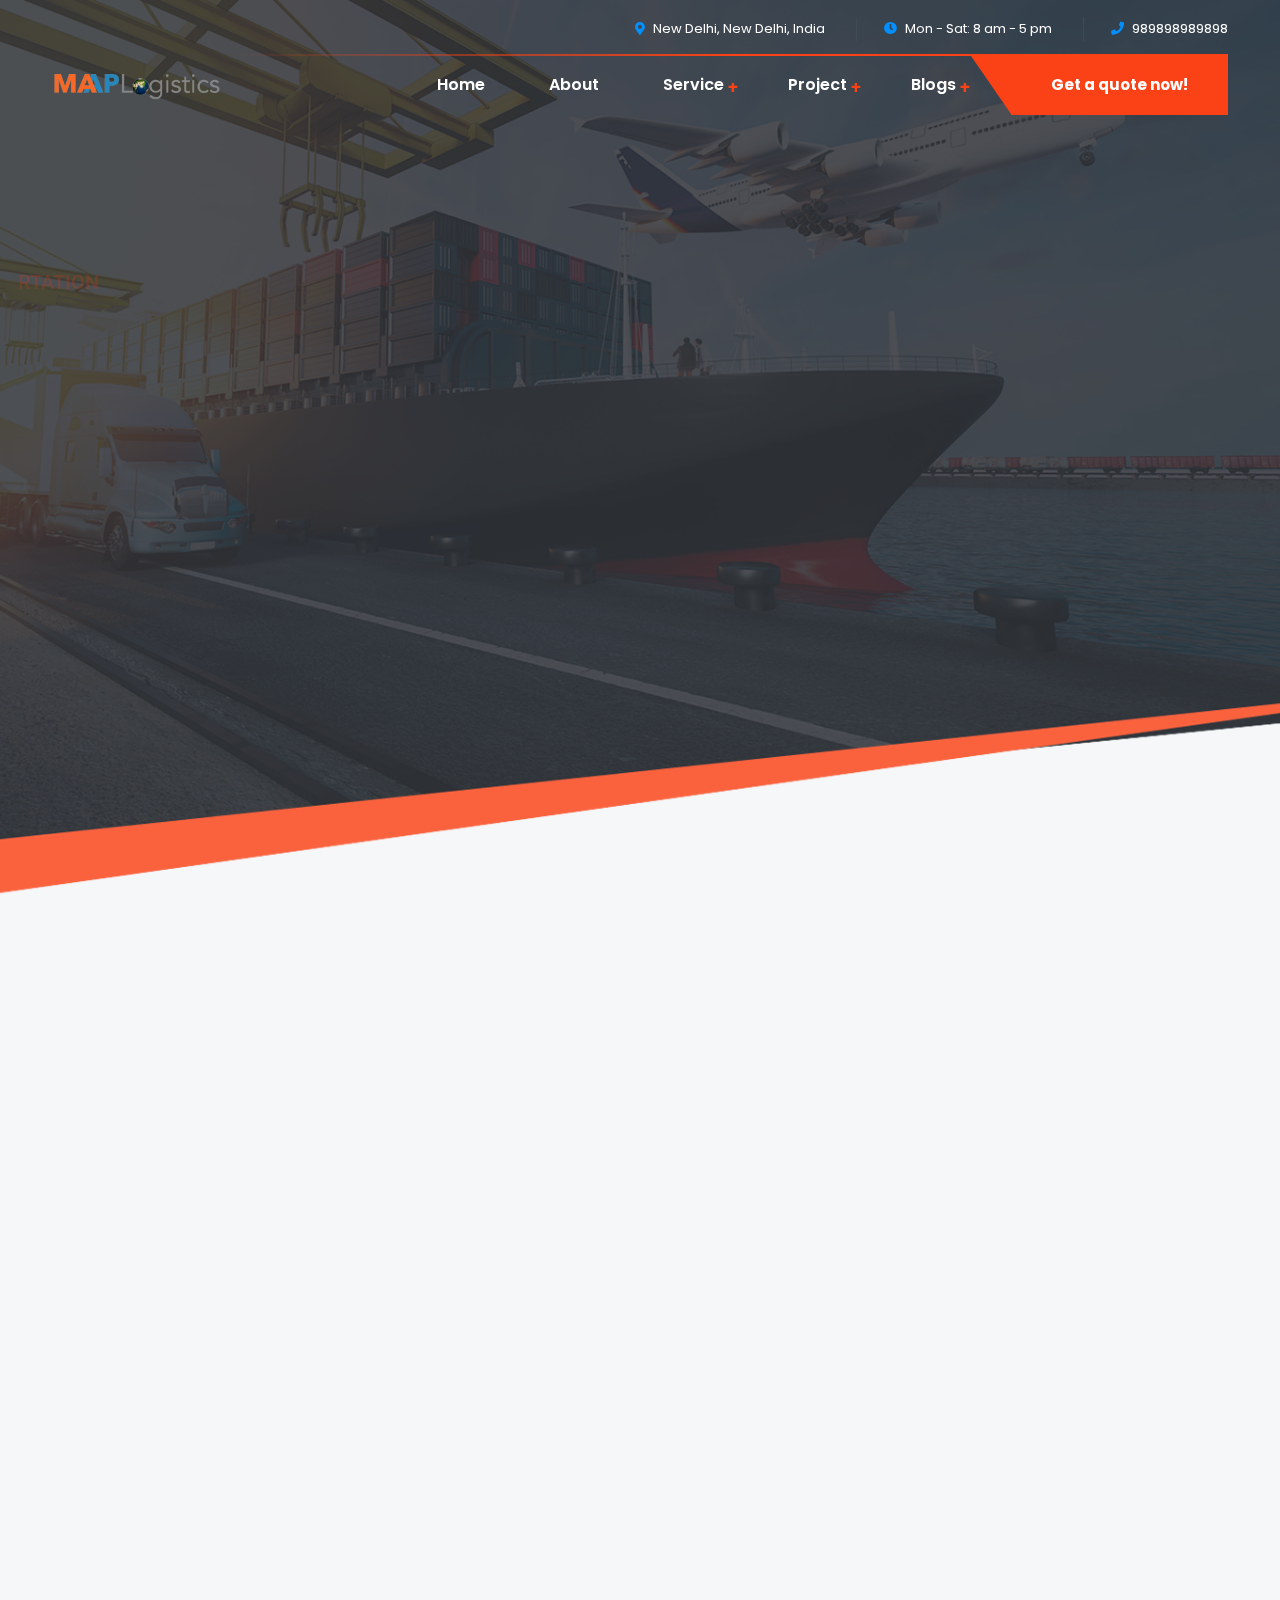
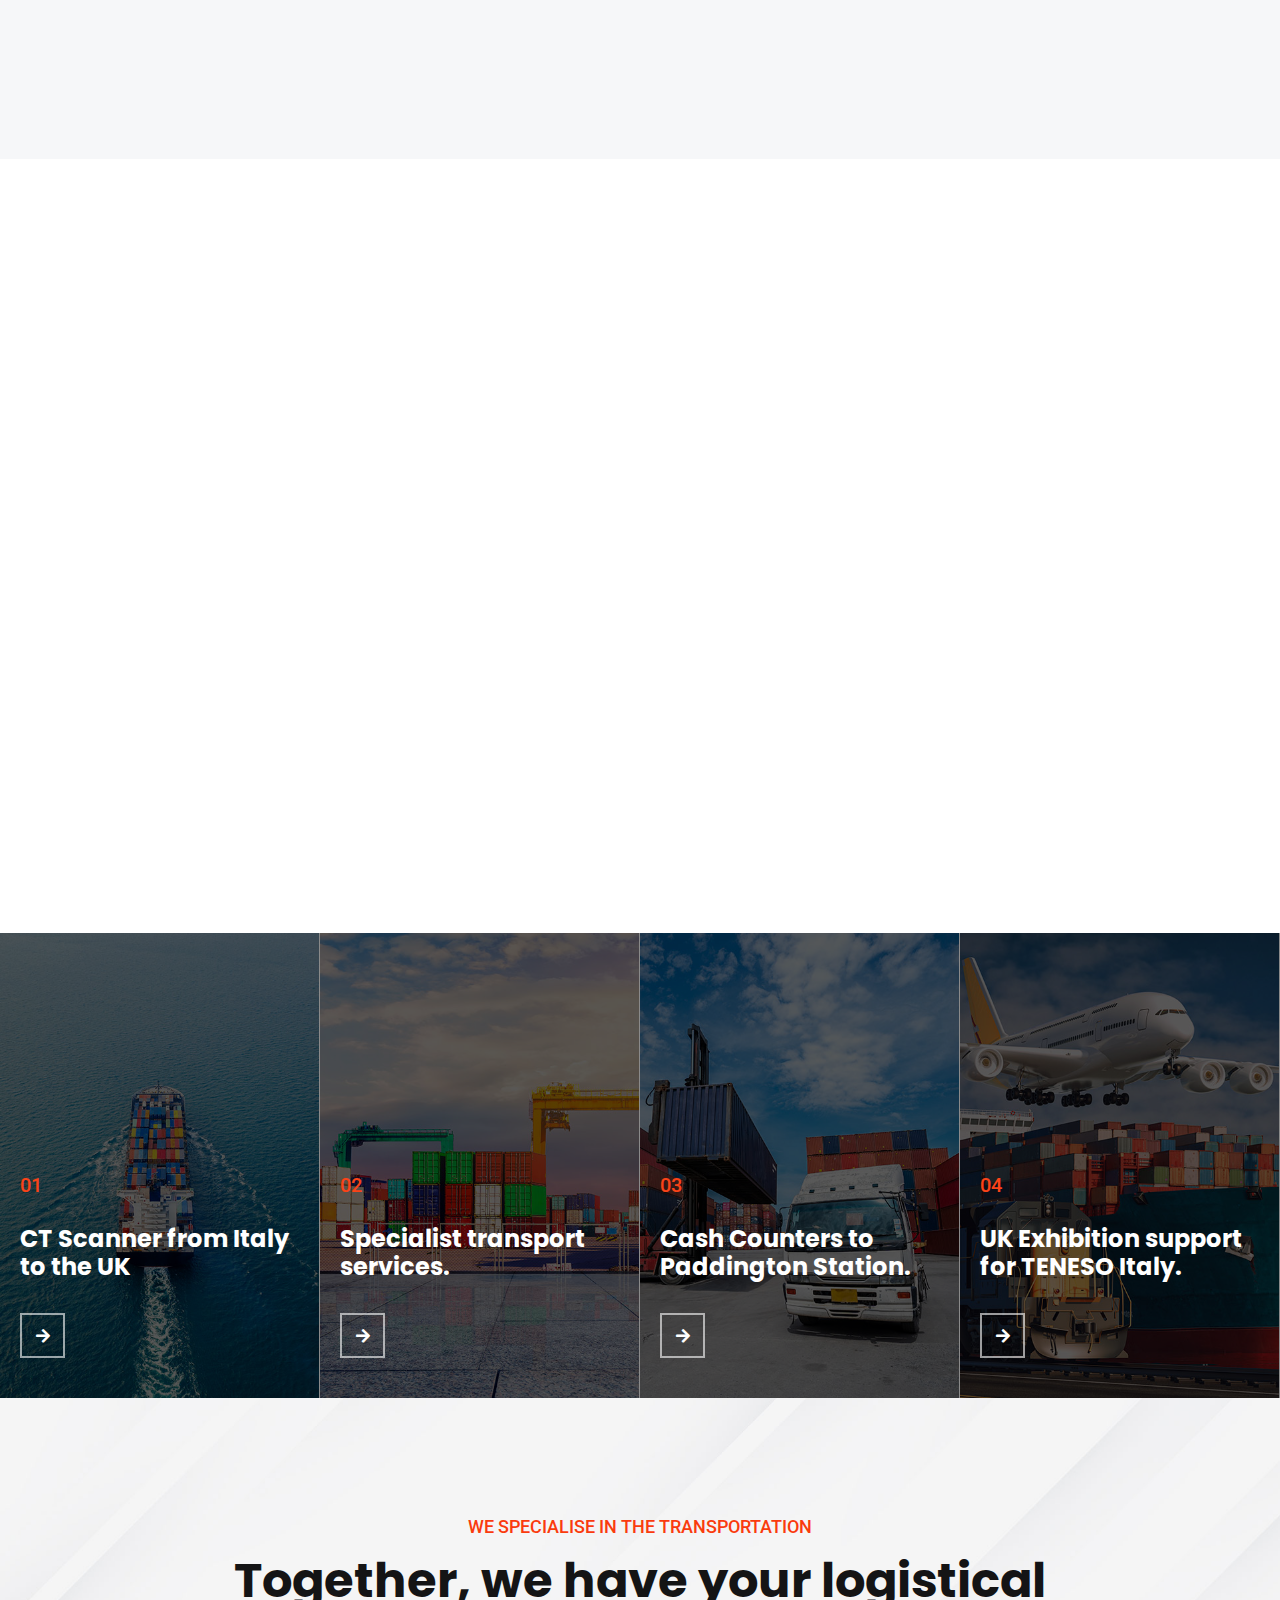
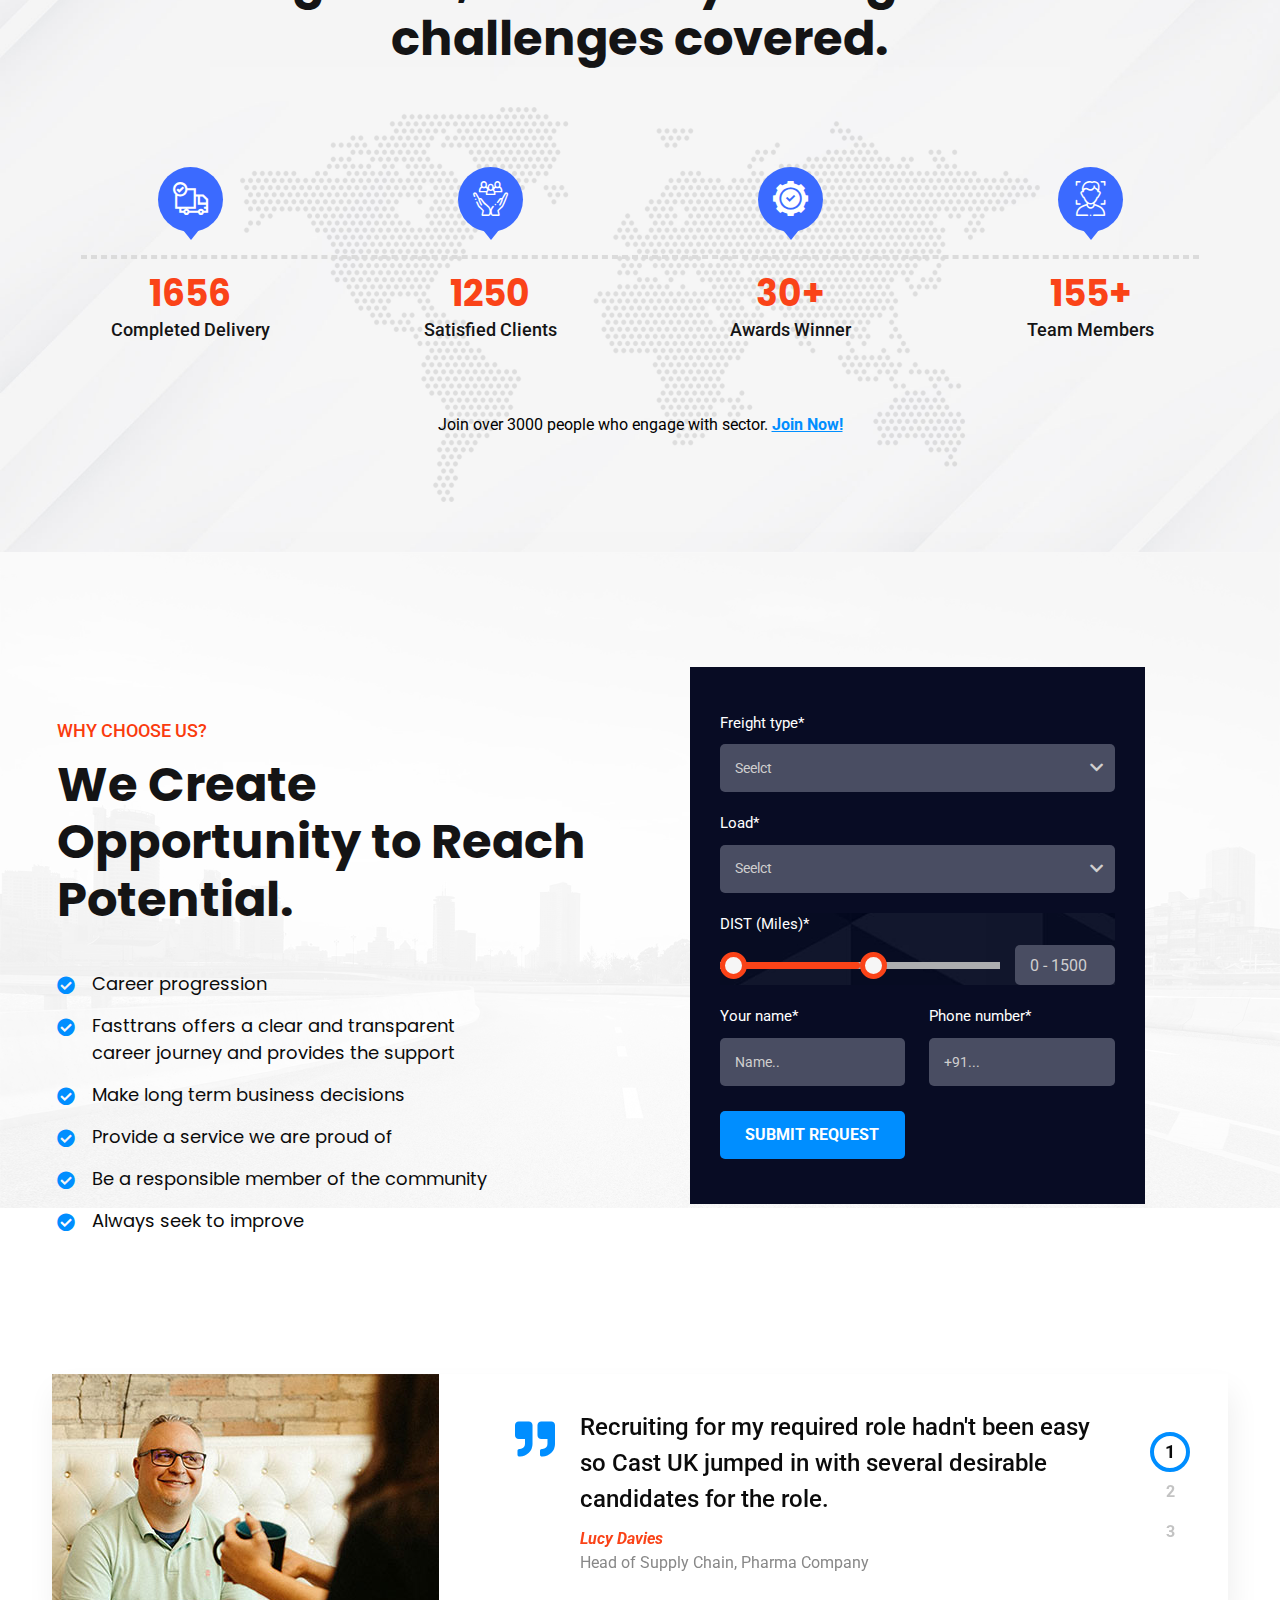
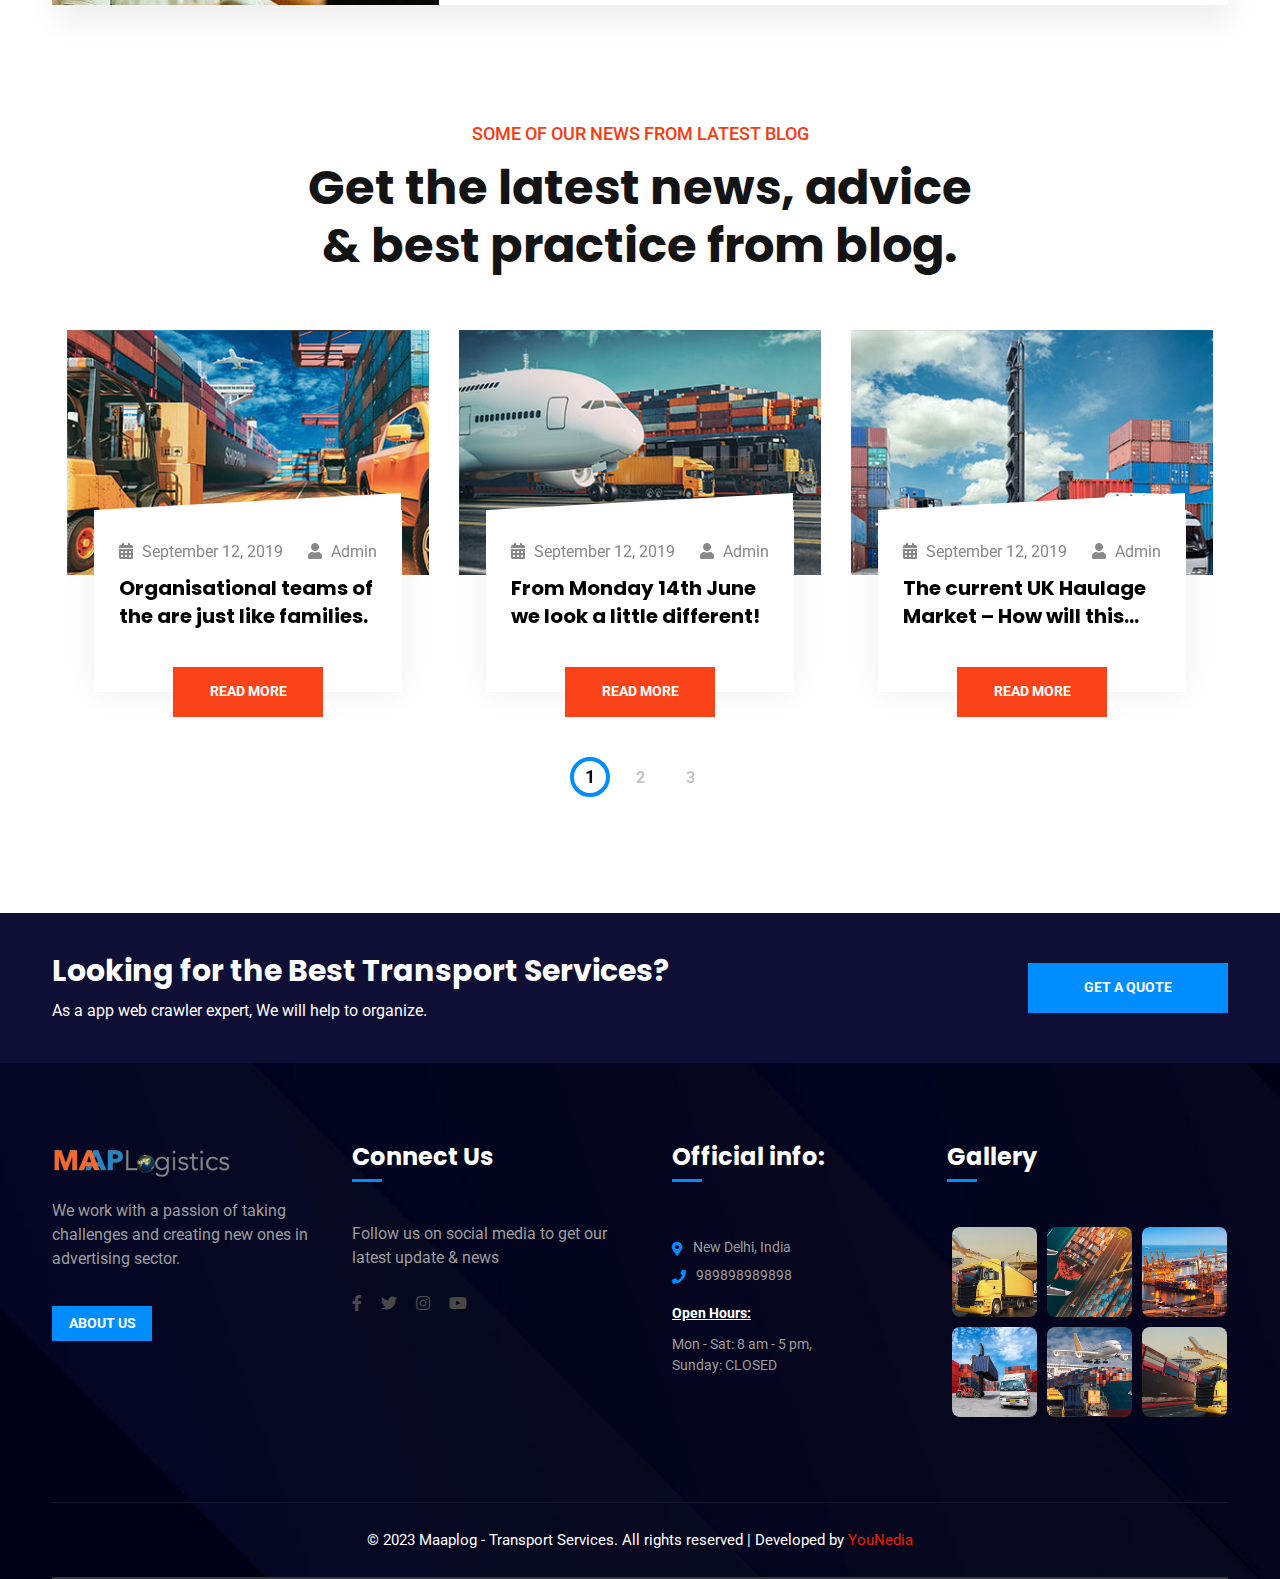
<file: index.html>
<!DOCTYPE html>
<html lang="en">
	<head>
		<meta charset="UTF-8">
		<title>MaapLog - Logistics</title>
		<meta name="description" content="MaapLog - Logistics & Delivery Company HTML
			template">
		<meta name="keywords" content="cargo, clean, contractor, corporate, freight,
			industry, localization, logistics, page builder, shipment, transport,
			transportation, truck, trucking">
		<meta name="author" content="Themexriver">
		<link rel="shortcut icon" href="assets/images/logo/maaplog-logo.jpeg"
			type="image/x-icon">
		<!-- Mobile Specific Meta -->
		<meta name="viewport" content="width=device-width, initial-scale=1">

		<link rel="stylesheet" href="assets/css/bootstrap.min.css">
		<link rel="stylesheet" href="assets/css/fontawesome-all.css">
		<link rel="stylesheet" href="assets/css/flaticon.css">
		<link rel="stylesheet" href="assets/css/jquery-ui.css">
		<link rel="stylesheet" href="assets/css/animate.css">
		<link rel="stylesheet" href="assets/css/nice-select.css">
		<link rel="stylesheet" href="assets/css/video.min.css">
		<link rel="stylesheet" href="assets/css/jquery.mCustomScrollbar.min.css">
		<link rel="stylesheet" href="assets/css/slick.css">
		<link rel="stylesheet" href="assets/css/rs6.css">
		<link rel="stylesheet" href="assets/css/slick-theme.css">
		<link rel="stylesheet" href="assets/css/style.css">
	</head>
	<body>
		 <div id="preloader"></div>
		<div class="up">
			<a href="#" class="scrollup text-center"><i class="fas fa-chevron-up"></i></a>
		</div>
		<!-- Start of header section
	============================================= -->
		<header id="ft-header" class="ft-header-section header-style-three">
			<div class="container">
				<div class="ft-header-content position-relative">
					<div class="ft-header-top d-flex justify-content-end ul-li">
						<ul>
							<li><i class="fas fa-map-marker-alt"></i> New Delhi, New Delhi, India</li>
							<li><i class="fas fa-clock"></i> Mon - Sat: 8 am - 5 pm</li>
							<li><i class="fas fa-phone"></i> 989898989898</li>
						</ul>
					</div>
					<div class="ft-header-main-menu d-flex align-items-center
						justify-content-between">
						<div class="ft-brand-logo">
							<a href="index.html"><img
									src="assets/images/logo/maaplog-logo-transparent-1.png"
									width="170" alt="Logo"></a>
						</div>
						<div class="ft-header-main-menu-cta d-flex align-items-center">
							<nav class="ft-main-navigation clearfix ul-li">
								<ul id="ft-main-nav" class="nav navbar-nav clearfix">
									<li>
										<a href="index.html">Home</a>
									</li>
									<li><a href="about.html">About</a></li>
									<li class="dropdown">
										<a>Service</a>
										<ul class="dropdown-menu clearfix">
											<li><a href="service.html">Service Page </a></li>
											<li><a href="service-single.html">Service Details</a></li>
										</ul>
									</li>
									<li class="dropdown">
										<a>Project</a>
										<ul class="dropdown-menu clearfix">
											<li><a href="project.html">Project Page</a></li>
											<li><a href="project-single.html">Project Details</a></li>
										</ul>
									</li>
									<li class="dropdown">
										<a>Blogs</a>
										<ul class="dropdown-menu clearfix">
											<li><a href="blog.html">Blog </a></li>
											<li><a href="blog-single.html">Blog Details</a></li>
										</ul>
									</li>
								</ul>
							</nav>
							<div class="ft-header-cta-btn">
								<a class="d-flex justify-content-center align-items-center"
									href="contact.html">Get a quote now!</a>
							</div>
						</div>
					</div>
					<div class="mobile_menu position-relative">
						<div class="mobile_menu_button open_mobile_menu">
							<i class="fal fa-bars"></i>
						</div>
						<div class="mobile_menu_wrap">
							<div class="mobile_menu_overlay open_mobile_menu"></div>
							<div class="mobile_menu_content">
								<div class="mobile_menu_close open_mobile_menu">
									<i class="fal fa-times"></i>
								</div>
								<div class="m-brand-logo">
									<a><img src="assets/img/logo/logo4.png" alt=""></a>
								</div>
								<nav class="mobile-main-navigation clearfix ul-li">
									<ul id="m-main-nav" class="navbar-nav text-capitalize clearfix">
										<li>
											<a href="index.html">Home</a>
										</li>
										<li><a href="about.html">About</a></li>
										<li class="dropdown">
											<a>Service</a>
											<ul class="dropdown-menu clearfix">
												<li><a href="service.html">Service Page </a></li>
												<li><a href="service-single.html">Service Details</a></li>
											</ul>
										</li>
										<li class="dropdown">
											<a>Project</a>
											<ul class="dropdown-menu clearfix">
												<li><a href="project.html">Services</a></li>
												<li><a href="project-single.html">Team Page</a></li>
											</ul>
										</li>
										<li class="dropdown">
											<a>Blogs</a>
											<ul class="dropdown-menu clearfix">
												<li><a href="blog.html">Blog </a></li>
												<li><a href="blog-single.html">Blog Details</a></li>
											</ul>
										</li>
									</ul>
								</nav>
							</div>
						</div>
						<!-- /Mobile-Menu -->
					</div>
				</div>
			</div>
		</header>
		<!-- End of header section
	============================================= -->
		<!-- Start of Slider section
	============================================= -->
		<section id="ft-slider-3" class="ft-slider-section-3">
			<rs-module-wrap id="rev_slider_29_1_wrapper" data-alias="slider-8"
				data-source="gallery"
				style="visibility:hidden;background:transparent;padding:0;margin:0px
				auto;margin-top:0;margin-bottom:0;">
				<rs-module id="rev_slider_29_1" data-version="6.5.8">
					<rs-slides>
						<rs-slide style="position: absolute;" data-key="rs-78" data-title="Slide"
							data-thumb="assets/slider1-50x100.png" data-in="o:0;"
							data-out="a:false;">
							<img src="assets/slider1.png" alt="img" title="slider1" width="1920"
								height="989" class="rev-slidebg tp-rs-img" data-no-retina>
							<!--
-->						<rs-layer
								id="slider-29-slide-78-layer-0"
								data-type="text"
								data-color="#fa3b0e"
								data-rsp_ch="on"
								data-xy="xo:0,10px,7px,15px;yo:270px,222px,168px,104px;"
								data-text="w:normal;s:20,16,12,16;l:25,20,15,16;fw:500;"
								data-frame_0="x:-100%;"
								data-frame_0_mask="u:t;"
								data-frame_1="sp:1500;"
								data-frame_1_mask="u:t;"
								data-frame_999="o:0;st:w;"
								style="z-index:5;font-family:'Roboto';text-transform:uppercase;">We
								specialise in the transportation
							</rs-layer><!--

							--><rs-layer
								id="slider-29-slide-78-layer-1"
								data-type="text"
								data-rsp_ch="on"
								data-xy="xo:0,9px,6px,15px;yo:325px,268px,203px,128px;"
								data-text="w:normal;s:60,49,37,30;l:65,53,40,30;fw:700;"
								data-frame_0="o:1;"
								data-frame_0_chars="d:5;x:105%;o:1;rY:45deg;rZ:90deg;"
								data-frame_0_mask="u:t;"
								data-frame_1="st:1000;sp:1200;"
								data-frame_1_chars="e:power4.inOut;d:10;rZ:0deg;"
								data-frame_1_mask="u:t;"
								data-frame_999="o:0;st:w;"
								style="z-index:6;font-family:'Poppins'; padding-bottom: 10px;">Focused
								on aviation<br />
								and energy.
							</rs-layer><!--

							--><rs-layer
								id="slider-29-slide-78-layer-2"
								data-type="text"
								data-rsp_ch="on"
								data-xy="xo:0,11px,8px,15px;yo:485px,400px,303px,198px;"
								data-text="w:normal;s:20,16,12,16;l:25,20,15,20;"
								data-frame_0="x:-175%;o:1;"
								data-frame_0_mask="u:t;x:100%;"
								data-frame_1="e:power3.out;st:1200;sp:1500;"
								data-frame_1_mask="u:t;"
								data-frame_999="o:0;st:w;"
								style="z-index:7;font-family:'Roboto';">We own two core assets, New Delhi Airport and Stobart<br />
								Energy. Transformational and maturing business.
							</rs-layer><!--

							--><a
								id="slider-29-slide-78-layer-3"
								class="rs-layer rev-btn"
								href="service.html" target="_blank" rel="noopener"
								data-type="button"
								data-rsp_ch="on"
								data-xy="xo:0,11px,8px,15px;yo:580px,478px,363px,250px;"
								data-text="w:normal;s:15,12,9,14;l:50,41,31,40;fw:700;a:center;"
								data-dim="w:200px,165px,125px,150px;h:50px,41px,31px,40px;minh:0px,none,none,none;"
								data-padding="r:25,21,16,10;l:25,21,16,10;"
								data-frame_0="x:100%;"
								data-frame_0_mask="u:t;"
								data-frame_1="st:1500;sp:1500;"
								data-frame_1_mask="u:t;"
								data-frame_999="o:0;st:w;"
								data-frame_hover="bgc:#ff3a2d;gs:sliding;bor:0px,0px,0px,0px;bri:120%;"
								style="z-index:8;background-color:#007aff;font-family:'Poppins';text-transform:uppercase;cursor:pointer;"><i
									class="fas fa-cog"></i> View services
							</a><!--

							--><rs-layer
								id="slider-29-slide-78-layer-5"
								data-type="image"
								data-rsp_ch="on"
								data-xy="x:r;xo:-181px,-149px,-113px,-191px;y:b;yo:90px,74px,56px,-15px;"
								data-text="w:normal;s:20,16,12,7;l:0,20,15,9;"
								data-dim="w:1034px,853px,648px,400px;h:599px,494px,375px,232px;"
								data-basealign="slide"
								data-frame_0="x:50,41,31,19;"
								data-frame_1="st:1700;sp:1500;"
								data-frame_999="o:0;st:w;"
								style="z-index:9;">
								<img src="assets/s-truck-1.png" alt="Img"
									class="tp-rs-img" width="1034" height="599" data-no-retina>
							</rs-layer><!--
							--> </rs-slide>
					</rs-slides>
				</rs-module>
			</rs-module-wrap>
			<!-- END REVOLUTION SLIDER -->
		</section>
		<!-- End of Slider section
	============================================= -->
		<!-- Start of Service section
	============================================= -->
		<section id="ft-service-3" class="ft-service-section-3">
			<div class="container">
				<div class="ft-section-title-3 headline text-center wow fadeInUp"
					data-wow-delay="0ms" data-wow-duration="1500ms">
					<span class="text-uppercase">We specialise in the transportation</span>
					<h2>Specialist Logistics Services</h2>
				</div>
				<div class="ft-service-content-3">
					<div class="ft-service-content-items-3">
						<div class="row justify-content-center">
							<div class="col-lg-4 col-md-6 wow fadeInUp" data-wow-delay="0ms"
								data-wow-duration="1500ms">
								<div class="ft-service-innerbox-3 position-relative">
									<div class="ft-service-img position-relative">
										<img src="assets/img/service/ser4.jpg" alt="">
									</div>
									<div class="ft-service-text-icon position-relative">
										<div class="ft-service-icon d-flex align-items-center
											justify-content-center position-absolute">
											<i class="flaticon-plane"></i>
										</div>
										<div class="ft-service-text position-relative headline pera-content">
											<h3><a href="service-single.html">Air Freight Service</a></h3>
											<p>Once your business gets last-mile
												delivery right, it becomes a hallmark of your service which creates
												a serious business opportunity.</p>
										</div>
									</div>
									<div class="more-btn position-absolute">
										<a class="d-flex align-items-center justify-content-center
											text-uppercase" href="service-single.html">Read more <i class="far
												fa-arrow-right"></i></a>
									</div>
								</div>
							</div>
							<div class="col-lg-4 col-md-6 wow fadeInUp" data-wow-delay="200ms"
								data-wow-duration="1500ms">
								<div class="ft-service-innerbox-3 position-relative">
									<div class="ft-service-img position-relative">
										<img src="assets/img/service/ser6.jpg" alt="">
									</div>
									<div class="ft-service-text-icon position-relative">
										<div class="ft-service-icon d-flex align-items-center
											justify-content-center position-absolute">
											<i class="flaticon-boat"></i>
										</div>
										<div class="ft-service-text position-relative headline pera-content">
											<h3><a href="service-single.html">Sea Transportation</a></h3>
											<p>Once your business gets last-mile
												delivery right, it becomes a hallmark of your service which creates
												a serious business opportunity.</p>
										</div>
									</div>
									<div class="more-btn position-absolute">
										<a class="d-flex align-items-center justify-content-center
											text-uppercase" href="service-single.html">Read more <i class="far
												fa-arrow-right"></i></a>
									</div>
								</div>
							</div>
							<div class="col-lg-4 col-md-6 wow fadeInUp" data-wow-delay="400ms"
								data-wow-duration="1500ms">
								<div class="ft-service-innerbox-3 position-relative">
									<div class="ft-service-img position-relative">
										<img src="assets/img/service/ser8.jpg" alt="">
									</div>
									<div class="ft-service-text-icon position-relative">
										<div class="ft-service-icon d-flex align-items-center
											justify-content-center position-absolute">
											<i class="flaticon-free-shipping"></i>
										</div>
										<div class="ft-service-text position-relative headline pera-content">
											<h3><a href="service-single.html">Road Transportation</a></h3>
											<p>Once your business gets last-mile
												delivery right, it becomes a hallmark of your service which creates
												a serious business opportunity.</p>
										</div>
									</div>
									<div class="more-btn position-absolute">
										<a class="d-flex align-items-center justify-content-center
											text-uppercase" href="service-single.html">Read more <i class="far
												fa-arrow-right"></i></a>
									</div>
								</div>
							</div>
						</div>
					</div>
					<div class="ft-service-more-btn d-flex flex-wrap justify-content-center
						align-items-center wow fadeInUp" data-wow-delay="600ms"
						data-wow-duration="1500ms">
						<span>Our list of services does not end here. Find out how we can help you
							and your business.
						</span> <a class="text-uppercase align-items-center justify-content-center
							d-flex" href="service.html" target="_blank">More Services</a>
					</div>
				</div>
			</div>
		</section>
		<!-- End of Service section
	============================================= -->
		<!-- Start of About section
	============================================= -->
		<section id="ft-about-3" class="ft-about-section-3">
			<div class="container">
				<div class="ft-about-content-3">
					<div class="row">
						<div class="col-lg-6 wow fadeInLeft" data-wow-delay="0ms"
							data-wow-duration="1500ms">
							<div class="ft-about-img-wrapper-3 position-relative">
								<div class="ft-about-img-3">
									<img src="assets/img/about/ab2.png" alt="">
								</div>
								<!-- <div class="ft-about-sign-img-text">
									<span class="sign-shape"><img src="assets/img/shape/sign-sh.png"
											alt=""></span>
									<div class="ft-about-sign-img">
										<img src="assets/img/about/sign.png" alt="">
									</div>
									<div class="ft-about-sign-text">
										<span>Chris Hamlet</span>
									</div>
								</div> -->
							</div>
						</div>
						<div class="col-lg-6">
							<div class="ft-about-text-3">
								<div class="ft-section-title-3 headline wow fadeInUp"
									data-wow-delay="0ms" data-wow-duration="1500ms">
									<span class="text-uppercase">We specialise in the transportation</span>
									<h2>We are proud of our
										workforce and have
										worked hard.</h2>
								</div>
								<div class="ft-about-sub-text wow fadeInUp" data-wow-delay="200ms"
									data-wow-duration="1500ms">
									This in turn has created a culture we have become respected for, and
									one that our clients regularly commend us for, feeding back what a
									pleasure it is to work with both our service staff and the crew
									members.
								</div>
								<div class="ft-about-feature-3 wow fadeInUp" data-wow-delay="400ms"
									data-wow-duration="1500ms">
									<div class="row">
										<div class="col-md-6">
											<div class="ft-about-feature-text">
												We are very proud of our workforce and have worked hard to create a
												business that attracts those people who want to appreciate the
												importance.
											</div>
										</div>
										<div class="col-md-6">
											<div class="ft-about-feature-text">
												This in turn has created a culture we have become respected for, and
												one that our clients regularly commend us for feeding back crew
												members.
											</div>
										</div>
									</div>
								</div>
								<div class="ft-about-btn-group text-uppercase d-flex wow fadeInUp"
									data-wow-delay="600ms" data-wow-duration="1500ms">
									<a class="d-flex justify-content-center align-items-center"
										href="contact.html">Get a quote now! <i class="fas fa-arrow-right"></i></a>
									<a class="d-flex justify-content-center align-items-center"
										href="about.html">About Us <i class="fas fa-arrow-right"></i></a>
								</div>
							</div>
						</div>
					</div>
				</div>
			</div>
		</section>
		<!-- End of About section
	============================================= -->
		<!-- Start of Case Study section
	============================================= -->
		<section id="ft-case-study" class="ft-case-study-section">
			<div class="ft-case-study-content d-flex">
				<div class="ft-case-study-items position-relative">
					<div class="ft-case-study-img position-relative">
						<img src="assets/img/project/cs1.jpg" alt="">
					</div>
					<div class="ft-case-study-text headline pera-content">
						<span class="serial-no">01</span>
						<h3><a href="project-single.html">CT Scanner from Italy to the UK</a></h3>
						<p>Before anything’s loaded up, there’s de-racking, packing and tracking.
							There’s surveying and risk assessment. </p>
					</div>
					<a class="more-btn d-flex align-items-center justify-content-center"
						href="project-single.html"><i class="fas fa-arrow-right"></i></a>
				</div>
				<div class="ft-case-study-items position-relative">
					<div class="ft-case-study-img position-relative">
						<img src="assets/img/project/cs2.jpg" alt="">
					</div>
					<div class="ft-case-study-text headline pera-content">
						<span class="serial-no">02</span>
						<h3><a href="project-single.html">Specialist transport services.</a></h3>
						<p>Before anything’s loaded up, there’s de-racking, packing and tracking.
							There’s surveying and risk assessment. </p>
					</div>
					<a class="more-btn d-flex align-items-center justify-content-center"
						href="project-single.html"><i class="fas fa-arrow-right"></i></a>
				</div>
				<div class="ft-case-study-items position-relative">
					<div class="ft-case-study-img position-relative">
						<img src="assets/img/project/cs3.jpg" alt="">
					</div>
					<div class="ft-case-study-text headline pera-content">
						<span class="serial-no">03</span>
						<h3><a href="project-single.html">Cash Counters to Paddington Station.</a></h3>
						<p>Before anything’s loaded up, there’s de-racking, packing and tracking.
							There’s surveying and risk assessment. </p>
					</div>
					<a class="more-btn d-flex align-items-center justify-content-center"
						href="project-single.html"><i class="fas fa-arrow-right"></i></a>
				</div>
				<div class="ft-case-study-items position-relative">
					<div class="ft-case-study-img position-relative">
						<img src="assets/img/project/cs4.jpg" alt="">
					</div>
					<div class="ft-case-study-text headline pera-content">
						<span class="serial-no">04</span>
						<h3><a href="project-single.html">UK Exhibition support for TENESO Italy.</a></h3>
						<p>Before anything’s loaded up, there’s de-racking, packing and tracking.
							There’s surveying and risk assessment. </p>
					</div>
					<a class="more-btn d-flex align-items-center justify-content-center"
						href="project-single.html"><i class="fas fa-arrow-right"></i></a>
				</div>
			</div>
		</section>
		<!-- End of Case Study section
	============================================= -->
		<!-- Start of Fun fact section
	============================================= -->
		<section id="ft-funfact-2" class="ft-funfact-section-2"
			data-background="assets/img/bg/shape-bg.jpg">
			<div class="container">
				<div class="ft-section-title-3 headline text-center">
					<span class="text-uppercase">We specialise in the transportation</span>
					<h2>Together, we have your logistical
						challenges covered.</h2>
				</div>
				<div class="ft-funfact-content-2 position-relative">
					<span class="map-bg position-absolute text-center"><img
							src="assets/img/bg/map.png" alt=""></span>
					<div class="ft-funfact-inner-items-wrapper position-relative">
						<div class="row">
							<div class="col-lg-3 col-md-6">
								<div class="ft-funfact-inner-items text-center">
									<div class="ft-funfact-inner-icon d-flex align-items-center
										justify-content-center position-relative">
										<i class="flaticon-delivery-truck"></i>
									</div>
									<div class="ft-funfact-inner-text headline pera-content">
										<h3><span class="counter">1656</span></h3>
										<p>Completed Delivery</p>
									</div>
								</div>
							</div>
							<div class="col-lg-3 col-md-6">
								<div class="ft-funfact-inner-items text-center">
									<div class="ft-funfact-inner-icon d-flex align-items-center
										justify-content-center position-relative">
										<i class="flaticon-community"></i>
									</div>
									<div class="ft-funfact-inner-text headline pera-content">
										<h3><span class="counter">1250</span></h3>
										<p>Satisfied Clients</p>
									</div>
								</div>
							</div>
							<div class="col-lg-3 col-md-6">
								<div class="ft-funfact-inner-items text-center">
									<div class="ft-funfact-inner-icon d-flex align-items-center
										justify-content-center position-relative">
										<i class="flaticon-compliance"></i>
									</div>
									<div class="ft-funfact-inner-text headline pera-content">
										<h3><span class="counter">30</span>+</h3>
										<p>Awards Winner</p>
									</div>
								</div>
							</div>
							<div class="col-lg-3 col-md-6">
								<div class="ft-funfact-inner-items text-center">
									<div class="ft-funfact-inner-icon d-flex align-items-center
										justify-content-center position-relative">
										<i class="flaticon-face-detection"></i>
									</div>
									<div class="ft-funfact-inner-text headline pera-content">
										<h3><span class="counter">155</span>+</h3>
										<p>Team Members</p>
									</div>
								</div>
							</div>
						</div>
					</div>
					<div class="ft-funfact-slug-text text-center">
						<span>Join over 3000 people who engage with sector. <a href="#">Join Now!</a></span>
					</div>
				</div>
			</div>
		</section>
		<!-- End of Fun fact section
	============================================= -->
		<!-- Start of why choose us section
	============================================= -->
		<section id="ft-why-choose-2" class="ft-why-choose-section-2
			position-relative">
			<span class="why-choose-bg-2"><img src="assets/img/bg/wc-bg2.jpg" alt=""></span>
			<span class="why-choose-img-2 position-absolute wow fadeInRight"
				data-wow-delay="0ms" data-wow-duration="1500ms"><img
					src="assets/img/about/ab3.png" alt=""></span>
			<div class="container">
				<div class="ft-why-choose-content-2">
					<div class="row">
						<div class="col-lg-6">
							<div class="ft-why-choose-text-2">
								<div class="ft-section-title-3 headline">
									<span class="text-uppercase">Why choose us?</span>
									<h2>We Create Opportunity
										to Reach Potential.</h2>
								</div>
								<div class="ft-why-choose-list-wrapper ul-li-block">
									<ul>
										<li>Career progression</li>
										<li>Fasttrans offers a clear and transparent career
											journey and provides the support</li>
										<li>Make long term business decisions</li>
										<li>Provide a service we are proud of</li>
										<li>Be a responsible member of the community</li>
										<li>Always seek to improve</li>
									</ul>
								</div>
							</div>
						</div>
						<div class="col-lg-6">
							<div class="ft-why-choose-form-wrapper">
								<div class="ft-why-choose-form pera-content">
									<form action="#">
										<div class="row">
											<div class="col-md-12">
												<div class="wc-input">
													<span>Freight type*</span>
													<div class="wc-select position-relative">
														<select name="#" id="freight-type">
															<option value="">Seelct</option>
															<option value="Air Freight">Air Freight</option>
															<option value="Sea Freight">Sea Freight</option>
															<option value="Road Freight">Road Freight</option>
														</select>
													</div>
												</div>
											</div>
											<div class="col-md-12">
												<div class="wc-input">
													<span>Load*</span>
													<div class="wc-select position-relative">
														<select name="" id="load">
															<option value="">Seelct</option>
															<option value="500kg">500kg</option>
															<option value="1000kg">1000kg</option>
															<option value="1500kg">1500kg</option>
														</select>
													</div>
												</div>
											</div>
											<div class="col-md-12">
												<div class="wc-input-range"
													data-background="assets/img/bg/wc-f-bg.jpg">
													<span>DIST (Miles)*</span>
													<div class="wc-input-range-area d-flex align-items-center">
														<div id="slider-range" class="range-bar"></div>
														<div class="range-value clearfix">
															<input type="text" id="amount">
														</div>
													</div>
												</div>
											</div>
											<div class="col-md-6">
												<div class="wc-input">
													<span>Your name*</span>
													<div class="wc-text-input position-relative">
														<input type="text" placeholder="Name.." id="name">
													</div>
												</div>
											</div>
											<div class="col-md-6">
												<div class="wc-input">
													<span>Phone number*</span>
													<div class="wc-text-input position-relative">
														<input type="text" placeholder="+91..." id="phone">
													</div>
												</div>
											</div>
										</div>
										<button class="text-uppercase" type="submit" id="form-submit">Submit
											request</button>
									</form>
									<!-- <p>By clicking on <a href="#">this button</a>, I agree to the processing.</p> -->
								</div>
							</div>
						</div>
					</div>
				</div>
			</div>
		</section>
		<!-- End of why choose us section
	============================================= -->
		<!-- Start of testimonial section
	============================================= -->
		<section id="ft-testimonial-3" class="ft-testimonial-section-3
			position-relative">
			<div class="container">
				<div class="ft-testimonial-content-3">
					<div class="ft-testimonial-slider-wrapper-3 d-flex">
						<div class="ft-testimonial-slider-img">
							<img src="assets/img/testimonial/tst-bg.jpg" alt="">
						</div>
						<div class="ft-testimonial-slider-area-3">
							<div class="ft-testimonial-slider-3">
								<div class="ft-testimonial-slider-items-3 pera-content
									position-relative">
									<p>Recruiting for my required role hadn't been easy so Cast UK jumped
										in with several desirable candidates for the role.</p>
									<div class="ft-testimonial-slider-author">
										<span class="name">Lucy Davies</span>
										<span class="designation">Head of Supply Chain, Pharma Company</span>
									</div>
								</div>
								<div class="ft-testimonial-slider-items-3 pera-content
									position-relative">
									<p>Recruiting for my required role hadn't been easy so Cast UK jumped
										in with several desirable candidates for the role.</p>
									<div class="ft-testimonial-slider-author">
										<span class="name">Lucy Davies</span>
										<span class="designation">Head of Supply Chain, Pharma Company</span>
									</div>
								</div>
								<div class="ft-testimonial-slider-items-3 pera-content
									position-relative">
									<p>Recruiting for my required role hadn't been easy so Cast UK jumped
										in with several desirable candidates for the role.</p>
									<div class="ft-testimonial-slider-author">
										<span class="name">Lucy Davies</span>
										<span class="designation">Head of Supply Chain, Pharma Company</span>
									</div>
								</div>

							</div>
						</div>
					</div>
				</div>
			</div>
		</section>
		<!-- End of testimonial section
	============================================= -->
		<!-- Start of Blog section
	============================================= -->
		<section id="ft-blog-3" class="ft-blog-section-3">
			<div class="container">
				<div class="ft-section-title-3 headline text-center">
					<span class="text-uppercase">Some of our news from latest blog</span>
					<h2>Get the latest news, advice &
						best practice from blog.</h2>
				</div>
				<div class="ft-blog-content-3">
					<div class="blog-slider-3">
						<div class="ft-item-innerbox">
							<div class="ft-blog-innerbox-3 position-relative">
								<div class="ft-blog-img">
									<img src="assets/img/blog/blg3.3.jpg" alt="">
								</div>
								<div class="ft-blog-text headline pera-content position-relative">
									<div class="ft-blog-meta d-flex justify-content-between">
										<a href="#"><i class="fas fa-calendar-alt"></i> September 12, 2019</a>
										<a href="#"><i class="fas fa-user"></i> Admin</a>
									</div>
									<h3><a href="blog-single.html">Organisational teams of
											the are just like families.</a></h3>
									<a class="more-btn text-uppercase d-flex justify-content-center
										align-items-center position-absolute" href="blog-single.html">Read
										More</a>
								</div>
							</div>
						</div>
						<div class="ft-item-innerbox">
							<div class="ft-blog-innerbox-3 position-relative">
								<div class="ft-blog-img">
									<img src="assets/img/blog/blg3.4.jpg" alt="">
								</div>
								<div class="ft-blog-text headline pera-content position-relative">
									<div class="ft-blog-meta d-flex justify-content-between">
										<a href="#"><i class="fas fa-calendar-alt"></i> September 12, 2019</a>
										<a href="#"><i class="fas fa-user"></i> Admin</a>
									</div>
									<h3><a href="blog-single.html">From Monday 14th June
											we look a little different!</a></h3>
									<a class="more-btn text-uppercase d-flex justify-content-center
										align-items-center position-absolute" href="blog-single.html">Read
										More</a>
								</div>
							</div>
						</div>
						<div class="ft-item-innerbox">
							<div class="ft-blog-innerbox-3 position-relative">
								<div class="ft-blog-img">
									<img src="assets/img/blog/blg3.5.jpg" alt="">
								</div>
								<div class="ft-blog-text headline pera-content position-relative">
									<div class="ft-blog-meta d-flex justify-content-between">
										<a href="#"><i class="fas fa-calendar-alt"></i> September 12, 2019</a>
										<a href="#"><i class="fas fa-user"></i> Admin</a>
									</div>
									<h3><a href="blog-single.html">The current UK Haulage
											Market – How will this...</a></h3>
									<a class="more-btn text-uppercase d-flex justify-content-center
										align-items-center position-absolute" href="blog-single.html">Read
										More</a>
								</div>
							</div>
						</div>
						<div class="ft-item-innerbox">
							<div class="ft-blog-innerbox-3 position-relative">
								<div class="ft-blog-img">
									<img src="assets/img/blog/blg3.3.jpg" alt="">
								</div>
								<div class="ft-blog-text headline pera-content position-relative">
									<div class="ft-blog-meta d-flex justify-content-between">
										<a href="#"><i class="fas fa-calendar-alt"></i> September 12, 2019</a>
										<a href="#"><i class="fas fa-user"></i> Admin</a>
									</div>
									<h3><a href="blog-single.html">Organisational teams of
											the are just like families.</a></h3>
									<a class="more-btn text-uppercase d-flex justify-content-center
										align-items-center position-absolute" href="blog-single.html">Read
										More</a>
								</div>
							</div>
						</div>
						<div class="ft-item-innerbox">
							<div class="ft-blog-innerbox-3 position-relative">
								<div class="ft-blog-img">
									<img src="assets/img/blog/blg3.4.jpg" alt="">
								</div>
								<div class="ft-blog-text headline pera-content position-relative">
									<div class="ft-blog-meta d-flex justify-content-between">
										<a href="#"><i class="fas fa-calendar-alt"></i> September 12, 2019</a>
										<a href="#"><i class="fas fa-user"></i> Admin</a>
									</div>
									<h3><a href="blog-single.html">From Monday 14th June
											we look a little different!</a></h3>
									<a class="more-btn text-uppercase d-flex justify-content-center
										align-items-center position-absolute" href="blog-single.html">Read
										More</a>
								</div>
							</div>
						</div>
					</div>
				</div>
			</div>
		</section>
		<!-- End of Blog section
	============================================= -->
		<!-- Start Of Footer section
	============================================= -->
		<footer id="ft-footer-3" class="ft-footer-section-3"
			data-background="assets/img/bg/f-bg3.jpg">
			<div class="ft-newslatter-section-3">
				<div class="container">
					<div class="ft-newslatter-content-3 d-flex justify-content-between
						align-items-center">
						<div class="ft-newslatter-text headline">
							<h3>Looking for the Best Transport Services?</h3>
							<span>As a app web crawler expert, We will help to organize.</span>
						</div>
						<div class="ft-newslatter-btn position-relative">
							<a class="d-flex align-items-center justify-content-center
								text-uppercase" href="contact.html">Get a quote</a>
						</div>
					</div>
				</div>
			</div>
			<div class="ft-footer-widget-wrapper-3">
				<div class="container">
					<div class="ft-footer-content-wrap-3">
						<div class="row">
							<div class="col-lg-3 col-md-6">
								<div class="ft-footer-widget">
									<div class="ft-footer-logo-widget headline pera-content">
										<div class="ft-footer-logo">
											<a href="#"><img
													src="assets/images/logo/maaplog-logo-transparent-1.png"
													width="180" alt="Logo"></a>
										</div>
										<p>We work with a passion of taking challenges and creating new ones
											in advertising sector.</p>
										<a class="footer-logo-btn text-center text-uppercase"
											href="about.html">About us</a>
									</div>
								</div>
							</div>
							<div class="col-lg-3 col-md-6">
								<div class="ft-footer-widget">
									<div class="ft-footer-newslatter-widget pera-content headline">
										<h3 class="widget-title">Connect Us</h3>
										<p>Follow us on social media to get our
											latest update & news
										</p>
										<div class="ft-footer-social ul-li">
											<ul>
												<li><a href="#"><i class="fab fa-facebook-f"></i></a></li>
												<li><a href="#"><i class="fab fa-twitter"></i></a></li>
												<li><a href="#"><i class="fab fa-instagram"></i></a></li>
												<li><a href="#"><i class="fab fa-youtube"></i></a></li>
											</ul>
										</div>
									</div>
								</div>
							</div>
							<div class="col-lg-3 col-md-6">
								<div class="ft-footer-widget">
									<div class="ft-footer-newslatter-widget pera-content headline">
										<div class="ft-footer-info-widget ul-li ">
											<h3 class="widget-title">Official info:</h3>
											<ul>
												<li>
													<i class="fas fa-map-marker-alt"></i>
													<a>New Delhi, India</a>
												</li>
												<br>
												<li>
													<i class="fas fa-phone"></i><a href="tel:989898989898">989898989898</a>
												</li>
											</ul>
											<div class="office-open-hour">
												<span>Open Hours: </span>
												<p>Mon - Sat: 8 am - 5 pm,
													Sunday: CLOSED
												</p>
											</div>
										</div>
									</div>
								</div>
							</div>
							<div class="col-lg-3 col-md-6">
								<div class="ft-footer-widget ul-li-block headline pera-content">
									<div class="gallery-widget clearfix">
										<h3 class="widget-title">Gallery </h3>
										<ul class="zoom-gallery">
											<li><a href="assets/img/gallery/gl1.jpg"
													data-source="assets/img/gallery/gl1.jpg"><img
														src="assets/img/gallery/gl1.jpg" alt=""></a></li>
											<li><a href="assets/img/gallery/gl2.jpg"
													data-source="assets/img/gallery/gl2.jpg"><img
														src="assets/img/gallery/gl2.jpg" alt=""></a></li>
											<li><a href="assets/img/gallery/gl3.jpg"
													data-source="assets/img/gallery/gl3.jpg"><img
														src="assets/img/gallery/gl3.jpg" alt=""></a></li>
											<li><a href="assets/img/gallery/gl4.jpg"
													data-source="assets/img/gallery/gl4.jpg"><img
														src="assets/img/gallery/gl4.jpg" alt=""></a></li>
											<li><a href="assets/img/gallery/gl5.jpg"
													data-source="assets/img/gallery/gl4.jpg"><img
														src="assets/img/gallery/gl5.jpg" alt=""></a></li>
											<li><a href="assets/img/gallery/gl6.jpg"
													data-source="assets/img/gallery/gl4.jpg"><img
														src="assets/img/gallery/gl6.jpg" alt=""></a></li>
										</ul>
									</div>
								</div>
							</div>
						</div>
						<div class="ft-footer-copyright text-center">
							<span>© 2023 Maaplog - Transport Services. All rights reserved |
								Developed by <a href="https://www.younedia.com/" target="_blank"
									style="color: #ea1e00">YouNedia</a></span>
						</div>
					</div>
				</div>
			</div>
		</footer>
		<!-- End of Footer section
	============================================= -->
		<div id="myDIV"></div>
		<div id="serverErrors"> </div>
		<div id="serverSuccess"> </div>

		<script>
			const submitBTN = document.getElementById('form-submit');
			const serverErrorsDIV = document.getElementById('serverErrors');
			const serverSuccessDIV = document.getElementById('serverSuccess');
		
			const name = document.getElementById('name');
			const phone = document.getElementById('phone');
			const load = document.getElementById('load');
			const miles = document.getElementById('amount');
			const freightType = document.getElementById('freight-type');
		
			const deleteBTN = document.getElementById('cross');
		
			closeErr = (e) => {
			  if(e === 'error') {
				serverErrorsDIV.style.visibility = 'hidden';
			  serverErrorsDIV.style.opacity = '0';
			  serverErrorsDIV.style.transform = "translate(-50%, -50px)";
			  }
			  serverSuccessDIV.style.visibility = 'hidden';
			  serverSuccessDIV.style.opacity = '0';
			  serverSuccessDIV.style.transform = "translate(-50%, -50px)";
			}
		
			submitBTN.addEventListener('click', (e) => {
			  e.preventDefault();
			  if ((!name || name.value.trim() === '' || !load || load.value === '' || miles.value ==='' || freightType.value === '' || phone.value === '')) {
				window.alert('Please fill all required values');
				return;
			  }
		
			  // const data = new FormData();
			  // data.append("json", JSON.stringify(payload));
		
			  const div = document.createElement('div');
			  div.style.alignItems = 'center';
			  // const iCross = document.createElement('i');
			  // iCross.setAttribute('class', 'bi bi-backspace');
			  // iCross.style.padding = '0 0 6px 8px'
			  div.setAttribute("class", "loading");
			  div.setAttribute("id", "loading");
			  document.getElementById("myDIV").style.display = 'block';
			  document.getElementById("myDIV").appendChild(div);
			  console.log(amount.value, freightType.value, load.value, phone.value)
		
			  document.body.style.overflow = 'hidden'
			  fetch('https://www.api-email.dopedigital.in/api/send-query-maaplog', {
				method: "post",
				body: JSON.stringify({
				  name: name.value,
				  phone: phone.value,
				  load: load.value,
				  freightType: freightType.value,
				  miles: miles.value,
				  domain: 'maaplog.com',
				  sendToEmail: 'manjeetdhimaan60@gmail.com',
				  form: "query"
				}),
				headers: {
				  'Accept': 'application/json, text/plain, */*',
				  'Content-Type': 'application/json; charset=UTF-8'
				}
				//make sure to serialize your JSON body
		
			  }).then(res => res.json()).then(res => {
				document.getElementById("loading").remove();
				document.getElementById("myDIV").style.display = 'none';
				document.body.style.overflow = 'auto'
				serverSuccessDIV.style.transform = "translate(-50%, 0)";
				serverSuccessDIV.style.opacity = "1";
				serverSuccessDIV.style.visibility = "visible";
				serverSuccessDIV.innerHTML = res.message + `<i class="bi bi-backspace" id="cross" onClick="closeErr('success')">`;
		
				setTimeout(() => {
				  serverSuccessDIV.style.transform = "translate(-50%, -50px)";
				  serverSuccessDIV.style.opacity = "0";
				  serverSuccessDIV.style.visibility = "hidden";
				}, 3000);
			  })
				.catch(err => {
				  serverErrorsDIV.style.transform = "translate(-50%, 0)";
				  serverErrorsDIV.style.opacity = "1";
				  serverErrorsDIV.style.visibility = "visible";
				  serverErrorsDIV.innerHTML = err + `<i class="bi bi-backspace" id="cross" onClick="closeErr('error')">`;
				  // serverErrorsDIV.appendChild(iCross);
				  setTimeout(function(){
					serverErrorsDIV.style.transform = "translate(-50%, -50px)";
					serverErrorsDIV.style.opacity = "0";
					serverErrorsDIV.style.visibility = "hidden";
				  }, 4000)
				  console.log(serverErrorsDIV)
				  document.getElementById("loading").remove();
				  document.getElementById("myDIV").style.display = 'none';
				  document.body.style.overflow = 'auto';
				})
			})
		  </script>
		<!-- For Js Library -->
		<script src="assets/js/jquery.min.js"></script>
		<script src="assets/js/bootstrap.min.js"></script>
		<script src="assets/js/popper.min.js"></script>
		<script src="assets/js/jquery-ui.min.js"></script>
		<script src="assets/js/jquery.ui.touch-punch.min.js"></script>
		<script src="assets/js/jquery.magnific-popup.min.js"></script>
		<script src="assets/js/appear.js"></script>
		<script src="assets/js/slick.js"></script>
		<script src="assets/js/jquery.counterup.min.js"></script>
		<script src="assets/js/waypoints.min.js"></script>
		<script src="assets/js/imagesloaded.pkgd.min.js"></script>
		<script src="assets/js/jquery.filterizr.js"></script>
		<script src="assets/js/jquery.mCustomScrollbar.concat.min.js"></script>
		<script src="assets/js/wow.min.js"></script>
		<script src="assets/js/jquery.cssslider.min.js"></script>
		<script src="assets/js/rbtools.min.js"></script>
		<script src="assets/js/rs6.min.js"></script>
		<script src="assets/js/script.js"></script>
	</body>
</html>
</file>
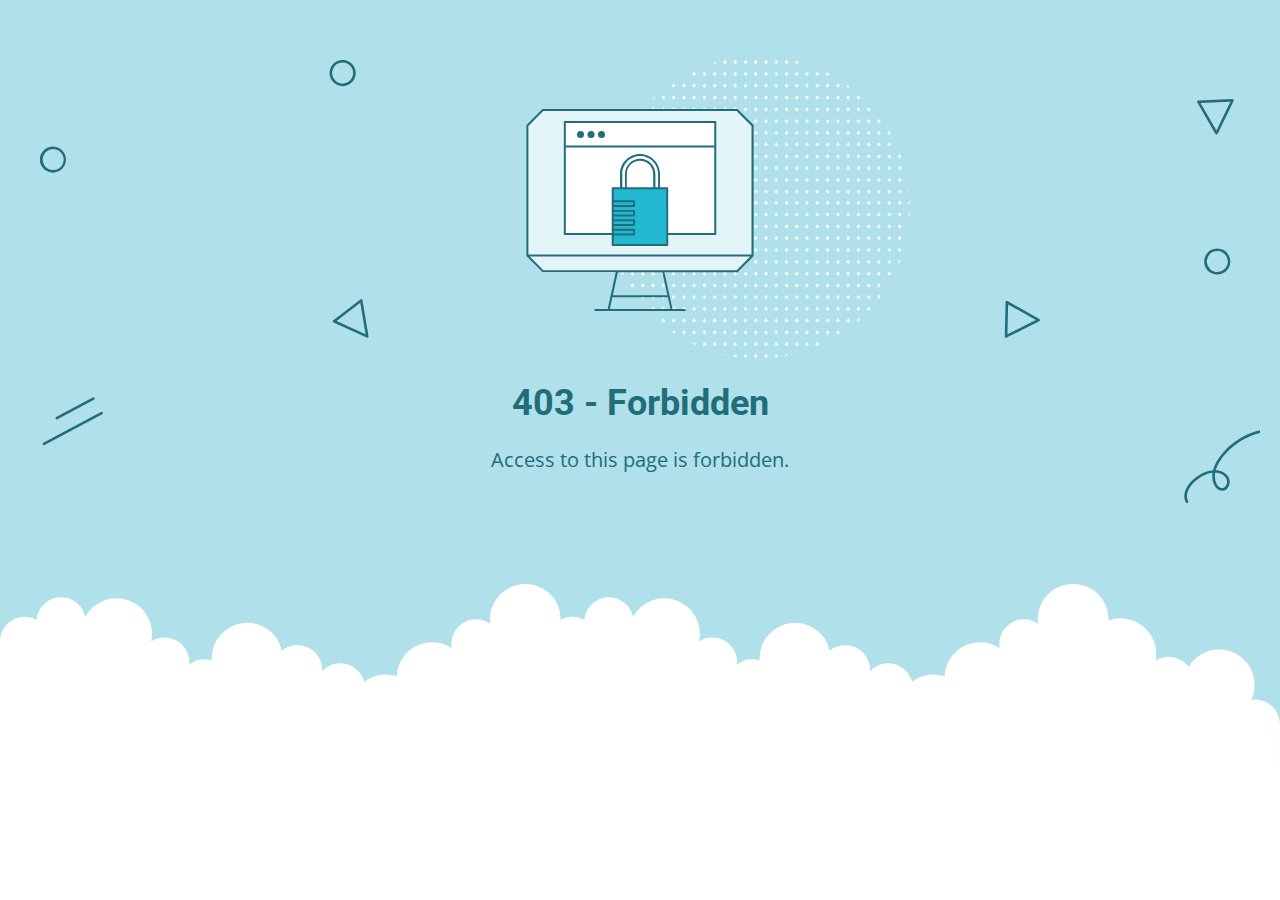
<file: event.html>
<!DOCTYPE html>
<html lang="en">
<head>
    <meta charset="utf-8" />
    <meta name="viewport" content="width=device-width, initial-scale=1.0">
    <meta http-equiv="cache-control" content="no-store,max-age=0" />
    <meta name="robots" content="noindex" />
    <title>403 - Forbidden</title>
    <link href="https://fonts.googleapis.com/css?family=Open+Sans:400,700%7CRoboto:400,700" rel="stylesheet">
<style>
    * {
        box-sizing: border-box;
        -moz-box-sizing: border-box;
        -webkit-tap-highlight-color: transparent;
    }
    body {
        margin: 0;
        padding: 0;
        height: 100%;
        -webkit-text-size-adjust: 100%;
    }
    .fit-wide {
        position: relative;
        overflow: hidden;
        max-width: 1240px;
        margin: 0 auto;
        padding-top: 60px;
        padding-bottom: 60px;
        padding-left: 20px;
        padding-right: 20px;
    }
    .background-wrap { position: relative; }
    .background-wrap.cloud-blue { background-color: #b0e0e9; }
    .background-wrap.white { background-color: #fff; }
    .title { 
        position: relative; 
        text-align: center;
        margin: 20px auto 10px;
    }
    .title--regular { font-family: 'Roboto', Arial, sans-serif; }
    .title--size-large { font-size: 36px; line-height: 46px; }
    .title--size-semimedium { font-size: 20px; line-height: 28px; }
    .title--weight-normal { font-weight: 400; }
    .title--weight-bold { font-weight: 700; }
    .title--subtitle { 
        padding-bottom: 40px; 
        font-family: 'Open Sans', Arial ,sans-serif; 
        text-align: center;
    }
    .error h1,
    .error p { color: #226d7a; }
    .error--bg__cover {
        position: absolute;
        width: 100%;
    }
    .error--shape__clouds svg {
        display: block;
    }
    .abstract-half-dot--circle {
        z-index: 0;
        position: absolute;
        left: 15em;
        right: 0;
        width: 300px;
        height: 300px;
        margin: 0 auto;
    }
    .icon-graphic {
        z-index: 1;
        position: relative;
        width: 300px;
        height: 300px;
        margin: 0 auto;
    }
    @media screen and (max-width: 767px) {
        .error--bg__cover { display: none; }
        .abstract-half-dot--circle { left: 0; }
    }
</style>
</head>
<body>
    <div id="container">
        <section class="error content background-wrap cloud-blue">
            <div class="fit-wide">
                <div class="error--bg__cover">
                    <svg id="bb70dc41-31d3-430f-a666-fda9b093edf1" data-name="Layer 1" xmlns="http://www.w3.org/2000/svg" viewBox="0 0 948.879 339.018"><title>bg_error_lines</title><path d="M231.605,20a9.971,9.971,0,0,1-7.251-3.106h0A10.012,10.012,0,1,1,231.605,20ZM231.6,2a8,8,0,0,0-5.8,13.507h0A8,8,0,1,0,231.6,2Z" transform="translate(0 -0.005)" fill="#226d7a"/><path d="M10.006,86.2l-.26,0a10.02,10.02,0,1,1,.26,0Zm-.011-18a8.037,8.037,0,1,0,.208,0C10.134,68.2,10.064,68.2,9.995,68.2Z" transform="translate(0 -0.005)" fill="#226d7a"/><path d="M901.007,164.2q-.13,0-.261,0a10.019,10.019,0,1,1,.261,0Zm-.012-18a8,8,0,0,0-5.794,13.511h0a8,8,0,1,0,6-13.508C901.134,146.2,901.064,146.2,901,146.2Z" transform="translate(0 -0.005)" fill="#226d7a"/><path d="M250.416,212.509a1.014,1.014,0,0,1-.417-.091L224.634,200.8a1,1,0,0,1-.191-1.7L245.2,183.2a1,1,0,0,1,1.594.629l4.607,27.517a1,1,0,0,1-.986,1.165Zm-23.437-12.836,22.139,10.141L245.1,185.8Z" transform="translate(0 -0.005)" fill="#226d7a"/><path d="M739.316,212.525a1,1,0,0,1-1-1.021l.571-26.14a1,1,0,0,1,1.487-.851L764.73,198.12a1,1,0,0,1-.038,1.767l-24.926,12.532A1,1,0,0,1,739.316,212.525Zm1.535-25.456-.5,22.817,21.756-10.94Z" transform="translate(0 -0.005)" fill="#226d7a"/><path d="M900.389,57.039a1,1,0,0,1-.866-.5l-14-24.135a1,1,0,0,1,.827-1.5l26.128-.989a1.02,1.02,0,0,1,.875.452,1,1,0,0,1,.064.982L901.289,56.474a1,1,0,0,1-.862.565Zm-12.3-24.2,12.216,21.066L910.9,31.977Z" transform="translate(0 -0.005)" fill="#226d7a"/><path d="M12.87,275.027a1,1,0,0,1-.473-1.882l27.929-14.914A1,1,0,1,1,41.269,260L13.34,274.909A1,1,0,0,1,12.87,275.027Z" transform="translate(0 -0.005)" fill="#226d7a"/><path d="M3.022,294.787A1,1,0,0,1,2.55,292.9L46.7,269.328a1,1,0,0,1,.942,1.764L3.492,294.669A1,1,0,0,1,3.022,294.787Z" transform="translate(0 -0.005)" fill="#226d7a"/><path d="M877.689,339.023a1,1,0,0,1-.883-.529c-3.192-5.987.77-13.269,6.112-17.829,4.788-4.086,9.927-6.423,14.763-6.767,1.568-6.323,5.923-11.65,8.308-14.2,11.746-12.542,27.445-18.876,42.022-16.939a1,1,0,1,1-.264,1.982c-13.92-1.85-28.991,4.25-40.3,16.324-2.183,2.332-6.145,7.152-7.7,12.808.331.016.66.043.987.079,3.41.379,7.617,2.214,9.193,6.228a7.691,7.691,0,0,1-.846,6.881,5.421,5.421,0,0,1-4.372,2.574h-.086c-3.283,0-5.743-3.046-6.731-6.089a16.766,16.766,0,0,1-.613-7.609c-4.252.444-8.785,2.594-13.065,6.246-4.58,3.91-8.3,10.386-5.646,15.367a1,1,0,0,1-.882,1.47Zm21.626-23.164a14.936,14.936,0,0,0,.482,7.073c.744,2.291,2.555,4.725,4.883,4.7a3.488,3.488,0,0,0,2.742-1.687,5.715,5.715,0,0,0,.646-5.038c-1.251-3.185-4.721-4.655-7.551-4.97Q899.921,315.876,899.315,315.859Z" transform="translate(0 -0.005)" fill="#1e6d7a"/></svg>
                </div>
                <div>
                    <div class="abstract-half-dot--circle">
                        <svg id="a57f7293-9654-4013-9c82-7cad22fc3689" data-name="Layer 1" xmlns="http://www.w3.org/2000/svg" viewBox="0 0 300 298.181"><title>circle_dots</title><polygon points="145.742 133.848 147.581 131.734 145.742 129.621 143.904 131.734 145.742 133.848" fill="#fff"/><polygon points="145.742 122.041 147.581 119.928 145.742 117.814 143.904 119.928 145.742 122.041" fill="#fff"/><polygon points="145.742 110.235 147.581 108.122 145.742 106.008 143.904 108.122 145.742 110.235" fill="#fff"/><polygon points="145.742 98.429 147.581 96.316 145.742 94.202 143.904 96.316 145.742 98.429" fill="#fff"/><polygon points="145.742 86.624 147.581 84.51 145.742 82.396 143.904 84.51 145.742 86.624" fill="#fff"/><polygon points="156.015 129.621 154.177 131.734 156.015 133.848 157.854 131.734 156.015 129.621" fill="#fff"/><polygon points="156.015 117.814 154.177 119.928 156.015 122.041 157.854 119.928 156.015 117.814" fill="#fff"/><polygon points="156.015 106.008 154.177 108.122 156.015 110.235 157.854 108.122 156.015 106.008" fill="#fff"/><polygon points="156.015 94.202 154.177 96.316 156.015 98.429 157.854 96.316 156.015 94.202" fill="#fff"/><polygon points="156.015 82.396 154.177 84.51 156.015 86.624 157.854 84.51 156.015 82.396" fill="#fff"/><polygon points="166.288 129.621 164.45 131.734 166.288 133.848 168.13 131.734 166.288 129.621" fill="#fff"/><polygon points="166.288 117.814 164.45 119.928 166.288 122.041 168.13 119.928 166.288 117.814" fill="#fff"/><polygon points="166.288 106.008 164.45 108.122 166.288 110.235 168.13 108.122 166.288 106.008" fill="#fff"/><polygon points="166.288 94.202 164.45 96.316 166.288 98.429 168.13 96.316 166.288 94.202" fill="#fff"/><polygon points="168.128 84.51 166.288 82.396 164.45 84.51 166.288 86.624 168.128 84.51" fill="#fff"/><polygon points="176.563 129.621 174.724 131.734 176.563 133.848 178.401 131.734 176.563 129.621" fill="#fff"/><polygon points="176.563 117.814 174.724 119.928 176.563 122.041 178.401 119.928 176.563 117.814" fill="#fff"/><polygon points="176.563 106.008 174.724 108.122 176.563 110.235 178.401 108.122 176.563 106.008" fill="#fff"/><polygon points="176.563 94.202 174.724 96.316 176.563 98.429 178.401 96.316 176.563 94.202" fill="#fff"/><polygon points="176.563 82.396 174.724 84.51 176.563 86.624 178.401 84.51 176.563 82.396" fill="#fff"/><polygon points="186.835 129.621 184.997 131.734 186.835 133.848 188.674 131.734 186.835 129.621" fill="#fff"/><polygon points="186.835 117.814 184.997 119.928 186.835 122.041 188.674 119.928 186.835 117.814" fill="#fff"/><polygon points="186.835 106.008 184.997 108.122 186.835 110.235 188.674 108.122 186.835 106.008" fill="#fff"/><polygon points="186.835 94.202 184.997 96.316 186.835 98.429 188.674 96.316 186.835 94.202" fill="#fff"/><polygon points="186.835 82.396 184.997 84.51 186.835 86.624 188.674 84.51 186.835 82.396" fill="#fff"/><polygon points="197.11 129.621 195.268 131.734 197.11 133.848 198.948 131.734 197.11 129.621" fill="#fff"/><polygon points="197.11 117.814 195.268 119.928 197.11 122.041 198.948 119.928 197.11 117.814" fill="#fff"/><polygon points="197.11 106.008 195.268 108.122 197.11 110.235 198.948 108.122 197.11 106.008" fill="#fff"/><polygon points="197.11 94.202 195.268 96.316 197.11 98.429 198.948 96.316 197.11 94.202" fill="#fff"/><polygon points="197.11 82.396 195.27 84.51 197.11 86.624 198.948 84.51 197.11 82.396" fill="#fff"/><polygon points="207.383 129.621 205.545 131.734 207.383 133.848 209.221 131.734 207.383 129.621" fill="#fff"/><polygon points="207.383 117.814 205.545 119.928 207.383 122.041 209.221 119.928 207.383 117.814" fill="#fff"/><polygon points="207.383 106.008 205.545 108.122 207.383 110.235 209.221 108.122 207.383 106.008" fill="#fff"/><polygon points="207.383 94.202 205.545 96.316 207.383 98.429 209.221 96.316 207.383 94.202" fill="#fff"/><polygon points="207.383 82.396 205.545 84.51 207.383 86.624 209.221 84.51 207.383 82.396" fill="#fff"/><polygon points="217.656 129.621 215.817 131.734 217.656 133.848 219.497 131.734 217.656 129.621" fill="#fff"/><polygon points="217.656 117.814 215.817 119.928 217.656 122.041 219.497 119.928 217.656 117.814" fill="#fff"/><polygon points="217.656 106.008 215.817 108.122 217.656 110.235 219.497 108.122 217.656 106.008" fill="#fff"/><polygon points="217.656 94.202 215.817 96.316 217.656 98.429 219.497 96.316 217.656 94.202" fill="#fff"/><polygon points="219.496 84.51 217.656 82.396 215.817 84.51 217.656 86.624 219.496 84.51" fill="#fff"/><polygon points="227.93 129.621 226.092 131.734 227.93 133.848 229.769 131.734 227.93 129.621" fill="#fff"/><polygon points="227.93 117.814 226.092 119.928 227.93 122.041 229.769 119.928 227.93 117.814" fill="#fff"/><polygon points="227.93 106.008 226.092 108.122 227.93 110.235 229.769 108.122 227.93 106.008" fill="#fff"/><polygon points="227.93 94.202 226.092 96.316 227.93 98.429 229.769 96.316 227.93 94.202" fill="#fff"/><polygon points="227.93 82.396 226.092 84.51 227.93 86.624 229.769 84.51 227.93 82.396" fill="#fff"/><polygon points="238.203 129.621 236.365 131.734 238.203 133.848 240.042 131.734 238.203 129.621" fill="#fff"/><polygon points="238.203 117.814 236.365 119.928 238.203 122.041 240.042 119.928 238.203 117.814" fill="#fff"/><polygon points="238.203 106.008 236.365 108.122 238.203 110.235 240.042 108.122 238.203 106.008" fill="#fff"/><polygon points="238.203 94.202 236.365 96.316 238.203 98.429 240.042 96.316 238.203 94.202" fill="#fff"/><polygon points="238.203 82.396 236.365 84.51 238.203 86.624 240.042 84.51 238.203 82.396" fill="#fff"/><polygon points="248.478 133.848 250.316 131.734 248.478 129.621 246.636 131.734 248.478 133.848" fill="#fff"/><polygon points="248.478 122.041 250.316 119.928 248.478 117.814 246.636 119.928 248.478 122.041" fill="#fff"/><polygon points="248.478 110.235 250.316 108.122 248.478 106.008 246.636 108.122 248.478 110.235" fill="#fff"/><polygon points="248.478 98.429 250.316 96.316 248.478 94.202 246.636 96.316 248.478 98.429" fill="#fff"/><polygon points="246.638 84.51 248.478 86.624 250.316 84.51 248.478 82.396 246.638 84.51" fill="#fff"/><polygon points="258.751 129.621 256.912 131.734 258.751 133.848 260.589 131.734 258.751 129.621" fill="#fff"/><polygon points="258.751 117.814 256.912 119.928 258.751 122.041 260.589 119.928 258.751 117.814" fill="#fff"/><polygon points="258.751 106.008 256.912 108.122 258.751 110.235 260.589 108.122 258.751 106.008" fill="#fff"/><polygon points="258.751 94.202 256.912 96.316 258.751 98.429 260.589 96.316 258.751 94.202" fill="#fff"/><polygon points="258.751 82.396 256.912 84.51 258.751 86.624 260.589 84.51 258.751 82.396" fill="#fff"/><polygon points="269.023 129.621 267.185 131.734 269.023 133.848 270.865 131.734 269.023 129.621" fill="#fff"/><polygon points="269.023 117.814 267.185 119.928 269.023 122.041 270.865 119.928 269.023 117.814" fill="#fff"/><polygon points="269.023 106.008 267.185 108.122 269.023 110.235 270.865 108.122 269.023 106.008" fill="#fff"/><polygon points="269.023 94.202 267.185 96.316 269.023 98.429 270.865 96.316 269.023 94.202" fill="#fff"/><polygon points="270.863 84.51 269.023 82.396 267.185 84.51 269.023 86.624 270.863 84.51" fill="#fff"/><polygon points="145.742 75.064 147.581 72.95 145.742 70.837 143.904 72.95 145.742 75.064" fill="#fff"/><polygon points="145.742 63.258 147.581 61.144 145.742 59.031 143.904 61.144 145.742 63.258" fill="#fff"/><polygon points="145.742 51.452 147.581 49.338 145.742 47.225 143.904 49.338 145.742 51.452" fill="#fff"/><polygon points="145.742 39.646 147.581 37.532 145.742 35.419 143.904 37.532 145.742 39.646" fill="#fff"/><polygon points="145.742 27.84 147.581 25.726 145.742 23.612 143.904 25.726 145.742 27.84" fill="#fff"/><polygon points="147.581 13.92 145.742 11.806 143.904 13.92 145.742 16.033 147.581 13.92" fill="#fff"/><polygon points="143.904 2.114 145.742 4.227 147.581 2.114 145.742 0 143.904 2.114" fill="#fff"/><polygon points="156.015 70.837 154.177 72.95 156.015 75.064 157.854 72.95 156.015 70.837" fill="#fff"/><polygon points="156.015 59.031 154.177 61.144 156.015 63.258 157.854 61.144 156.015 59.031" fill="#fff"/><polygon points="156.015 47.225 154.177 49.338 156.015 51.452 157.854 49.338 156.015 47.225" fill="#fff"/><polygon points="156.015 35.419 154.177 37.532 156.015 39.646 157.854 37.532 156.015 35.419" fill="#fff"/><polygon points="156.015 23.612 154.177 25.726 156.015 27.84 157.854 25.726 156.015 23.612" fill="#fff"/><polygon points="156.015 11.806 154.177 13.92 156.015 16.033 157.854 13.92 156.015 11.806" fill="#fff"/><polygon points="156.015 0 154.177 2.114 156.015 4.227 157.854 2.114 156.015 0" fill="#fff"/><polygon points="166.288 70.837 164.45 72.95 166.288 75.064 168.13 72.95 166.288 70.837" fill="#fff"/><polygon points="166.288 59.031 164.45 61.144 166.288 63.258 168.13 61.144 166.288 59.031" fill="#fff"/><polygon points="166.288 47.225 164.45 49.338 166.288 51.452 168.13 49.338 166.288 47.225" fill="#fff"/><polygon points="166.288 35.419 164.45 37.532 166.288 39.646 168.13 37.532 166.288 35.419" fill="#fff"/><polygon points="166.288 23.612 164.45 25.726 166.288 27.84 168.13 25.726 166.288 23.612" fill="#fff"/><polygon points="166.288 11.806 164.45 13.92 166.288 16.033 168.13 13.92 166.288 11.806" fill="#fff"/><polygon points="166.288 0 164.45 2.114 166.288 4.227 168.13 2.114 166.288 0" fill="#fff"/><polygon points="176.563 70.837 174.724 72.95 176.563 75.064 178.401 72.95 176.563 70.837" fill="#fff"/><polygon points="176.563 59.031 174.724 61.144 176.563 63.258 178.401 61.144 176.563 59.031" fill="#fff"/><polygon points="176.563 47.225 174.724 49.338 176.563 51.452 178.401 49.338 176.563 47.225" fill="#fff"/><polygon points="176.563 35.419 174.724 37.532 176.563 39.646 178.401 37.532 176.563 35.419" fill="#fff"/><polygon points="176.563 23.612 174.724 25.726 176.563 27.84 178.401 25.726 176.563 23.612" fill="#fff"/><polygon points="176.563 11.806 174.724 13.92 176.563 16.033 178.401 13.92 176.563 11.806" fill="#fff"/><polygon points="176.563 0 174.724 2.114 176.563 4.227 178.401 2.114 176.563 0" fill="#fff"/><polygon points="186.835 70.837 184.997 72.95 186.835 75.064 188.674 72.95 186.835 70.837" fill="#fff"/><polygon points="186.835 59.031 184.997 61.144 186.835 63.258 188.674 61.144 186.835 59.031" fill="#fff"/><polygon points="186.835 47.225 184.997 49.338 186.835 51.452 188.674 49.338 186.835 47.225" fill="#fff"/><polygon points="186.835 35.419 184.997 37.532 186.835 39.646 188.674 37.532 186.835 35.419" fill="#fff"/><polygon points="186.835 23.612 184.997 25.726 186.835 27.84 188.674 25.726 186.835 23.612" fill="#fff"/><polygon points="186.835 11.806 184.997 13.92 186.835 16.033 188.674 13.92 186.835 11.806" fill="#fff"/><path d="M186.835,4.227l1.839-2.113-.31-.356c-.826-.225-1.651-.45-2.483-.661L185,2.114Z" fill="#fff"/><polygon points="197.11 70.837 195.268 72.95 197.11 75.064 198.948 72.95 197.11 70.837" fill="#fff"/><polygon points="197.11 59.031 195.268 61.144 197.11 63.258 198.948 61.144 197.11 59.031" fill="#fff"/><polygon points="197.11 47.225 195.268 49.338 197.11 51.452 198.948 49.338 197.11 47.225" fill="#fff"/><polygon points="197.11 35.419 195.268 37.532 197.11 39.646 198.948 37.532 197.11 35.419" fill="#fff"/><polygon points="197.11 23.612 195.268 25.726 197.11 27.84 198.948 25.726 197.11 23.612" fill="#fff"/><polygon points="197.11 11.806 195.268 13.92 197.11 16.033 198.948 13.92 197.11 11.806" fill="#fff"/><polygon points="207.383 70.837 205.545 72.95 207.383 75.064 209.221 72.95 207.383 70.837" fill="#fff"/><polygon points="207.383 59.031 205.545 61.144 207.383 63.258 209.221 61.144 207.383 59.031" fill="#fff"/><polygon points="207.383 47.225 205.545 49.338 207.383 51.452 209.221 49.338 207.383 47.225" fill="#fff"/><polygon points="207.383 35.419 205.545 37.532 207.383 39.646 209.221 37.532 207.383 35.419" fill="#fff"/><polygon points="207.383 23.612 205.545 25.726 207.383 27.84 209.221 25.726 207.383 23.612" fill="#fff"/><polygon points="207.383 11.806 205.545 13.92 207.383 16.033 209.221 13.92 207.383 11.806" fill="#fff"/><polygon points="217.656 70.837 215.817 72.95 217.656 75.064 219.497 72.95 217.656 70.837" fill="#fff"/><polygon points="217.656 59.031 215.817 61.144 217.656 63.258 219.497 61.144 217.656 59.031" fill="#fff"/><polygon points="217.656 47.225 215.817 49.338 217.656 51.452 219.497 49.338 217.656 47.225" fill="#fff"/><polygon points="217.656 35.419 215.817 37.532 217.656 39.646 219.497 37.532 217.656 35.419" fill="#fff"/><polygon points="217.656 23.612 215.817 25.726 217.656 27.84 219.497 25.726 217.656 23.612" fill="#fff"/><path d="M217.656,16.033l1.753-2.011c-.842-.445-1.685-.887-2.535-1.317l-1.057,1.215Z" fill="#fff"/><polygon points="227.93 70.837 226.092 72.95 227.93 75.064 229.769 72.95 227.93 70.837" fill="#fff"/><polygon points="227.93 59.031 226.092 61.144 227.93 63.258 229.769 61.144 227.93 59.031" fill="#fff"/><polygon points="227.93 47.225 226.092 49.338 227.93 51.452 229.769 49.338 227.93 47.225" fill="#fff"/><polygon points="227.93 35.419 226.092 37.532 227.93 39.646 229.769 37.532 227.93 35.419" fill="#fff"/><polygon points="227.93 23.612 226.092 25.726 227.93 27.84 229.769 25.726 227.93 23.612" fill="#fff"/><polygon points="238.203 70.837 236.365 72.95 238.203 75.064 240.042 72.95 238.203 70.837" fill="#fff"/><polygon points="238.203 59.031 236.365 61.144 238.203 63.258 240.042 61.144 238.203 59.031" fill="#fff"/><polygon points="238.203 47.225 236.365 49.338 238.203 51.452 240.042 49.338 238.203 47.225" fill="#fff"/><polygon points="238.203 35.419 236.365 37.532 238.203 39.646 240.042 37.532 238.203 35.419" fill="#fff"/><path d="M236.365,25.726,238.2,27.84l1.084-1.246c-.744-.555-1.5-1.1-2.25-1.641Z" fill="#fff"/><polygon points="248.478 75.064 250.316 72.95 248.478 70.837 246.636 72.95 248.478 75.064" fill="#fff"/><polygon points="248.478 63.258 250.316 61.144 248.478 59.031 246.636 61.144 248.478 63.258" fill="#fff"/><polygon points="250.316 49.338 248.478 47.225 246.636 49.338 248.478 51.452 250.316 49.338" fill="#fff"/><polygon points="246.636 37.532 248.478 39.646 250.316 37.532 248.478 35.419 246.636 37.532" fill="#fff"/><polygon points="258.751 70.837 256.912 72.95 258.751 75.064 260.589 72.95 258.751 70.837" fill="#fff"/><polygon points="258.751 59.031 256.912 61.144 258.751 63.258 260.589 61.144 258.751 59.031" fill="#fff"/><polygon points="258.751 47.225 256.912 49.338 258.751 51.452 260.589 49.338 258.751 47.225" fill="#fff"/><polygon points="269.023 70.837 267.185 72.95 269.023 75.064 270.865 72.95 269.023 70.837" fill="#fff"/><polygon points="269.023 59.031 267.185 61.144 269.023 63.258 270.865 61.144 269.023 59.031" fill="#fff"/><polygon points="279.445 129.621 277.607 131.734 279.445 133.848 281.284 131.734 279.445 129.621" fill="#fff"/><polygon points="279.445 117.814 277.607 119.928 279.445 122.041 281.284 119.928 279.445 117.814" fill="#fff"/><polygon points="279.445 106.008 277.607 108.122 279.445 110.235 281.284 108.122 279.445 106.008" fill="#fff"/><polygon points="279.445 94.202 277.607 96.316 279.445 98.429 281.284 96.316 279.445 94.202" fill="#fff"/><polygon points="279.445 82.396 277.607 84.51 279.445 86.624 281.284 84.51 279.445 82.396" fill="#fff"/><polygon points="289.718 129.621 287.88 131.734 289.718 133.848 291.56 131.734 289.718 129.621" fill="#fff"/><polygon points="289.718 117.814 287.88 119.928 289.718 122.041 291.56 119.928 289.718 117.814" fill="#fff"/><polygon points="289.718 106.008 287.88 108.122 289.718 110.235 291.56 108.122 289.718 106.008" fill="#fff"/><path d="M287.88,96.316l1.838,2.113,1.515-1.739c-.151-.422-.3-.846-.451-1.267L289.718,94.2Z" fill="#fff"/><path d="M299.092,130.656l-.938,1.078,1.192,1.37Q299.229,131.877,299.092,130.656Z" fill="#fff"/><path d="M279.445,75.064l1.241-1.427q-.721-1.278-1.466-2.541l-1.613,1.854Z" fill="#fff"/><polygon points="1.838 129.621 0 131.734 1.838 133.848 3.677 131.734 1.838 129.621" fill="#fff"/><polygon points="1.838 117.814 0 119.928 1.838 122.041 3.677 119.928 1.838 117.814" fill="#fff"/><path d="M1.838,110.235l1.839-2.113-1.534-1.764q-.456,1.6-.876,3.22Z" fill="#fff"/><polygon points="12.113 129.621 10.271 131.734 12.113 133.848 13.951 131.734 12.113 129.621" fill="#fff"/><polygon points="12.113 117.814 10.271 119.928 12.113 122.041 13.951 119.928 12.113 117.814" fill="#fff"/><polygon points="12.113 106.008 10.271 108.122 12.113 110.235 13.951 108.122 12.113 106.008" fill="#fff"/><polygon points="12.113 94.202 10.271 96.316 12.113 98.429 13.951 96.316 12.113 94.202" fill="#fff"/><polygon points="12.113 82.396 10.273 84.51 12.113 86.624 13.951 84.51 12.113 82.396" fill="#fff"/><polygon points="22.533 129.621 20.695 131.734 22.533 133.848 24.371 131.734 22.533 129.621" fill="#fff"/><polygon points="22.533 117.814 20.695 119.928 22.533 122.041 24.371 119.928 22.533 117.814" fill="#fff"/><polygon points="22.533 106.008 20.695 108.122 22.533 110.235 24.371 108.122 22.533 106.008" fill="#fff"/><polygon points="22.533 94.202 20.695 96.316 22.533 98.429 24.371 96.316 22.533 94.202" fill="#fff"/><polygon points="22.533 82.396 20.695 84.51 22.533 86.624 24.371 84.51 22.533 82.396" fill="#fff"/><polygon points="32.808 129.621 30.966 131.734 32.808 133.848 34.646 131.734 32.808 129.621" fill="#fff"/><polygon points="32.808 117.814 30.966 119.928 32.808 122.041 34.646 119.928 32.808 117.814" fill="#fff"/><polygon points="32.808 106.008 30.966 108.122 32.808 110.235 34.646 108.122 32.808 106.008" fill="#fff"/><polygon points="32.808 94.202 30.966 96.316 32.808 98.429 34.646 96.316 32.808 94.202" fill="#fff"/><polygon points="32.808 82.396 30.968 84.51 32.808 86.624 34.646 84.51 32.808 82.396" fill="#fff"/><polygon points="43.08 129.621 41.242 131.734 43.08 133.848 44.919 131.734 43.08 129.621" fill="#fff"/><polygon points="43.08 117.814 41.242 119.928 43.08 122.041 44.919 119.928 43.08 117.814" fill="#fff"/><polygon points="43.08 106.008 41.242 108.122 43.08 110.235 44.919 108.122 43.08 106.008" fill="#fff"/><polygon points="43.08 94.202 41.242 96.316 43.08 98.429 44.919 96.316 43.08 94.202" fill="#fff"/><polygon points="43.08 82.396 41.242 84.51 43.08 86.624 44.919 84.51 43.08 82.396" fill="#fff"/><polygon points="53.353 129.621 51.515 131.734 53.353 133.848 55.195 131.734 53.353 129.621" fill="#fff"/><polygon points="53.353 117.814 51.515 119.928 53.353 122.041 55.195 119.928 53.353 117.814" fill="#fff"/><polygon points="53.353 106.008 51.515 108.122 53.353 110.235 55.195 108.122 53.353 106.008" fill="#fff"/><polygon points="53.353 94.202 51.515 96.316 53.353 98.429 55.195 96.316 53.353 94.202" fill="#fff"/><polygon points="55.193 84.51 53.353 82.396 51.515 84.51 53.353 86.624 55.193 84.51" fill="#fff"/><polygon points="63.628 129.621 61.789 131.734 63.628 133.848 65.466 131.734 63.628 129.621" fill="#fff"/><polygon points="63.628 117.814 61.789 119.928 63.628 122.041 65.466 119.928 63.628 117.814" fill="#fff"/><polygon points="63.628 106.008 61.789 108.122 63.628 110.235 65.466 108.122 63.628 106.008" fill="#fff"/><polygon points="63.628 94.202 61.789 96.316 63.628 98.429 65.466 96.316 63.628 94.202" fill="#fff"/><polygon points="63.628 82.396 61.789 84.51 63.628 86.624 65.466 84.51 63.628 82.396" fill="#fff"/><polygon points="73.901 129.621 72.062 131.734 73.901 133.848 75.739 131.734 73.901 129.621" fill="#fff"/><polygon points="73.901 117.814 72.062 119.928 73.901 122.041 75.739 119.928 73.901 117.814" fill="#fff"/><polygon points="73.901 106.008 72.062 108.122 73.901 110.235 75.739 108.122 73.901 106.008" fill="#fff"/><polygon points="73.901 94.202 72.062 96.316 73.901 98.429 75.739 96.316 73.901 94.202" fill="#fff"/><polygon points="73.901 82.396 72.062 84.51 73.901 86.624 75.739 84.51 73.901 82.396" fill="#fff"/><polygon points="84.174 129.621 82.335 131.734 84.174 133.848 86.015 131.734 84.174 129.621" fill="#fff"/><polygon points="84.174 117.814 82.335 119.928 84.174 122.041 86.015 119.928 84.174 117.814" fill="#fff"/><polygon points="84.174 106.008 82.335 108.122 84.174 110.235 86.015 108.122 84.174 106.008" fill="#fff"/><polygon points="84.174 94.202 82.335 96.316 84.174 98.429 86.015 96.316 84.174 94.202" fill="#fff"/><polygon points="86.014 84.51 84.174 82.396 82.335 84.51 84.174 86.624 86.014 84.51" fill="#fff"/><polygon points="94.448 129.621 92.61 131.734 94.448 133.848 96.286 131.734 94.448 129.621" fill="#fff"/><polygon points="94.448 117.814 92.61 119.928 94.448 122.041 96.286 119.928 94.448 117.814" fill="#fff"/><polygon points="94.448 106.008 92.61 108.122 94.448 110.235 96.286 108.122 94.448 106.008" fill="#fff"/><polygon points="94.448 94.202 92.61 96.316 94.448 98.429 96.286 96.316 94.448 94.202" fill="#fff"/><polygon points="94.448 82.396 92.61 84.51 94.448 86.624 96.286 84.51 94.448 82.396" fill="#fff"/><polygon points="104.721 129.621 102.883 131.734 104.721 133.848 106.559 131.734 104.721 129.621" fill="#fff"/><polygon points="104.721 117.814 102.883 119.928 104.721 122.041 106.559 119.928 104.721 117.814" fill="#fff"/><polygon points="104.721 106.008 102.883 108.122 104.721 110.235 106.559 108.122 104.721 106.008" fill="#fff"/><polygon points="104.721 94.202 102.883 96.316 104.721 98.429 106.559 96.316 104.721 94.202" fill="#fff"/><polygon points="104.721 82.396 102.883 84.51 104.721 86.624 106.559 84.51 104.721 82.396" fill="#fff"/><polygon points="114.996 129.621 113.154 131.734 114.996 133.848 116.834 131.734 114.996 129.621" fill="#fff"/><polygon points="114.996 117.814 113.154 119.928 114.996 122.041 116.834 119.928 114.996 117.814" fill="#fff"/><polygon points="114.996 106.008 113.154 108.122 114.996 110.235 116.834 108.122 114.996 106.008" fill="#fff"/><polygon points="114.996 94.202 113.154 96.316 114.996 98.429 116.834 96.316 114.996 94.202" fill="#fff"/><polygon points="114.996 82.396 113.156 84.51 114.996 86.624 116.834 84.51 114.996 82.396" fill="#fff"/><polygon points="125.268 133.848 127.107 131.734 125.268 129.621 123.43 131.734 125.268 133.848" fill="#fff"/><polygon points="125.268 122.041 127.107 119.928 125.268 117.814 123.43 119.928 125.268 122.041" fill="#fff"/><polygon points="125.268 110.235 127.107 108.122 125.268 106.008 123.43 108.122 125.268 110.235" fill="#fff"/><polygon points="125.268 98.429 127.107 96.316 125.268 94.202 123.43 96.316 125.268 98.429" fill="#fff"/><polygon points="125.268 86.624 127.107 84.51 125.268 82.396 123.43 84.51 125.268 86.624" fill="#fff"/><polygon points="135.541 133.848 137.383 131.734 135.541 129.621 133.703 131.734 135.541 133.848" fill="#fff"/><polygon points="135.541 122.041 137.383 119.928 135.541 117.814 133.703 119.928 135.541 122.041" fill="#fff"/><polygon points="135.541 110.235 137.383 108.122 135.541 106.008 133.703 108.122 135.541 110.235" fill="#fff"/><polygon points="135.541 98.429 137.383 96.316 135.541 94.202 133.703 96.316 135.541 98.429" fill="#fff"/><polygon points="135.541 86.624 137.381 84.51 135.541 82.396 133.703 84.51 135.541 86.624" fill="#fff"/><polygon points="22.533 70.837 20.695 72.95 22.533 75.064 24.371 72.95 22.533 70.837" fill="#fff"/><path d="M22.533,63.258l1.838-2.114-.387-.445c-.55.779-1.1,1.559-1.634,2.349Z" fill="#fff"/><polygon points="32.808 70.837 30.966 72.95 32.808 75.064 34.646 72.95 32.808 70.837" fill="#fff"/><polygon points="32.808 59.031 30.966 61.144 32.808 63.258 34.646 61.144 32.808 59.031" fill="#fff"/><path d="M32.808,51.452l1.838-2.114-.9-1.037c-.616.7-1.222,1.416-1.825,2.132Z" fill="#fff"/><polygon points="43.08 70.837 41.242 72.95 43.08 75.064 44.919 72.95 43.08 70.837" fill="#fff"/><polygon points="43.08 59.031 41.242 61.144 43.08 63.258 44.919 61.144 43.08 59.031" fill="#fff"/><polygon points="43.08 47.225 41.242 49.338 43.08 51.452 44.919 49.338 43.08 47.225" fill="#fff"/><path d="M43.08,39.646l1.839-2.114-.342-.393q-1.016.947-2.015,1.911Z" fill="#fff"/><polygon points="53.353 70.837 51.515 72.95 53.353 75.064 55.195 72.95 53.353 70.837" fill="#fff"/><polygon points="53.353 59.031 51.515 61.144 53.353 63.258 55.195 61.144 53.353 59.031" fill="#fff"/><polygon points="53.353 47.225 51.515 49.338 53.353 51.452 55.195 49.338 53.353 47.225" fill="#fff"/><polygon points="53.353 35.419 51.515 37.532 53.353 39.646 55.195 37.532 53.353 35.419" fill="#fff"/><polygon points="63.628 70.837 61.789 72.95 63.628 75.064 65.466 72.95 63.628 70.837" fill="#fff"/><polygon points="63.628 59.031 61.789 61.144 63.628 63.258 65.466 61.144 63.628 59.031" fill="#fff"/><polygon points="63.628 47.225 61.789 49.338 63.628 51.452 65.466 49.338 63.628 47.225" fill="#fff"/><polygon points="63.628 35.419 61.789 37.532 63.628 39.646 65.466 37.532 63.628 35.419" fill="#fff"/><polygon points="63.628 23.612 61.789 25.726 63.628 27.84 65.466 25.726 63.628 23.612" fill="#fff"/><polygon points="73.901 70.837 72.062 72.95 73.901 75.064 75.739 72.95 73.901 70.837" fill="#fff"/><polygon points="73.901 59.031 72.062 61.144 73.901 63.258 75.739 61.144 73.901 59.031" fill="#fff"/><polygon points="73.901 47.225 72.062 49.338 73.901 51.452 75.739 49.338 73.901 47.225" fill="#fff"/><polygon points="73.901 35.419 72.062 37.532 73.901 39.646 75.739 37.532 73.901 35.419" fill="#fff"/><polygon points="73.901 23.612 72.062 25.726 73.901 27.84 75.739 25.726 73.901 23.612" fill="#fff"/><path d="M73.9,16.033l.476-.547c-.214.119-.429.237-.642.357Z" fill="#fff"/><polygon points="84.174 70.837 82.335 72.95 84.174 75.064 86.015 72.95 84.174 70.837" fill="#fff"/><polygon points="84.174 59.031 82.335 61.144 84.174 63.258 86.015 61.144 84.174 59.031" fill="#fff"/><polygon points="84.174 47.225 82.335 49.338 84.174 51.452 86.015 49.338 84.174 47.225" fill="#fff"/><polygon points="84.174 35.419 82.335 37.532 84.174 39.646 86.015 37.532 84.174 35.419" fill="#fff"/><polygon points="84.174 23.612 82.335 25.726 84.174 27.84 86.015 25.726 84.174 23.612" fill="#fff"/><polygon points="84.174 11.806 82.335 13.92 84.174 16.033 86.015 13.92 84.174 11.806" fill="#fff"/><polygon points="94.448 70.837 92.61 72.95 94.448 75.064 96.286 72.95 94.448 70.837" fill="#fff"/><polygon points="94.448 59.031 92.61 61.144 94.448 63.258 96.286 61.144 94.448 59.031" fill="#fff"/><polygon points="94.448 47.225 92.61 49.338 94.448 51.452 96.286 49.338 94.448 47.225" fill="#fff"/><polygon points="94.448 35.419 92.61 37.532 94.448 39.646 96.286 37.532 94.448 35.419" fill="#fff"/><polygon points="94.448 23.612 92.61 25.726 94.448 27.84 96.286 25.726 94.448 23.612" fill="#fff"/><polygon points="94.448 11.806 92.61 13.92 94.448 16.033 96.286 13.92 94.448 11.806" fill="#fff"/><polygon points="104.721 70.837 102.883 72.95 104.721 75.064 106.559 72.95 104.721 70.837" fill="#fff"/><polygon points="104.721 59.031 102.883 61.144 104.721 63.258 106.559 61.144 104.721 59.031" fill="#fff"/><polygon points="104.721 47.225 102.883 49.338 104.721 51.452 106.559 49.338 104.721 47.225" fill="#fff"/><polygon points="104.721 35.419 102.883 37.532 104.721 39.646 106.559 37.532 104.721 35.419" fill="#fff"/><polygon points="104.721 23.612 102.883 25.726 104.721 27.84 106.559 25.726 104.721 23.612" fill="#fff"/><polygon points="104.721 11.806 102.883 13.92 104.721 16.033 106.559 13.92 104.721 11.806" fill="#fff"/><path d="M104.721,4.227l1.759-2.022c-.937.266-1.868.545-2.8.828Z" fill="#fff"/><polygon points="114.996 70.837 113.154 72.95 114.996 75.064 116.834 72.95 114.996 70.837" fill="#fff"/><polygon points="114.996 59.031 113.154 61.144 114.996 63.258 116.834 61.144 114.996 59.031" fill="#fff"/><polygon points="114.996 47.225 113.154 49.338 114.996 51.452 116.834 49.338 114.996 47.225" fill="#fff"/><polygon points="114.996 35.419 113.154 37.532 114.996 39.646 116.834 37.532 114.996 35.419" fill="#fff"/><polygon points="114.996 23.612 113.154 25.726 114.996 27.84 116.834 25.726 114.996 23.612" fill="#fff"/><polygon points="114.996 11.806 113.154 13.92 114.996 16.033 116.834 13.92 114.996 11.806" fill="#fff"/><path d="M113.154,2.114,115,4.227l1.838-2.113-1.8-2.066-.1.023Z" fill="#fff"/><polygon points="125.268 75.064 127.107 72.95 125.268 70.837 123.43 72.95 125.268 75.064" fill="#fff"/><polygon points="125.268 63.258 127.107 61.144 125.268 59.031 123.43 61.144 125.268 63.258" fill="#fff"/><polygon points="125.268 51.452 127.107 49.338 125.268 47.225 123.43 49.338 125.268 51.452" fill="#fff"/><polygon points="125.268 39.646 127.107 37.532 125.268 35.419 123.43 37.532 125.268 39.646" fill="#fff"/><polygon points="125.268 27.84 127.107 25.726 125.268 23.612 123.43 25.726 125.268 27.84" fill="#fff"/><polygon points="125.268 16.033 127.107 13.92 125.268 11.806 123.43 13.92 125.268 16.033" fill="#fff"/><polygon points="127.107 2.114 125.268 0 123.43 2.114 125.268 4.227 127.107 2.114" fill="#fff"/><polygon points="135.541 75.064 137.383 72.95 135.541 70.837 133.703 72.95 135.541 75.064" fill="#fff"/><polygon points="135.541 63.258 137.383 61.144 135.541 59.031 133.703 61.144 135.541 63.258" fill="#fff"/><polygon points="135.541 51.452 137.383 49.338 135.541 47.225 133.703 49.338 135.541 51.452" fill="#fff"/><polygon points="135.541 39.646 137.383 37.532 135.541 35.419 133.703 37.532 135.541 39.646" fill="#fff"/><polygon points="135.541 27.84 137.383 25.726 135.541 23.612 133.703 25.726 135.541 27.84" fill="#fff"/><polygon points="135.541 16.033 137.383 13.92 135.541 11.806 133.703 13.92 135.541 16.033" fill="#fff"/><polygon points="137.383 2.114 135.541 0 133.703 2.114 135.541 4.227 137.383 2.114" fill="#fff"/><polygon points="145.742 286.348 147.581 284.234 145.742 282.121 143.904 284.234 145.742 286.348" fill="#fff"/><polygon points="145.742 274.542 147.581 272.428 145.742 270.315 143.904 272.428 145.742 274.542" fill="#fff"/><polygon points="145.742 262.736 147.581 260.622 145.742 258.509 143.904 260.622 145.742 262.736" fill="#fff"/><polygon points="145.742 250.929 147.581 248.815 145.742 246.702 143.904 248.815 145.742 250.929" fill="#fff"/><polygon points="145.742 239.123 147.581 237.01 145.742 234.896 143.904 237.01 145.742 239.123" fill="#fff"/><polygon points="154.177 284.234 156.015 286.348 157.854 284.234 156.015 282.121 154.177 284.234" fill="#fff"/><polygon points="156.015 270.315 154.177 272.428 156.015 274.542 157.854 272.428 156.015 270.315" fill="#fff"/><polygon points="156.015 258.509 154.177 260.622 156.015 262.736 157.854 260.622 156.015 258.509" fill="#fff"/><polygon points="156.015 246.702 154.177 248.815 156.015 250.929 157.854 248.815 156.015 246.702" fill="#fff"/><polygon points="156.015 234.896 154.177 237.01 156.015 239.123 157.854 237.01 156.015 234.896" fill="#fff"/><polygon points="164.45 284.234 166.288 286.348 168.13 284.234 166.288 282.121 164.45 284.234" fill="#fff"/><polygon points="166.288 270.315 164.45 272.428 166.288 274.542 168.13 272.428 166.288 270.315" fill="#fff"/><polygon points="166.288 258.509 164.45 260.622 166.288 262.736 168.13 260.622 166.288 258.509" fill="#fff"/><polygon points="166.288 246.702 164.45 248.815 166.288 250.929 168.13 248.815 166.288 246.702" fill="#fff"/><polygon points="166.288 234.896 164.45 237.01 166.288 239.123 168.13 237.01 166.288 234.896" fill="#fff"/><polygon points="174.724 284.234 176.563 286.348 178.401 284.234 176.563 282.121 174.724 284.234" fill="#fff"/><polygon points="176.563 270.315 174.724 272.428 176.563 274.542 178.401 272.428 176.563 270.315" fill="#fff"/><polygon points="176.563 258.509 174.724 260.622 176.563 262.736 178.401 260.622 176.563 258.509" fill="#fff"/><polygon points="176.563 246.702 174.724 248.815 176.563 250.929 178.401 248.815 176.563 246.702" fill="#fff"/><polygon points="176.563 234.896 174.724 237.01 176.563 239.123 178.401 237.01 176.563 234.896" fill="#fff"/><polygon points="184.997 284.234 186.835 286.348 188.674 284.234 186.835 282.121 184.997 284.234" fill="#fff"/><polygon points="186.835 270.315 184.997 272.428 186.835 274.542 188.674 272.428 186.835 270.315" fill="#fff"/><polygon points="186.835 258.509 184.997 260.622 186.835 262.736 188.674 260.622 186.835 258.509" fill="#fff"/><polygon points="186.835 246.702 184.997 248.815 186.835 250.929 188.674 248.815 186.835 246.702" fill="#fff"/><polygon points="186.835 234.896 184.997 237.01 186.835 239.123 188.674 237.01 186.835 234.896" fill="#fff"/><polygon points="195.268 284.234 197.11 286.348 198.948 284.234 197.11 282.121 195.268 284.234" fill="#fff"/><polygon points="197.11 270.315 195.268 272.428 197.11 274.542 198.948 272.428 197.11 270.315" fill="#fff"/><polygon points="197.11 258.509 195.268 260.622 197.11 262.736 198.948 260.622 197.11 258.509" fill="#fff"/><polygon points="197.11 246.702 195.268 248.815 197.11 250.929 198.948 248.815 197.11 246.702" fill="#fff"/><polygon points="197.11 234.896 195.268 237.01 197.11 239.123 198.948 237.01 197.11 234.896" fill="#fff"/><polygon points="205.545 284.234 207.383 286.348 209.221 284.234 207.383 282.121 205.545 284.234" fill="#fff"/><polygon points="207.383 270.315 205.545 272.428 207.383 274.542 209.221 272.428 207.383 270.315" fill="#fff"/><polygon points="207.383 258.509 205.545 260.622 207.383 262.736 209.221 260.622 207.383 258.509" fill="#fff"/><polygon points="207.383 246.702 205.545 248.815 207.383 250.929 209.221 248.815 207.383 246.702" fill="#fff"/><polygon points="207.383 234.896 205.545 237.01 207.383 239.123 209.221 237.01 207.383 234.896" fill="#fff"/><polygon points="215.817 272.428 217.656 274.542 219.497 272.428 217.656 270.315 215.817 272.428" fill="#fff"/><polygon points="217.656 258.509 215.817 260.622 217.656 262.736 219.497 260.622 217.656 258.509" fill="#fff"/><polygon points="217.656 246.702 215.817 248.815 217.656 250.929 219.497 248.815 217.656 246.702" fill="#fff"/><polygon points="217.656 234.896 215.817 237.01 217.656 239.123 219.497 237.01 217.656 234.896" fill="#fff"/><polygon points="226.092 272.428 227.93 274.542 229.769 272.428 227.93 270.315 226.092 272.428" fill="#fff"/><polygon points="227.93 258.509 226.092 260.622 227.93 262.736 229.769 260.622 227.93 258.509" fill="#fff"/><polygon points="227.93 246.702 226.092 248.815 227.93 250.929 229.769 248.815 227.93 246.702" fill="#fff"/><polygon points="227.93 234.896 226.092 237.01 227.93 239.123 229.769 237.01 227.93 234.896" fill="#fff"/><polygon points="236.365 260.622 238.203 262.736 240.042 260.622 238.203 258.509 236.365 260.622" fill="#fff"/><polygon points="238.203 246.702 236.365 248.815 238.203 250.929 240.042 248.815 238.203 246.702" fill="#fff"/><polygon points="238.203 234.896 236.365 237.01 238.203 239.123 240.042 237.01 238.203 234.896" fill="#fff"/><path d="M248.478,258.509l-1.842,2.113.929,1.067c.7-.6,1.391-1.22,2.081-1.837Z" fill="#fff"/><polygon points="248.478 250.929 250.316 248.815 248.478 246.702 246.636 248.815 248.478 250.929" fill="#fff"/><polygon points="248.478 239.123 250.316 237.01 248.478 234.896 246.636 237.01 248.478 239.123" fill="#fff"/><polygon points="260.589 248.815 258.751 246.702 256.912 248.815 258.751 250.929 260.589 248.815" fill="#fff"/><polygon points="256.912 237.01 258.751 239.123 260.589 237.01 258.751 234.896 256.912 237.01" fill="#fff"/><path d="M269.023,234.9l-1.838,2.114,1.766,2.03q.864-1.126,1.707-2.268Z" fill="#fff"/><polygon points="145.742 227.565 147.581 225.451 145.742 223.337 143.904 225.451 145.742 227.565" fill="#fff"/><polygon points="145.742 215.759 147.581 213.645 145.742 211.531 143.904 213.645 145.742 215.759" fill="#fff"/><polygon points="145.742 203.952 147.581 201.838 145.742 199.725 143.904 201.838 145.742 203.952" fill="#fff"/><polygon points="145.742 192.146 147.581 190.032 145.742 187.919 143.904 190.032 145.742 192.146" fill="#fff"/><polygon points="145.742 180.34 147.581 178.226 145.742 176.113 143.904 178.226 145.742 180.34" fill="#fff"/><polygon points="145.742 168.534 147.581 166.42 145.742 164.307 143.904 166.42 145.742 168.534" fill="#fff"/><polygon points="145.742 156.727 147.581 154.614 145.742 152.5 143.904 154.614 145.742 156.727" fill="#fff"/><polygon points="145.742 144.921 147.581 142.808 145.742 140.694 143.904 142.808 145.742 144.921" fill="#fff"/><polygon points="156.015 223.337 154.177 225.451 156.015 227.565 157.854 225.451 156.015 223.337" fill="#fff"/><polygon points="156.015 211.531 154.177 213.645 156.015 215.759 157.854 213.645 156.015 211.531" fill="#fff"/><polygon points="156.015 199.725 154.177 201.838 156.015 203.952 157.854 201.838 156.015 199.725" fill="#fff"/><polygon points="156.015 187.919 154.177 190.032 156.015 192.146 157.854 190.032 156.015 187.919" fill="#fff"/><polygon points="156.015 176.113 154.177 178.226 156.015 180.34 157.854 178.226 156.015 176.113" fill="#fff"/><polygon points="156.015 164.307 154.177 166.42 156.015 168.534 157.854 166.42 156.015 164.307" fill="#fff"/><polygon points="156.015 152.5 154.177 154.614 156.015 156.727 157.854 154.614 156.015 152.5" fill="#fff"/><polygon points="156.015 140.694 154.177 142.808 156.015 144.921 157.854 142.808 156.015 140.694" fill="#fff"/><polygon points="168.128 225.451 166.288 223.337 164.45 225.451 166.288 227.565 168.128 225.451" fill="#fff"/><polygon points="166.288 211.531 164.45 213.645 166.288 215.759 168.13 213.645 166.288 211.531" fill="#fff"/><polygon points="166.288 199.725 164.45 201.838 166.288 203.952 168.13 201.838 166.288 199.725" fill="#fff"/><polygon points="166.288 187.919 164.45 190.032 166.288 192.146 168.13 190.032 166.288 187.919" fill="#fff"/><polygon points="166.288 176.113 164.45 178.226 166.288 180.34 168.13 178.226 166.288 176.113" fill="#fff"/><polygon points="166.288 164.307 164.45 166.42 166.288 168.534 168.13 166.42 166.288 164.307" fill="#fff"/><polygon points="166.288 152.5 164.45 154.614 166.288 156.727 168.13 154.614 166.288 152.5" fill="#fff"/><polygon points="166.288 140.694 164.45 142.808 166.288 144.921 168.13 142.808 166.288 140.694" fill="#fff"/><polygon points="176.563 223.337 174.724 225.451 176.563 227.565 178.401 225.451 176.563 223.337" fill="#fff"/><polygon points="176.563 211.531 174.724 213.645 176.563 215.759 178.401 213.645 176.563 211.531" fill="#fff"/><polygon points="176.563 199.725 174.724 201.838 176.563 203.952 178.401 201.838 176.563 199.725" fill="#fff"/><polygon points="176.563 187.919 174.724 190.032 176.563 192.146 178.401 190.032 176.563 187.919" fill="#fff"/><polygon points="176.563 176.113 174.724 178.226 176.563 180.34 178.401 178.226 176.563 176.113" fill="#fff"/><polygon points="176.563 164.307 174.724 166.42 176.563 168.534 178.401 166.42 176.563 164.307" fill="#fff"/><polygon points="176.563 152.5 174.724 154.614 176.563 156.727 178.401 154.614 176.563 152.5" fill="#fff"/><polygon points="176.563 140.694 174.724 142.808 176.563 144.921 178.401 142.808 176.563 140.694" fill="#fff"/><polygon points="186.835 223.337 184.997 225.451 186.835 227.565 188.674 225.451 186.835 223.337" fill="#fff"/><polygon points="186.835 211.531 184.997 213.645 186.835 215.759 188.674 213.645 186.835 211.531" fill="#fff"/><polygon points="186.835 199.725 184.997 201.838 186.835 203.952 188.674 201.838 186.835 199.725" fill="#fff"/><polygon points="186.835 187.919 184.997 190.032 186.835 192.146 188.674 190.032 186.835 187.919" fill="#fff"/><polygon points="186.835 176.113 184.997 178.226 186.835 180.34 188.674 178.226 186.835 176.113" fill="#fff"/><polygon points="186.835 164.307 184.997 166.42 186.835 168.534 188.674 166.42 186.835 164.307" fill="#fff"/><polygon points="186.835 152.5 184.997 154.614 186.835 156.727 188.674 154.614 186.835 152.5" fill="#fff"/><polygon points="186.835 140.694 184.997 142.808 186.835 144.921 188.674 142.808 186.835 140.694" fill="#fff"/><polygon points="197.11 223.337 195.27 225.451 197.11 227.565 198.948 225.451 197.11 223.337" fill="#fff"/><polygon points="197.11 211.531 195.268 213.645 197.11 215.759 198.948 213.645 197.11 211.531" fill="#fff"/><polygon points="197.11 199.725 195.268 201.838 197.11 203.952 198.948 201.838 197.11 199.725" fill="#fff"/><polygon points="197.11 187.919 195.268 190.032 197.11 192.146 198.948 190.032 197.11 187.919" fill="#fff"/><polygon points="197.11 176.113 195.268 178.226 197.11 180.34 198.948 178.226 197.11 176.113" fill="#fff"/><polygon points="197.11 164.307 195.268 166.42 197.11 168.534 198.948 166.42 197.11 164.307" fill="#fff"/><polygon points="197.11 152.5 195.268 154.614 197.11 156.727 198.948 154.614 197.11 152.5" fill="#fff"/><polygon points="197.11 140.694 195.268 142.808 197.11 144.921 198.948 142.808 197.11 140.694" fill="#fff"/><polygon points="207.383 223.337 205.545 225.451 207.383 227.565 209.221 225.451 207.383 223.337" fill="#fff"/><polygon points="207.383 211.531 205.545 213.645 207.383 215.759 209.221 213.645 207.383 211.531" fill="#fff"/><polygon points="207.383 199.725 205.545 201.838 207.383 203.952 209.221 201.838 207.383 199.725" fill="#fff"/><polygon points="207.383 187.919 205.545 190.032 207.383 192.146 209.221 190.032 207.383 187.919" fill="#fff"/><polygon points="207.383 176.113 205.545 178.226 207.383 180.34 209.221 178.226 207.383 176.113" fill="#fff"/><polygon points="207.383 164.307 205.545 166.42 207.383 168.534 209.221 166.42 207.383 164.307" fill="#fff"/><polygon points="207.383 152.5 205.545 154.614 207.383 156.727 209.221 154.614 207.383 152.5" fill="#fff"/><polygon points="207.383 140.694 205.545 142.808 207.383 144.921 209.221 142.808 207.383 140.694" fill="#fff"/><polygon points="219.496 225.451 217.656 223.337 215.817 225.451 217.656 227.565 219.496 225.451" fill="#fff"/><polygon points="217.656 211.531 215.817 213.645 217.656 215.759 219.497 213.645 217.656 211.531" fill="#fff"/><polygon points="217.656 199.725 215.817 201.838 217.656 203.952 219.497 201.838 217.656 199.725" fill="#fff"/><polygon points="217.656 187.919 215.817 190.032 217.656 192.146 219.497 190.032 217.656 187.919" fill="#fff"/><polygon points="217.656 176.113 215.817 178.226 217.656 180.34 219.497 178.226 217.656 176.113" fill="#fff"/><polygon points="217.656 164.307 215.817 166.42 217.656 168.534 219.497 166.42 217.656 164.307" fill="#fff"/><polygon points="217.656 152.5 215.817 154.614 217.656 156.727 219.497 154.614 217.656 152.5" fill="#fff"/><polygon points="217.656 140.694 215.817 142.808 217.656 144.921 219.497 142.808 217.656 140.694" fill="#fff"/><polygon points="227.93 223.337 226.092 225.451 227.93 227.565 229.769 225.451 227.93 223.337" fill="#fff"/><polygon points="227.93 211.531 226.092 213.645 227.93 215.759 229.769 213.645 227.93 211.531" fill="#fff"/><polygon points="227.93 199.725 226.092 201.838 227.93 203.952 229.769 201.838 227.93 199.725" fill="#fff"/><polygon points="227.93 187.919 226.092 190.032 227.93 192.146 229.769 190.032 227.93 187.919" fill="#fff"/><polygon points="227.93 176.113 226.092 178.226 227.93 180.34 229.769 178.226 227.93 176.113" fill="#fff"/><polygon points="227.93 164.307 226.092 166.42 227.93 168.534 229.769 166.42 227.93 164.307" fill="#fff"/><polygon points="227.93 152.5 226.092 154.614 227.93 156.727 229.769 154.614 227.93 152.5" fill="#fff"/><polygon points="227.93 140.694 226.092 142.808 227.93 144.921 229.769 142.808 227.93 140.694" fill="#fff"/><polygon points="238.203 223.337 236.365 225.451 238.203 227.565 240.042 225.451 238.203 223.337" fill="#fff"/><polygon points="238.203 211.531 236.365 213.645 238.203 215.759 240.042 213.645 238.203 211.531" fill="#fff"/><polygon points="238.203 199.725 236.365 201.838 238.203 203.952 240.042 201.838 238.203 199.725" fill="#fff"/><polygon points="238.203 187.919 236.365 190.032 238.203 192.146 240.042 190.032 238.203 187.919" fill="#fff"/><polygon points="238.203 176.113 236.365 178.226 238.203 180.34 240.042 178.226 238.203 176.113" fill="#fff"/><polygon points="238.203 164.307 236.365 166.42 238.203 168.534 240.042 166.42 238.203 164.307" fill="#fff"/><polygon points="238.203 152.5 236.365 154.614 238.203 156.727 240.042 154.614 238.203 152.5" fill="#fff"/><polygon points="238.203 140.694 236.365 142.808 238.203 144.921 240.042 142.808 238.203 140.694" fill="#fff"/><polygon points="246.638 225.451 248.478 227.565 250.316 225.451 248.478 223.337 246.638 225.451" fill="#fff"/><polygon points="248.478 215.759 250.316 213.645 248.478 211.531 246.636 213.645 248.478 215.759" fill="#fff"/><polygon points="248.478 203.952 250.316 201.838 248.478 199.725 246.636 201.838 248.478 203.952" fill="#fff"/><polygon points="248.478 192.146 250.316 190.032 248.478 187.919 246.636 190.032 248.478 192.146" fill="#fff"/><polygon points="248.478 180.34 250.316 178.226 248.478 176.113 246.636 178.226 248.478 180.34" fill="#fff"/><polygon points="248.478 168.534 250.316 166.42 248.478 164.307 246.636 166.42 248.478 168.534" fill="#fff"/><polygon points="248.478 156.727 250.316 154.614 248.478 152.5 246.636 154.614 248.478 156.727" fill="#fff"/><polygon points="248.478 144.921 250.316 142.808 248.478 140.694 246.636 142.808 248.478 144.921" fill="#fff"/><polygon points="258.751 223.337 256.912 225.451 258.751 227.565 260.589 225.451 258.751 223.337" fill="#fff"/><polygon points="258.751 211.531 256.912 213.645 258.751 215.759 260.589 213.645 258.751 211.531" fill="#fff"/><polygon points="258.751 199.725 256.912 201.838 258.751 203.952 260.589 201.838 258.751 199.725" fill="#fff"/><polygon points="258.751 187.919 256.912 190.032 258.751 192.146 260.589 190.032 258.751 187.919" fill="#fff"/><polygon points="258.751 176.113 256.912 178.226 258.751 180.34 260.589 178.226 258.751 176.113" fill="#fff"/><polygon points="258.751 164.307 256.912 166.42 258.751 168.534 260.589 166.42 258.751 164.307" fill="#fff"/><polygon points="258.751 152.5 256.912 154.614 258.751 156.727 260.589 154.614 258.751 152.5" fill="#fff"/><polygon points="258.751 140.694 256.912 142.808 258.751 144.921 260.589 142.808 258.751 140.694" fill="#fff"/><polygon points="267.185 225.451 269.023 227.565 270.863 225.451 269.023 223.337 267.185 225.451" fill="#fff"/><polygon points="269.023 211.531 267.185 213.645 269.023 215.759 270.865 213.645 269.023 211.531" fill="#fff"/><polygon points="269.023 199.725 267.185 201.838 269.023 203.952 270.865 201.838 269.023 199.725" fill="#fff"/><polygon points="269.023 187.919 267.185 190.032 269.023 192.146 270.865 190.032 269.023 187.919" fill="#fff"/><polygon points="269.023 176.113 267.185 178.226 269.023 180.34 270.865 178.226 269.023 176.113" fill="#fff"/><polygon points="269.023 164.307 267.185 166.42 269.023 168.534 270.865 166.42 269.023 164.307" fill="#fff"/><polygon points="269.023 152.5 267.185 154.614 269.023 156.727 270.865 154.614 269.023 152.5" fill="#fff"/><polygon points="269.023 140.694 267.185 142.808 269.023 144.921 270.865 142.808 269.023 140.694" fill="#fff"/><path d="M279.445,223.337l-1.838,2.114.384.442c.508-.83,1-1.669,1.5-2.51Z" fill="#fff"/><polygon points="277.607 213.645 279.445 215.759 281.284 213.645 279.445 211.531 277.607 213.645" fill="#fff"/><polygon points="279.445 199.725 277.607 201.838 279.445 203.952 281.284 201.838 279.445 199.725" fill="#fff"/><polygon points="279.445 187.919 277.607 190.032 279.445 192.146 281.284 190.032 279.445 187.919" fill="#fff"/><polygon points="279.445 176.113 277.607 178.226 279.445 180.34 281.284 178.226 279.445 176.113" fill="#fff"/><polygon points="279.445 164.307 277.607 166.42 279.445 168.534 281.284 166.42 279.445 164.307" fill="#fff"/><polygon points="279.445 152.5 277.607 154.614 279.445 156.727 281.284 154.614 279.445 152.5" fill="#fff"/><polygon points="279.445 140.694 277.607 142.808 279.445 144.921 281.284 142.808 279.445 140.694" fill="#fff"/><path d="M289.718,199.725l-1.838,2.113,1.385,1.593c.389-.969.764-1.946,1.134-2.925Z" fill="#fff"/><polygon points="287.88 190.032 289.718 192.146 291.56 190.032 289.718 187.919 287.88 190.032" fill="#fff"/><polygon points="289.718 176.113 287.88 178.226 289.718 180.34 291.56 178.226 289.718 176.113" fill="#fff"/><polygon points="289.718 164.307 287.88 166.42 289.718 168.534 291.56 166.42 289.718 164.307" fill="#fff"/><polygon points="289.718 152.5 287.88 154.614 289.718 156.727 291.56 154.614 289.718 152.5" fill="#fff"/><polygon points="289.718 140.694 287.88 142.808 289.718 144.921 291.56 142.808 289.718 140.694" fill="#fff"/><path d="M298.154,166.42l.6.691c.07-.534.131-1.071.195-1.606Z" fill="#fff"/><path d="M298.154,154.614l1.6,1.843q.114-1.94.18-3.893Z" fill="#fff"/><path d="M298.154,142.808l1.839,2.113.007-.008q-.035-2.051-.122-4.087Z" fill="#fff"/><path d="M2.024,188.133c.267.952.547,1.9.832,2.843l.821-.944Z" fill="#fff"/><polygon points="3.677 178.226 1.838 176.113 0 178.226 1.838 180.34 3.677 178.226" fill="#fff"/><polygon points="0 166.42 1.838 168.534 3.677 166.42 1.838 164.307 0 166.42" fill="#fff"/><polygon points="1.838 152.5 0 154.614 1.838 156.727 3.677 154.614 1.838 152.5" fill="#fff"/><polygon points="1.838 140.694 0 142.808 1.838 144.921 3.677 142.808 1.838 140.694" fill="#fff"/><path d="M12.113,211.531l-.883,1.014c.434.9.882,1.8,1.334,2.7l1.387-1.595Z" fill="#fff"/><polygon points="10.271 201.838 12.113 203.952 13.951 201.838 12.113 199.725 10.271 201.838" fill="#fff"/><polygon points="12.113 187.919 10.271 190.032 12.113 192.146 13.951 190.032 12.113 187.919" fill="#fff"/><polygon points="12.113 176.113 10.271 178.226 12.113 180.34 13.951 178.226 12.113 176.113" fill="#fff"/><polygon points="12.113 164.307 10.271 166.42 12.113 168.534 13.951 166.42 12.113 164.307" fill="#fff"/><polygon points="12.113 152.5 10.271 154.614 12.113 156.727 13.951 154.614 12.113 152.5" fill="#fff"/><polygon points="12.113 140.694 10.271 142.808 12.113 144.921 13.951 142.808 12.113 140.694" fill="#fff"/><polygon points="30.966 237.01 32.808 239.123 34.646 237.01 32.808 234.896 30.966 237.01" fill="#fff"/><polygon points="44.919 248.815 43.08 246.702 41.242 248.815 43.08 250.929 44.919 248.815" fill="#fff"/><polygon points="41.242 237.01 43.08 239.123 44.919 237.01 43.08 234.896 41.242 237.01" fill="#fff"/><polygon points="51.515 260.622 53.353 262.736 55.195 260.622 53.353 258.509 51.515 260.622" fill="#fff"/><polygon points="53.353 246.702 51.515 248.815 53.353 250.929 55.195 248.815 53.353 246.702" fill="#fff"/><polygon points="53.353 234.896 51.515 237.01 53.353 239.123 55.195 237.01 53.353 234.896" fill="#fff"/><path d="M63.628,270.315l-1.4,1.609q1.152.791,2.32,1.56l.918-1.056Z" fill="#fff"/><polygon points="61.789 260.622 63.628 262.736 65.466 260.622 63.628 258.509 61.789 260.622" fill="#fff"/><polygon points="63.628 246.702 61.789 248.815 63.628 250.929 65.466 248.815 63.628 246.702" fill="#fff"/><polygon points="63.628 234.896 61.789 237.01 63.628 239.123 65.466 237.01 63.628 234.896" fill="#fff"/><polygon points="72.062 272.428 73.901 274.542 75.739 272.428 73.901 270.315 72.062 272.428" fill="#fff"/><polygon points="73.901 258.509 72.062 260.622 73.901 262.736 75.739 260.622 73.901 258.509" fill="#fff"/><polygon points="73.901 246.702 72.062 248.815 73.901 250.929 75.739 248.815 73.901 246.702" fill="#fff"/><polygon points="73.901 234.896 72.062 237.01 73.901 239.123 75.739 237.01 73.901 234.896" fill="#fff"/><path d="M84.174,282.121l-1.428,1.641q1.3.621,2.62,1.217l.649-.745Z" fill="#fff"/><polygon points="82.335 272.428 84.174 274.542 86.015 272.428 84.174 270.315 82.335 272.428" fill="#fff"/><polygon points="84.174 258.509 82.335 260.622 84.174 262.736 86.015 260.622 84.174 258.509" fill="#fff"/><polygon points="84.174 246.702 82.335 248.815 84.174 250.929 86.015 248.815 84.174 246.702" fill="#fff"/><polygon points="84.174 234.896 82.335 237.01 84.174 239.123 86.015 237.01 84.174 234.896" fill="#fff"/><polygon points="92.61 284.234 94.448 286.348 96.286 284.234 94.448 282.121 92.61 284.234" fill="#fff"/><polygon points="94.448 270.315 92.61 272.428 94.448 274.542 96.286 272.428 94.448 270.315" fill="#fff"/><polygon points="94.448 258.509 92.61 260.622 94.448 262.736 96.286 260.622 94.448 258.509" fill="#fff"/><polygon points="94.448 246.702 92.61 248.815 94.448 250.929 96.286 248.815 94.448 246.702" fill="#fff"/><polygon points="94.448 234.896 92.61 237.01 94.448 239.123 96.286 237.01 94.448 234.896" fill="#fff"/><polygon points="102.883 284.234 104.721 286.348 106.559 284.234 104.721 282.121 102.883 284.234" fill="#fff"/><polygon points="104.721 270.315 102.883 272.428 104.721 274.542 106.559 272.428 104.721 270.315" fill="#fff"/><polygon points="104.721 258.509 102.883 260.622 104.721 262.736 106.559 260.622 104.721 258.509" fill="#fff"/><polygon points="104.721 246.702 102.883 248.815 104.721 250.929 106.559 248.815 104.721 246.702" fill="#fff"/><polygon points="104.721 234.896 102.883 237.01 104.721 239.123 106.559 237.01 104.721 234.896" fill="#fff"/><polygon points="113.154 284.234 114.996 286.348 116.834 284.234 114.996 282.121 113.154 284.234" fill="#fff"/><polygon points="114.996 270.315 113.154 272.428 114.996 274.542 116.834 272.428 114.996 270.315" fill="#fff"/><polygon points="114.996 258.509 113.154 260.622 114.996 262.736 116.834 260.622 114.996 258.509" fill="#fff"/><polygon points="114.996 246.702 113.154 248.815 114.996 250.929 116.834 248.815 114.996 246.702" fill="#fff"/><polygon points="114.996 234.896 113.154 237.01 114.996 239.123 116.834 237.01 114.996 234.896" fill="#fff"/><polygon points="125.268 286.348 127.107 284.234 125.268 282.121 123.43 284.234 125.268 286.348" fill="#fff"/><polygon points="125.268 274.542 127.107 272.428 125.268 270.315 123.43 272.428 125.268 274.542" fill="#fff"/><polygon points="125.268 262.736 127.107 260.622 125.268 258.509 123.43 260.622 125.268 262.736" fill="#fff"/><polygon points="125.268 250.929 127.107 248.815 125.268 246.702 123.43 248.815 125.268 250.929" fill="#fff"/><polygon points="125.268 239.123 127.107 237.01 125.268 234.896 123.43 237.01 125.268 239.123" fill="#fff"/><polygon points="135.541 286.348 137.383 284.234 135.541 282.121 133.703 284.234 135.541 286.348" fill="#fff"/><polygon points="135.541 274.542 137.383 272.428 135.541 270.315 133.703 272.428 135.541 274.542" fill="#fff"/><polygon points="135.541 262.736 137.383 260.622 135.541 258.509 133.703 260.622 135.541 262.736" fill="#fff"/><polygon points="135.541 250.929 137.383 248.815 135.541 246.702 133.703 248.815 135.541 250.929" fill="#fff"/><polygon points="135.541 239.123 137.383 237.01 135.541 234.896 133.703 237.01 135.541 239.123" fill="#fff"/><polygon points="20.695 225.451 22.533 227.565 24.371 225.451 22.533 223.337 20.695 225.451" fill="#fff"/><polygon points="22.533 211.531 20.695 213.645 22.533 215.759 24.371 213.645 22.533 211.531" fill="#fff"/><polygon points="22.533 199.725 20.695 201.838 22.533 203.952 24.371 201.838 22.533 199.725" fill="#fff"/><polygon points="22.533 187.919 20.695 190.032 22.533 192.146 24.371 190.032 22.533 187.919" fill="#fff"/><polygon points="22.533 176.113 20.695 178.226 22.533 180.34 24.371 178.226 22.533 176.113" fill="#fff"/><polygon points="22.533 164.307 20.695 166.42 22.533 168.534 24.371 166.42 22.533 164.307" fill="#fff"/><polygon points="22.533 152.5 20.695 154.614 22.533 156.727 24.371 154.614 22.533 152.5" fill="#fff"/><polygon points="22.533 140.694 20.695 142.808 22.533 144.921 24.371 142.808 22.533 140.694" fill="#fff"/><polygon points="32.808 223.337 30.968 225.451 32.808 227.565 34.646 225.451 32.808 223.337" fill="#fff"/><polygon points="32.808 211.531 30.966 213.645 32.808 215.759 34.646 213.645 32.808 211.531" fill="#fff"/><polygon points="32.808 199.725 30.966 201.838 32.808 203.952 34.646 201.838 32.808 199.725" fill="#fff"/><polygon points="32.808 187.919 30.966 190.032 32.808 192.146 34.646 190.032 32.808 187.919" fill="#fff"/><polygon points="32.808 176.113 30.966 178.226 32.808 180.34 34.646 178.226 32.808 176.113" fill="#fff"/><polygon points="32.808 164.307 30.966 166.42 32.808 168.534 34.646 166.42 32.808 164.307" fill="#fff"/><polygon points="32.808 152.5 30.966 154.614 32.808 156.727 34.646 154.614 32.808 152.5" fill="#fff"/><polygon points="32.808 140.694 30.966 142.808 32.808 144.921 34.646 142.808 32.808 140.694" fill="#fff"/><polygon points="43.08 223.337 41.242 225.451 43.08 227.565 44.919 225.451 43.08 223.337" fill="#fff"/><polygon points="43.08 211.531 41.242 213.645 43.08 215.759 44.919 213.645 43.08 211.531" fill="#fff"/><polygon points="43.08 199.725 41.242 201.838 43.08 203.952 44.919 201.838 43.08 199.725" fill="#fff"/><polygon points="43.08 187.919 41.242 190.032 43.08 192.146 44.919 190.032 43.08 187.919" fill="#fff"/><polygon points="43.08 176.113 41.242 178.226 43.08 180.34 44.919 178.226 43.08 176.113" fill="#fff"/><polygon points="43.08 164.307 41.242 166.42 43.08 168.534 44.919 166.42 43.08 164.307" fill="#fff"/><polygon points="43.08 152.5 41.242 154.614 43.08 156.727 44.919 154.614 43.08 152.5" fill="#fff"/><polygon points="43.08 140.694 41.242 142.808 43.08 144.921 44.919 142.808 43.08 140.694" fill="#fff"/><polygon points="55.193 225.451 53.353 223.337 51.515 225.451 53.353 227.565 55.193 225.451" fill="#fff"/><polygon points="53.353 211.531 51.515 213.645 53.353 215.759 55.195 213.645 53.353 211.531" fill="#fff"/><polygon points="53.353 199.725 51.515 201.838 53.353 203.952 55.195 201.838 53.353 199.725" fill="#fff"/><polygon points="53.353 187.919 51.515 190.032 53.353 192.146 55.195 190.032 53.353 187.919" fill="#fff"/><polygon points="53.353 176.113 51.515 178.226 53.353 180.34 55.195 178.226 53.353 176.113" fill="#fff"/><polygon points="53.353 164.307 51.515 166.42 53.353 168.534 55.195 166.42 53.353 164.307" fill="#fff"/><polygon points="53.353 152.5 51.515 154.614 53.353 156.727 55.195 154.614 53.353 152.5" fill="#fff"/><polygon points="53.353 140.694 51.515 142.808 53.353 144.921 55.195 142.808 53.353 140.694" fill="#fff"/><polygon points="63.628 223.337 61.789 225.451 63.628 227.565 65.466 225.451 63.628 223.337" fill="#fff"/><polygon points="63.628 211.531 61.789 213.645 63.628 215.759 65.466 213.645 63.628 211.531" fill="#fff"/><polygon points="63.628 199.725 61.789 201.838 63.628 203.952 65.466 201.838 63.628 199.725" fill="#fff"/><polygon points="63.628 187.919 61.789 190.032 63.628 192.146 65.466 190.032 63.628 187.919" fill="#fff"/><polygon points="63.628 176.113 61.789 178.226 63.628 180.34 65.466 178.226 63.628 176.113" fill="#fff"/><polygon points="63.628 164.307 61.789 166.42 63.628 168.534 65.466 166.42 63.628 164.307" fill="#fff"/><polygon points="63.628 152.5 61.789 154.614 63.628 156.727 65.466 154.614 63.628 152.5" fill="#fff"/><polygon points="63.628 140.694 61.789 142.808 63.628 144.921 65.466 142.808 63.628 140.694" fill="#fff"/><polygon points="73.901 223.337 72.062 225.451 73.901 227.565 75.739 225.451 73.901 223.337" fill="#fff"/><polygon points="73.901 211.531 72.062 213.645 73.901 215.759 75.739 213.645 73.901 211.531" fill="#fff"/><polygon points="73.901 199.725 72.062 201.838 73.901 203.952 75.739 201.838 73.901 199.725" fill="#fff"/><polygon points="73.901 187.919 72.062 190.032 73.901 192.146 75.739 190.032 73.901 187.919" fill="#fff"/><polygon points="73.901 176.113 72.062 178.226 73.901 180.34 75.739 178.226 73.901 176.113" fill="#fff"/><polygon points="73.901 164.307 72.062 166.42 73.901 168.534 75.739 166.42 73.901 164.307" fill="#fff"/><polygon points="73.901 152.5 72.062 154.614 73.901 156.727 75.739 154.614 73.901 152.5" fill="#fff"/><polygon points="73.901 140.694 72.062 142.808 73.901 144.921 75.739 142.808 73.901 140.694" fill="#fff"/><polygon points="86.014 225.451 84.174 223.337 82.335 225.451 84.174 227.565 86.014 225.451" fill="#fff"/><polygon points="84.174 211.531 82.335 213.645 84.174 215.759 86.015 213.645 84.174 211.531" fill="#fff"/><polygon points="84.174 199.725 82.335 201.838 84.174 203.952 86.015 201.838 84.174 199.725" fill="#fff"/><polygon points="84.174 187.919 82.335 190.032 84.174 192.146 86.015 190.032 84.174 187.919" fill="#fff"/><polygon points="84.174 176.113 82.335 178.226 84.174 180.34 86.015 178.226 84.174 176.113" fill="#fff"/><polygon points="84.174 164.307 82.335 166.42 84.174 168.534 86.015 166.42 84.174 164.307" fill="#fff"/><polygon points="84.174 152.5 82.335 154.614 84.174 156.727 86.015 154.614 84.174 152.5" fill="#fff"/><polygon points="84.174 140.694 82.335 142.808 84.174 144.921 86.015 142.808 84.174 140.694" fill="#fff"/><polygon points="94.448 223.337 92.61 225.451 94.448 227.565 96.286 225.451 94.448 223.337" fill="#fff"/><polygon points="94.448 211.531 92.61 213.645 94.448 215.759 96.286 213.645 94.448 211.531" fill="#fff"/><polygon points="94.448 199.725 92.61 201.838 94.448 203.952 96.286 201.838 94.448 199.725" fill="#fff"/><polygon points="94.448 187.919 92.61 190.032 94.448 192.146 96.286 190.032 94.448 187.919" fill="#fff"/><polygon points="94.448 176.113 92.61 178.226 94.448 180.34 96.286 178.226 94.448 176.113" fill="#fff"/><polygon points="94.448 164.307 92.61 166.42 94.448 168.534 96.286 166.42 94.448 164.307" fill="#fff"/><polygon points="94.448 152.5 92.61 154.614 94.448 156.727 96.286 154.614 94.448 152.5" fill="#fff"/><polygon points="94.448 140.694 92.61 142.808 94.448 144.921 96.286 142.808 94.448 140.694" fill="#fff"/><polygon points="104.721 223.337 102.883 225.451 104.721 227.565 106.559 225.451 104.721 223.337" fill="#fff"/><polygon points="104.721 211.531 102.883 213.645 104.721 215.759 106.559 213.645 104.721 211.531" fill="#fff"/><polygon points="104.721 199.725 102.883 201.838 104.721 203.952 106.559 201.838 104.721 199.725" fill="#fff"/><polygon points="104.721 187.919 102.883 190.032 104.721 192.146 106.559 190.032 104.721 187.919" fill="#fff"/><polygon points="104.721 176.113 102.883 178.226 104.721 180.34 106.559 178.226 104.721 176.113" fill="#fff"/><polygon points="104.721 164.307 102.883 166.42 104.721 168.534 106.559 166.42 104.721 164.307" fill="#fff"/><polygon points="104.721 152.5 102.883 154.614 104.721 156.727 106.559 154.614 104.721 152.5" fill="#fff"/><polygon points="104.721 140.694 102.883 142.808 104.721 144.921 106.559 142.808 104.721 140.694" fill="#fff"/><polygon points="114.996 223.337 113.156 225.451 114.996 227.565 116.834 225.451 114.996 223.337" fill="#fff"/><polygon points="114.996 211.531 113.154 213.645 114.996 215.759 116.834 213.645 114.996 211.531" fill="#fff"/><polygon points="114.996 199.725 113.154 201.838 114.996 203.952 116.834 201.838 114.996 199.725" fill="#fff"/><polygon points="114.996 187.919 113.154 190.032 114.996 192.146 116.834 190.032 114.996 187.919" fill="#fff"/><polygon points="114.996 176.113 113.154 178.226 114.996 180.34 116.834 178.226 114.996 176.113" fill="#fff"/><polygon points="114.996 164.307 113.154 166.42 114.996 168.534 116.834 166.42 114.996 164.307" fill="#fff"/><polygon points="114.996 152.5 113.154 154.614 114.996 156.727 116.834 154.614 114.996 152.5" fill="#fff"/><polygon points="114.996 140.694 113.154 142.808 114.996 144.921 116.834 142.808 114.996 140.694" fill="#fff"/><polygon points="125.268 227.565 127.107 225.451 125.268 223.337 123.43 225.451 125.268 227.565" fill="#fff"/><polygon points="125.268 215.759 127.107 213.645 125.268 211.531 123.43 213.645 125.268 215.759" fill="#fff"/><polygon points="125.268 203.952 127.107 201.838 125.268 199.725 123.43 201.838 125.268 203.952" fill="#fff"/><polygon points="125.268 192.146 127.107 190.032 125.268 187.919 123.43 190.032 125.268 192.146" fill="#fff"/><polygon points="125.268 180.34 127.107 178.226 125.268 176.113 123.43 178.226 125.268 180.34" fill="#fff"/><polygon points="125.268 168.534 127.107 166.42 125.268 164.307 123.43 166.42 125.268 168.534" fill="#fff"/><polygon points="125.268 156.727 127.107 154.614 125.268 152.5 123.43 154.614 125.268 156.727" fill="#fff"/><polygon points="125.268 144.921 127.107 142.808 125.268 140.694 123.43 142.808 125.268 144.921" fill="#fff"/><polygon points="135.541 227.565 137.381 225.451 135.541 223.337 133.703 225.451 135.541 227.565" fill="#fff"/><polygon points="135.541 215.759 137.383 213.645 135.541 211.531 133.703 213.645 135.541 215.759" fill="#fff"/><polygon points="135.541 203.952 137.383 201.838 135.541 199.725 133.703 201.838 135.541 203.952" fill="#fff"/><polygon points="135.541 192.146 137.383 190.032 135.541 187.919 133.703 190.032 135.541 192.146" fill="#fff"/><polygon points="135.541 180.34 137.383 178.226 135.541 176.113 133.703 178.226 135.541 180.34" fill="#fff"/><polygon points="135.541 168.534 137.383 166.42 135.541 164.307 133.703 166.42 135.541 168.534" fill="#fff"/><polygon points="135.541 156.727 137.383 154.614 135.541 152.5 133.703 154.614 135.541 156.727" fill="#fff"/><polygon points="135.541 144.921 137.383 142.808 135.541 140.694 133.703 142.808 135.541 144.921" fill="#fff"/><polygon points="145.742 298.181 147.581 296.068 145.742 293.955 143.904 296.068 145.742 298.181" fill="#fff"/><polygon points="157.854 296.068 156.015 293.955 154.177 296.068 156.015 298.181 157.854 296.068" fill="#fff"/><path d="M166.288,293.955l-1.838,2.113,1.255,1.443c.432-.049.865-.094,1.295-.147l1.13-1.3Z" fill="#fff"/><path d="M176.563,293.955l-1.839,2.113.113.13c1.058-.186,2.11-.387,3.159-.595Z" fill="#fff"/><path d="M115,293.955l-.67.768c.547.125,1.1.239,1.649.357Z" fill="#fff"/><path d="M125.268,293.955l-1.838,2.113.431.5q1.239.2,2.486.379l.76-.874Z" fill="#fff"/><path d="M135.541,293.955l-1.838,2.113,1.65,1.9.35.031,1.68-1.928Z" fill="#fff"/></svg>
                    </div>
                    <div class="icon-graphic">
                        <svg version="1.1" id="af8eecc0-9a04-4512-b48f-6065b9d1b249"
                             xmlns="http://www.w3.org/2000/svg" xmlns:xlink="http://www.w3.org/1999/xlink" x="0px" y="0px" viewBox="0 0 300 300"
                             style="enable-background:new 0 0 300 300;" xml:space="preserve">
                        <style type="text/css">
                            .st0{fill:#E4F5FA;}
                            .st1{fill:#226D7A;}
                            .st2{fill:#FFFFFF;}
                            .st3{fill:#22B8D1;}
                        </style>
                        <polygon class="st0" points="247.1,211.2 262.6,195.6 262.6,65.5 247.1,50 52.9,50 37.4,65.5 37.4,195.6 52.9,211.2 "/>
                        <path class="st1" d="M263.6,65.5c0-0.3-0.1-0.5-0.3-0.7l-15.5-15.5c-0.2-0.2-0.4-0.3-0.7-0.3H52.9c-0.3,0-0.5,0.1-0.7,0.3L36.7,64.8
                            c-0.2,0.2-0.3,0.5-0.3,0.7v130.1c0,0.3,0.1,0.5,0.3,0.7l15.5,15.5c0.2,0.2,0.4,0.3,0.7,0.3h72.9l-8.1,36.9h-12.3c-0.6,0-1,0.4-1,1
                            s0.4,1,1,1h89.3c0.6,0,1-0.4,1-1s-0.4-1-1-1h-12.2l-8.1-36.8h72.7c0.3,0,0.5-0.1,0.7-0.3l15.5-15.5c0.1-0.1,0.2-0.2,0.2-0.3
                            c0.1-0.1,0.1-0.3,0.1-0.4V65.5z M53.3,51h193.3l14.9,14.9v128.7H38.4V65.9L53.3,51z M180.5,249h-60.7l2.6-11.8h55.5L180.5,249z
                             M177.4,235.2h-54.6l5.1-23h44.5L177.4,235.2z M246.7,210.2H53.3l-13.5-13.6h220.4L246.7,210.2z"/>
                        <rect x="74.8" y="62.1" class="st2" width="150.5" height="112"/>
                        <circle class="st1" cx="90.5" cy="74.4" r="3.5"/>
                        <circle class="st1" cx="101" cy="74.4" r="3.5"/>
                        <circle class="st1" cx="111.5" cy="74.4" r="3.5"/>
                        <path class="st1" d="M225.3,61.1H74.8c-0.6,0-1,0.4-1,1v112c0,0.6,0.4,1,1,1h150.5c0.6,0,1-0.4,1-1v-112
                            C226.3,61.5,225.8,61.1,225.3,61.1z M224.3,63.1v22.5H75.8V63.1H224.3z M75.8,173.1V87.6h148.5v85.5H75.8z"/>
                        <rect x="122.8" y="128.2" class="st3" width="54.5" height="56.9"/>
                        <path class="st1" d="M177.3,127.2H170V114c0-11-9-20-20-20s-20,9-20,20v13.2h-7.3c-0.6,0-1,0.4-1,1v13v4.8v39.1c0,0.6,0.4,1,1,1
                            h54.5c0.6,0,1-0.4,1-1v-56.9C178.3,127.7,177.8,127.2,177.3,127.2z M132.1,114c0-9.9,8.1-18,18-18c9.9,0,18,8.1,18,18v13.2h-2.7V114
                            c0-8.4-6.8-15.2-15.2-15.2c-8.4,0-15.2,6.8-15.2,15.2v13.2h-2.7V114H132.1z M163.2,127.2h-26.4V114c0-7.3,5.9-13.2,13.2-13.2
                            c7.3,0,13.2,5.9,13.2,13.2C163.2,114,163.2,127.2,163.2,127.2z M123.8,142.3h19.3v2.7h-19.3V142.3z M123.8,170.7h19.3v2.7h-19.3
                            V170.7z M123.8,161.2h19.3v2.7h-19.3V161.2z M123.8,151.7h19.3v2.7h-19.3V151.7z M176.3,184.1h-52.5v-8.7h20.3c0.6,0,1-0.4,1-1v-4.7
                            c0-0.6-0.4-1-1-1h-20.3V166h20.3c0.6,0,1-0.4,1-1v-4.7c0-0.6-0.4-1-1-1h-20.3v-2.7h20.3c0.6,0,1-0.4,1-1v-4.7c0-0.6-0.4-1-1-1h-20.3
                            V147h20.3c0.6,0,1-0.4,1-1v-4.7c0-0.6-0.4-1-1-1h-20.3v-11h7.3h4.7h28.4h4.7h7.3L176.3,184.1L176.3,184.1z"/>
                        </svg>
                    </div>
                </div>
                <h1 class="title title--regular title--size-large title--weight-bold">403 - Forbidden</h1>
                <p class="title title--subtitle title--size-semimedium title--weight-normal">Access to this page is forbidden.</p>
            </div>
            <div class="error--shape__clouds">
                <svg id="f95fc14d-9eb7-4d11-bcb9-651fb6dd69f0" data-name="Layer 1" xmlns="http://www.w3.org/2000/svg" viewBox="0 0 2074.144 292.377"><title>clouds_shape</title><path d="M2034.093,187.309a40.338,40.338,0,0,0-6.537.579,57.445,57.445,0,0,0-101.344-53.826,39.917,39.917,0,0,0-53.631-9.69,57.478,57.478,0,0,0-76.107-65.161c.019-.589.045-1.175.045-1.767a57.443,57.443,0,1,0-114.885,0,58.165,58.165,0,0,0,.412,6.781,39.929,39.929,0,0,0-62.076,39.726,57.431,57.431,0,0,0-89.212,45.7,57.427,57.427,0,0,0-52.738,8.725,39.97,39.97,0,0,0-68.167-16.906c.043-.757.114-1.507.114-2.276a40.049,40.049,0,0,0-65.428-30.986,57.445,57.445,0,0,0-113.6,12.12c0,1.258.055,2.5.134,3.739a39.956,39.956,0,0,0-36.784,6.689,40.715,40.715,0,0,0,.212-4.139A40.019,40.019,0,0,0,1132.73,93a57.443,57.443,0,0,0-106.758-39.516,40.05,40.05,0,0,0-79.081,4.36,40.116,40.116,0,0,0-38.16.022c0-.139.011-.277.011-.417a57.443,57.443,0,1,0-114.474,6.781,39.929,39.929,0,0,0-62.076,39.726,57.431,57.431,0,0,0-89.212,45.7,57.427,57.427,0,0,0-52.738,8.725,39.97,39.97,0,0,0-68.167-16.906c.043-.757.114-1.507.114-2.276a40.049,40.049,0,0,0-65.428-30.986,57.445,57.445,0,0,0-113.6,12.12c0,1.258.055,2.5.134,3.739a39.956,39.956,0,0,0-36.784,6.689,40.715,40.715,0,0,0,.212-4.139A40.019,40.019,0,0,0,244.952,93,57.443,57.443,0,0,0,138.194,53.479a40.05,40.05,0,0,0-79.081,4.36A40.066,40.066,0,0,0,0,93.074v199.3H2074.144V227.363A40.052,40.052,0,0,0,2034.093,187.309Z" fill="#fff"/></svg>
            </div>
        </section>
    </div>
</body>
</html>
</file>
<file: assets/css/flaticon.css>
@font-face {
    font-family: "flaticon";
    src: url("../fonts/flaticon813b.ttf?54617465a4b56bfe6058ff0d8a8eb35c") format("truetype"),
url("../fonts/flaticon813b.woff?54617465a4b56bfe6058ff0d8a8eb35c") format("woff"),
url("../fonts/flaticon813b.woff2?54617465a4b56bfe6058ff0d8a8eb35c") format("woff2"),
url("../fonts/flaticon813b.html?54617465a4b56bfe6058ff0d8a8eb35c#iefix") format("embedded-opentype"),
url("../fonts/flaticon813b.svg?54617465a4b56bfe6058ff0d8a8eb35c#flaticon") format("svg");
}

i[class^="flaticon-"]:before, i[class*=" flaticon-"]:before {
    font-family: flaticon !important;
    font-style: normal;
    font-weight: normal !important;
    font-variant: normal;
    text-transform: none;
    line-height: 1;
    -webkit-font-smoothing: antialiased;
    -moz-osx-font-smoothing: grayscale;
}

.flaticon-call:before {
    content: "\f101";
}
.flaticon-email:before {
    content: "\f102";
}
.flaticon-location:before {
    content: "\f103";
}
.flaticon-webpage:before {
    content: "\f104";
}
.flaticon-shield:before {
    content: "\f105";
}
.flaticon-compliance:before {
    content: "\f106";
}
.flaticon-compliant:before {
    content: "\f107";
}
.flaticon-cloud:before {
    content: "\f108";
}
.flaticon-id:before {
    content: "\f109";
}
.flaticon-face-detection:before {
    content: "\f10a";
}
.flaticon-worldwide:before {
    content: "\f10b";
}
.flaticon-place:before {
    content: "\f10c";
}
.flaticon-play-button:before {
    content: "\f10d";
}
.flaticon-data-network:before {
    content: "\f10e";
}
.flaticon-voip:before {
    content: "\f10f";
}
.flaticon-database:before {
    content: "\f110";
}
.flaticon-logistics:before {
    content: "\f111";
}
.flaticon-shield-1:before {
    content: "\f112";
}
.flaticon-global-shipping:before {
    content: "\f113";
}
.flaticon-digital-marketing:before {
    content: "\f114";
}
.flaticon-marketing:before {
    content: "\f115";
}
.flaticon-right-arrow:before {
    content: "\f116";
}
.flaticon-quotes:before {
    content: "\f117";
}
.flaticon-double-right-arrows-angles:before {
    content: "\f118";
}
.flaticon-office:before {
    content: "\f119";
}
.flaticon-community:before {
    content: "\f11a";
}
.flaticon-delivery-truck:before {
    content: "\f11b";
}
.flaticon-pricing:before {
    content: "\f11c";
}
.flaticon-plane:before {
    content: "\f11d";
}
.flaticon-minus:before {
    content: "\f11e";
}
.flaticon-target:before {
    content: "\f11f";
}
.flaticon-free-shipping:before {
    content: "\f120";
}
.flaticon-boat:before {
    content: "\f121";
}
.flaticon-train:before {
    content: "\f122";
}
.flaticon-deadline:before {
    content: "\f123";
}
.flaticon-warehouse:before {
    content: "\f124";
}
</file>
<file: assets/css/nice-select.css>
.nice-select {
  -webkit-tap-highlight-color: transparent;
  background-color: #fff;
  border-radius: 5px;
  border: solid 1px #e8e8e8;
  box-sizing: border-box;
  clear: both;
  cursor: pointer;
  display: block;
  float: left;
  font-family: inherit;
  font-size: 14px;
  font-weight: normal;
  height: 42px;
  line-height: 40px;
  outline: none;
  padding-left: 18px;
  padding-right: 30px;
  position: relative;
  text-align: left !important;
  -webkit-transition: all 0.2s ease-in-out;
  transition: all 0.2s ease-in-out;
  -webkit-user-select: none;
     -moz-user-select: none;
      -ms-user-select: none;
          user-select: none;
  white-space: nowrap;
  width: auto; }
  .nice-select:hover {
    border-color: #dbdbdb; }
  .nice-select:active, .nice-select.open, .nice-select:focus {
    border-color: #999; }
  .nice-select:after {
    border-bottom: 2px solid #999;
    border-right: 2px solid #999;
    content: '';
    display: block;
    height: 5px;
    margin-top: -4px;
    pointer-events: none;
    position: absolute;
    right: 12px;
    top: 50%;
    -webkit-transform-origin: 66% 66%;
        -ms-transform-origin: 66% 66%;
            transform-origin: 66% 66%;
    -webkit-transform: rotate(45deg);
        -ms-transform: rotate(45deg);
            transform: rotate(45deg);
    -webkit-transition: all 0.15s ease-in-out;
    transition: all 0.15s ease-in-out;
    width: 5px; }
  .nice-select.open:after {
    -webkit-transform: rotate(-135deg);
        -ms-transform: rotate(-135deg);
            transform: rotate(-135deg); }
  .nice-select.open .list {
    opacity: 1;
    pointer-events: auto;
    -webkit-transform: scale(1) translateY(0);
        -ms-transform: scale(1) translateY(0);
            transform: scale(1) translateY(0); }
  .nice-select.disabled {
    border-color: #ededed;
    color: #999;
    pointer-events: none; }
    .nice-select.disabled:after {
      border-color: #cccccc; }
  .nice-select.wide {
    width: 100%; }
    .nice-select.wide .list {
      left: 0 !important;
      right: 0 !important; }
  .nice-select.right {
    float: right; }
    .nice-select.right .list {
      left: auto;
      right: 0; }
  .nice-select.small {
    font-size: 12px;
    height: 36px;
    line-height: 34px; }
    .nice-select.small:after {
      height: 4px;
      width: 4px; }
    .nice-select.small .option {
      line-height: 34px;
      min-height: 34px; }
  .nice-select .list {
    background-color: #fff;
    border-radius: 5px;
    box-shadow: 0 0 0 1px rgba(68, 68, 68, 0.11);
    box-sizing: border-box;
    margin-top: 4px;
    opacity: 0;
    overflow: hidden;
    padding: 0;
    pointer-events: none;
    position: absolute;
    top: 100%;
    left: 0;
    -webkit-transform-origin: 50% 0;
        -ms-transform-origin: 50% 0;
            transform-origin: 50% 0;
    -webkit-transform: scale(0.75) translateY(-21px);
        -ms-transform: scale(0.75) translateY(-21px);
            transform: scale(0.75) translateY(-21px);
    -webkit-transition: all 0.2s cubic-bezier(0.5, 0, 0, 1.25), opacity 0.15s ease-out;
    transition: all 0.2s cubic-bezier(0.5, 0, 0, 1.25), opacity 0.15s ease-out;
    z-index: 9; }
    .nice-select .list:hover .option:not(:hover) {
      background-color: transparent !important; }
  .nice-select .option {
    cursor: pointer;
    font-weight: 400;
    line-height: 40px;
    list-style: none;
    min-height: 40px;
    outline: none;
    padding-left: 18px;
    padding-right: 29px;
    text-align: left;
    -webkit-transition: all 0.2s;
    transition: all 0.2s; }
    .nice-select .option:hover, .nice-select .option.focus, .nice-select .option.selected.focus {
      background-color: #f6f6f6; }
    .nice-select .option.selected {
      font-weight: bold; }
    .nice-select .option.disabled {
      background-color: transparent;
      color: #999;
      cursor: default; }

.no-csspointerevents .nice-select .list {
  display: none; }

.no-csspointerevents .nice-select.open .list {
  display: block; }
</file>
<file: assets/css/rs6.css>
/* FIX FOR WORDPRESS's CRAZY <p> TAG ANOMALY */
.rs-p-wp-fix { display: none !important; margin: 0 !important; height: 0px !important; }

/* NEW Z-INDEX FIX*/
.wp-block-themepunch-revslider { position: relative }

/* FIX FOR QUICK LOADING OF SLIDER SCRIPTS AND WP-ROCKET READDING IMG TAG INTO DOM*/
/*rs-sbg-px rs-sbg-wrap img { display:none !important}*/

/* MODAL BASICS */
rs-modal { position: fixed !important; z-index: 9999999 !important; pointer-events: none !important;}
rs-modal.rs-modal-auto { top: auto;bottom: auto;left: auto; right:auto; }
rs-modal.rs-modal-fullwidth,
rs-modal.rs-modal-fullscreen { top: 0px; left: 0px; width: 100%; height: 100%; }
rs-modal rs-fullwidth-wrap { position: absolute; top: 0px; left: 0px; height: 100%;}
rs-module-wrap.rs-modal { display:none; max-height: 100% !important; overflow: auto !important;  pointer-events: auto !important;}
rs-module-wrap.hideallscrollbars.rs-modal { overflow: hidden !important; max-width: 100% !important}
rs-modal-cover { width: 100%; height: 100%; z-index: 0; background: transparent; position: absolute;top: 0px;left: 0px; cursor: pointer; pointer-events: auto}
body>rs-modal-cover { position: fixed; z-index: 9999995 !important; }

rs-sbg-px { pointer-events: none }

.rs-forceuntouchable,
.rs-forceuntouchable * { pointer-events: none !important; }

.rs-forcehidden * { visibility: hidden !important; }

/*rs-modal rs-fullwidth-wrap rs-module-wrap { transform: translateY(-50%) !important; top: 50% !important; }*/

.rs_splitted_lines { display: block; white-space: nowrap !important}

.rs-go-fullscreen {
	position:fixed !important;
	width:100% !important;
	height:100% !important;
	top:0px !important;
	left:0px !important;
	z-index:9999999 !important;
	background:#ffffff;
}
.rtl {	direction: rtl;}
@font-face {
  font-family: 'revicons';
  src: url('../fonts/revicons/revicons90c6.html?5510888');
  src: url('../fonts/revicons/revicons90c6.html?5510888#iefix') format('embedded-opentype'),
	   url('../fonts/revicons/revicons90c6.woff?5510888') format('woff'),
	   url('../fonts/revicons/revicons90c6.ttf?5510888') format('truetype'),
	   url('../fonts/revicons/revicons90c6.svg?5510888#revicons') format('svg');
  font-weight: normal;
  font-style: normal;
  font-display: swap;
}

 [class^="revicon-"]:before, [class*=" revicon-"]:before {
  font-family: "revicons";
  font-style: normal;
  font-weight: normal;
  speak-as: none;
  display: inline-block;
  text-decoration: inherit;
  width: 1em;
  margin-right: .2em;
  text-align: center;

  /* For safety - reset parent styles, that can break glyph codes*/
  font-variant: normal;
  text-transform: none;

  /* fix buttons height, for twitter bootstrap */
  line-height: 1em;

  /* Animation center compensation - margins should be symmetric */
  /* remove if not needed */
  margin-left: .2em;

  /* you can be more comfortable with increased icons size */
  /* font-size: 120%; */

  /* Uncomment for 3D effect */
  /* text-shadow: 1px 1px 1px rgba(127, 127, 127, 0.3); */
}


rs-module i[class^="fa-"],
rs-module i[class*=" fa-"],
.rb-modal-wrapper i[class^="fa-"],
.rb-modal-wrapper i[class*=" fa-"],
#waitaminute i[class^="fa-"],
#waitaminute i[class*=" fa-"],
#objectlibrary i[class^="fa-"],
#objectlibrary i[class*=" fa-"],
#rs_overview i[class^="fa-"],
#rs_overview i[class*=" fa-"],
#rs_overview_menu i[class^="fa-"],
#rs_overview_menu i[class*=" fa-"],
#builderView i[class^="fa-"],
#builderView i[class*=" fa-"]
{
  display: inline-block;
  font: normal normal normal 14px/1 FontAwesome;
  font-size: inherit;
  text-rendering: auto;
  -webkit-font-smoothing: antialiased;
  -moz-osx-font-smoothing: grayscale;
}

rs-module [class^="fa-"]:before,
rs-module [class*=" fa-"]:before,
.rb-modal-wrapper [class^="fa-"]:before,
.rb-modal-wrapper [class*=" fa-"]:before,
#rs_overview [class^="fa-"]:before,
#rs_overview [class*=" fa-"]:before,
#objectlibrary [class^="fa-"]:before,
#objectlibrary [class*=" fa-"]:before,
#waitaminute [class^="fa-"]:before,
#waitaminute [class*=" fa-"]:before,
#rs_overview_menu [class^="fa-"]:before,
#rs_overview_menu [class*=" fa-"]:before,
#builderView [class^="fa-"]:before,
#builderView [class*=" fa-"]:before
{
	font-weight: 900;
  font-family: 'Font Awesome 5 Pro';

	speak-as: none;
	display: inline-block;
	text-decoration: inherit;
	width: auto;
	margin-right: 0;
	text-align: center;
	font-variant: normal;
	text-transform: none;
	line-height: inherit;
	margin-left: 0;
}

rs-module .sr-only,
#objectlibrary .sr-only,
#waitaminute .sr-only,
#rs_overview .sr-only,
#rs_overview_menu .sr-only,
.rb-modal-wrapper .sr-only,
#builderView .sr-only
{
  position: absolute;
  width: 1px;
  height: 1px;
  padding: 0;
  margin: -1px;
  overflow: hidden;
  clip: rect(0, 0, 0, 0);
  border: 0;
}
rs-module .sr-only-focusable:active,
rs-module .sr-only-focusable:focus,
#waitaminute .sr-only-focusable:active,
#waitaminute .sr-only-focusable:focus,
#objectlibrary .sr-only-focusable:active,
#objectlibrary .sr-only-focusable:focus,
#rs_overview .sr-only-focusable:active,
#rs_overview .sr-only-focusable:focus,
#rs_overview_menu .sr-only-focusable:active,
#rs_overview_menu .sr-only-focusable:focus,
.rb-modal-wrapper .sr-only-focusable:active,
.rb-modal-wrapper .sr-only-focusable:focus,
#builderView .sr-only-focusable:active,
#builderView .sr-only-focusable:focus

{
  position: static;
  width: auto;
  height: auto;
  margin: 0;
  overflow: visible;
  clip: auto;
}


.revicon-search-1:before { content: '\e802'; } /* '' */
.revicon-pencil-1:before { content: '\e831'; } /* '' */
.revicon-picture-1:before { content: '\e803'; } /* '' */
.revicon-cancel:before { content: '\e80a'; } /* '' */
.revicon-info-circled:before { content: '\e80f'; } /* '' */
.revicon-trash:before { content: '\e801'; } /* '' */
.revicon-left-dir:before { content: '\e817'; } /* '' */
.revicon-right-dir:before { content: '\e818'; } /* '' */
.revicon-down-open:before { content: '\e83b'; } /* '' */
.revicon-left-open:before { content: '\e819'; } /* '' */
.revicon-right-open:before { content: '\e81a'; } /* '' */
.revicon-angle-left:before { content: '\e820'; } /* '' */
.revicon-angle-right:before { content: '\e81d'; } /* '' */
.revicon-left-big:before { content: '\e81f'; } /* '' */
.revicon-right-big:before { content: '\e81e'; } /* '' */
.revicon-magic:before { content: '\e807'; } /* '' */
.revicon-picture:before { content: '\e800'; } /* '' */
.revicon-export:before { content: '\e80b'; } /* '' */
.revicon-cog:before { content: '\e832'; } /* '' */
.revicon-login:before { content: '\e833'; } /* '' */
.revicon-logout:before { content: '\e834'; } /* '' */
.revicon-video:before { content: '\e805'; } /* '' */
.revicon-arrow-combo:before { content: '\e827'; } /* '' */
.revicon-left-open-1:before { content: '\e82a'; } /* '' */
.revicon-right-open-1:before { content: '\e82b'; } /* '' */
.revicon-left-open-mini:before { content: '\e822'; } /* '' */
.revicon-right-open-mini:before { content: '\e823'; } /* '' */
.revicon-left-open-big:before { content: '\e824'; } /* '' */
.revicon-right-open-big:before { content: '\e825'; } /* '' */
.revicon-left:before { content: '\e836'; } /* '' */
.revicon-right:before { content: '\e826'; } /* '' */
.revicon-ccw:before { content: '\e808'; } /* '' */
.revicon-arrows-ccw:before { content: '\e806'; } /* '' */
.revicon-palette:before { content: '\e829'; } /* '' */
.revicon-list-add:before { content: '\e80c'; } /* '' */
.revicon-doc:before { content: '\e809'; } /* '' */
.revicon-left-open-outline:before { content: '\e82e'; } /* '' */
.revicon-left-open-2:before { content: '\e82c'; } /* '' */
.revicon-right-open-outline:before { content: '\e82f'; } /* '' */
.revicon-right-open-2:before { content: '\e82d'; } /* '' */
.revicon-equalizer:before { content: '\e83a'; } /* '' */
.revicon-layers-alt:before { content: '\e804'; } /* '' */
.revicon-popup:before { content: '\e828'; } /* '' */




/******************************
	-	BASIC STYLES		-
******************************/

.tp-fullwidth-forcer { z-index: 0; pointer-events: none}
rs-module-wrap { visibility: hidden }
rs-module-wrap,
rs-module-wrap * { box-sizing: border-box; -webkit-tap-highlight-color: rgba(0,0,0,0);}

rs-module-wrap {position:relative;z-index: 1;width:100%; display: block;}

.rs-fixedscrollon rs-module-wrap { position: fixed !important; top: 0px !important; z-index: 1000; left: 0 !important;}
.rs-stickyscrollon rs-module-wrap {  position: sticky !important; top:0px; z-index: 1000; }
.rs-stickyscrollon { overflow: visible !important; }

rs-fw-forcer { display:block;width:100%;pointer-events: none;}
rs-module { position:relative;overflow:hidden;display: block; }

rs-module.disableVerticalScroll { -ms-touch-action: pan-x; touch-action: pan-x; }


rs-pzimg-wrap,
rs-sbg-effectwrap,
rs-sbg { display: block; pointer-events: none  }

rs-sbg-effectwrap {
	position:absolute;top:0px;left:0px;width:100%;height:100%
}

rs-carousel-wrap rs-column rs-layer img { width: 0px; height: 0px; }

rs-sbg-px,
rs-sbg-wrap {position:absolute; top:0px; left:0px; z-index:0;width:100%;height:100%;display: block;}

a.rs-layer,
a.rs-layer:-webkit-any-link { text-decoration: none }

a[x-apple-data-detectors] { color: inherit !important;   text-decoration: none !important;   font-size: inherit !important;   font-family: inherit !important;   font-weight: inherit !important;   line-height: inherit !important; }

.entry-content rs-module a, rs-module a { box-shadow: none; }

.rs-ov-hidden 		{ 	overflow:hidden !important;}


.rs-forceoverflow,
.rs-forceoverflow rs-module-wrap,
.rs-forceoverflow rs-module,
.rs-forceoverflow rs-slides,
.rs-forceoverflow rs-slide { overflow:visible !important}

.tp-simpleresponsive img,
rs-module img{
	max-width:none !important;
	transition: none;
	margin:0px;
	padding:0px;
	border:none;
}



rs-module .no-slides-text{font-weight:bold;text-align:center;padding-top:80px;}


rs-slides, rs-slide, rs-slide:before {	 position:absolute;text-indent: 0em;top:0px;left:0px;}
rs-slide,rs-slide:before {  display:block; visibility:hidden; }

.rs-layer .rs-untoggled-content { display:block;}
.rs-layer .rs-toggled-content { display:none;}

.rs-tc-active.rs-layer > .rs-toggled-content { display:block;}
.rs-tc-active.rs-layer > .rs-untoggled-content { display:none;}

.rs-layer-video { overflow: hidden }

.rs_html5vidbasicstyles { position:relative;top:0px;left:0px;width:100%;height:100%; overflow:hidden; }

rs-module rs-layer,
rs-module .rs-layer {
	opacity: 0;
	position:relative;
	visibility: hidden;
	white-space: nowrap;
	display: block;
	-webkit-font-smoothing: antialiased !important;
	-webkit-tap-highlight-color:rgba(0, 0, 0, 0);
	-moz-osx-font-smoothing: grayscale;
	z-index:1;
	font-display: swap;
}

rs-layer-wrap,
rs-mask,
rs-module-wrap,
rs-module .rs-layer,
rs-module img {
	user-select: none;	
}

rs-module rs-mask-wrap .rs-layer,
rs-module rs-mask-wrap *:last-child,
.wpb_text_column rs-module rs-mask-wrap .rs-layer,
.wpb_text_column rs-module rs-mask-wrap *:last-child{
	margin-bottom:0;

}

.rs-svg svg {	width:100%; height:100%;position: relative;vertical-align: top}


rs-layer:not(.rs-wtbindex),
.rs-layer:not(.rs-wtbindex),
rs-alyer *:not(.rs-wtbindex),
.rs-layer *:not(.rs-wtbindex) { outline: none !important; }


/* CAROUSEL FUNCTIONS */
rs-carousel-wrap {
	cursor:url(openhand.html), move;
}
rs-carousel-wrap.dragged {
	cursor:url(closedhand.html), move;
}

rs-carousel-wrap.noswipe {
	cursor: default;
}

rs-carousel-wrap { position: absolute; overflow: hidden;  width:100%;height:100%;top:0px;left:0px;}
rs-carousel-space { clear:both;display:block;width:100%;height:0px;position:relative;}

/* ADDED FOR SLIDELINK MANAGEMENT */
.tp_inner_padding {
	box-sizing:border-box;
	max-height:none !important;
}


.rs-layer.rs-selectable {
	user-select: text;	
}



rs-px-mask {
	overflow: hidden;
	display: block;
	width: 100%;
	height: 100%;
	position: relative;
}

rs-module embed,
rs-module iframe,
rs-module object,
rs-module audio,
rs-module video {
	max-width: none !important;
	border: none;
}

rs-bg-elem 	{	position:absolute; top:0px;left:0px; width:100%;height:100%;z-index:0; display: block; pointer-events: none; }

.tp-blockmask,
.tp-blockmask_in,
.tp-blockmask_out { position: absolute; top: 0px; left: 0px; width: 100%; height: 100%; background: #fff; z-index: 1000; transform: scaleX(0) scaleY(0);}

/***********************************************************
	- 	ZONES / GOUP / ROW / COLUMN LAYERS AND HELPERS 	-
***********************************************************/
rs-zone			{	position:absolute; width:100%;left:0px; box-sizing: border-box;min-height:50px; font-size:0px;pointer-events: none}
rs-row-wrap,
rs-column,
rs-cbg-mask-wrap {	display:block; visibility: hidden}

rs-layer-wrap,
rs-parallax-wrap,
rs-loop-wrap,
rs-mask-wrap { display: block; }


rs-column-wrap>rs-loop-wrap { z-index: 1 }

rs-layer-wrap,
rs-mask-wrap,
rs-cbg-mask-wrap
 { transform-style:flat;}


/* ANY SAFARI NEEDS IN CAROUSEL SOME HELP TO AVOID FLICKERING, LOVELY....*/
 @media not all and (min-resolution:.001dpcm) {
 	@media {
		 rs-carousel-wrap rs-layer-wrap,
		 rs-carousel-wrap rs-loop-wrap {
		 	backface-visibility: hidden;
			transform-style: preserve-3d;
		 }
	}
}

.safarifix rs-layer-wrap {
	perspective: 1000000;
}

@-moz-document url-prefix() {
 	rs-layer-wrap,
	rs-mask-wrap,
	rs-cbg-mask-wrap { perspective: none; }
}


rs-mask-wrap { overflow: hidden }
rs-fullwidth-wrap { position:relative;width:100%;height:auto;display: block; overflow:visible;max-width:none !important;}

.rev_row_zone_top 				{	top:0px;}
.rev_row_zone_bottom 			{	bottom:0px;}
.rev_row_zone_middle			{ top: 50%; transform: perspective(1px) translateY(-50%); }

rs-column-wrap .rs-parallax-wrap  { vertical-align: top }

.rs-layer img,
rs-layer img { vertical-align: top }

rs-row,
rs-row.rs-layer 	{
	display:table;
	position:relative;
	width:100% !important;
	table-layout: fixed;
	box-sizing: border-box;
	vertical-align: top;
	height:auto;
	font-size:0px;
}

rs-column-wrap {
	display: table-cell;
	position: relative;
	vertical-align: top;
	height: auto;
	box-sizing: border-box;
	font-size:0px;
}

rs-column {
	box-sizing: border-box;
	display: block;
	position: relative;
	width:100% !important;
	height:auto !important;
	white-space: normal !important;
}

rs-cbg-mask-wrap {
	position: absolute;
	z-index: 0;
	box-sizing: border-box;
}

rs-column-wrap rs-cbg-mask-wrap { top: 0px; left: 0px; bottom: 0px; right: 0px; }
rs-column-bg {
	position: absolute;
	z-index: 0;
	box-sizing: border-box;
	width: 100%;
	height: 100%;
}

.rs-pelock * { pointer-events: none !important;}

rs-column .rs-parallax-wrap,
rs-column rs-loop-wrap,
rs-column rs-mask-wrap 			{	text-align: inherit; }
rs-column rs-mask-wrap 			{	display: inline-block;}


rs-column .rs-parallax-wrap rs-loop-wrap,
rs-column .rs-parallax-wrap rs-mask-wrap,
rs-column .rs-parallax-wrap { position: relative !important; left:auto !important; top:auto !important; line-height: 0px;}

rs-column .rs-parallax-wrap rs-loop-wrap,
rs-column .rs-parallax-wrap rs-mask-wrap,
rs-column .rs-parallax-wrap,
rs-column .rev_layer_in_column { vertical-align: top; }

.rev_break_columns { display: block !important }
.rev_break_columns rs-column-wrap.rs-parallax-wrap  { display:block !important; width:100% !important; }


.rev_break_columns rs-column-wrap.rs-parallax-wrap.rs-layer-hidden,
.tp-forcenotvisible,
.tp-hide-revslider,
rs-row-wrap.rs-layer-hidden,
rs-column-wrap.rs-layer-hidden,
.rs-layer.rs-layer-hidden,
.rs-layer-audio.rs-layer-hidden,
.rs-parallax-wrap.rs-layer-hidden {
	visibility:hidden !important;
	display:none !important
}

/*rs-column .rs-parallax-wrap,
rs-column rs-loop-wrap,
rs-column rs-mask-wrap,
rs-column rs-layer { vertical-align: inherit }*/



/*********************************
	-	SPECIAL TP CAPTIONS -
**********************************/

rs-layer.rs-nointeraction,
.rs-layer.rs-nointeraction {
	pointer-events: none !important

}

rs-static-layers	{position:absolute; z-index:101; top:0px;left:0px; display: block; width: 100%;height: 100%; pointer-events: none; overflow: hidden}

/* new static layers position option */
rs-static-layers.rs-stl-back {
	z-index:0;
}

.rs-stl-visible{
	overflow: visible !important;
}

.rs-layer rs-fcr    {width: 0;height: 0;border-left: 40px solid transparent;border-right: 0px solid transparent;border-top: 40px solid #00A8FF;position: absolute;right:100%;top:0px;}
.rs-layer rs-fcrt   {width: 0;height: 0;border-left: 40px solid transparent;border-right: 0px solid transparent;border-bottom: 40px solid #00A8FF;position: absolute;right:100%;top:0px;}
.rs-layer rs-bcr    {width: 0;height: 0;border-left: 0px solid transparent;border-right: 40px solid transparent;border-bottom: 40px solid #00A8FF;position: absolute;left:100%;top:0px;}
.rs-layer rs-bcrt   {width: 0;height: 0;border-left: 0px solid transparent;border-right: 40px solid transparent;border-top: 40px solid #00A8FF;position: absolute;left:100%;top:0px;}


.tp-layer-inner-rotation {
	position: relative !important;
}


/***********************************************
	-	SPECIAL ALTERNATIVE IMAGE SETTINGS	-
***********************************************/

img.tp-slider-alternative-image	{
	width:100%; height:auto;
}


/******************************
	-	IE8 HACKS	-
*******************************/
.noFilterClass {
	filter:none !important;
}


/********************************
	-	FULLSCREEN VIDEO	-
*********************************/

rs-bgvideo 			{	position: absolute;top:0px;left:0px; width:100%;height:100%;z-index: 0; display: block}

.rs-layer.rs-fsv	{	top:0px;left:0px;  position:absolute;width:100%;height:100%}

.rs-layer.rs-fsv audio,
.rs-layer.rs-fsv video,
.rs-layer.rs-fsv iframe,
.rs-layer.rs-fsv iframe audio,
.rs-layer.rs-fsv iframe video	{ width:100%; height:100% ; /*display: none*/}


.rs-fsv video				{	background: #000}

.fullcoveredvideo rs-poster		{	background-position: center center;background-size: cover;width:100%;height:100%;top:0px;left:0px}


.videoisplaying .html5vid rs-poster	{	display: none}

.tp-video-play-button					{
	background:#000;
	background:rgba(0,0,0,0.3);
	border-radius:5px;
	position: absolute;
	top: 50%;
	left: 50%;
	color: #FFF;
	z-index: 3;
	margin-top: -25px;
	margin-left: -25px;
	line-height: 50px !important;
	text-align: center;
	cursor: pointer;
	width: 50px;
	height:50px;
	box-sizing: border-box;

	display: inline-block;
	vertical-align: top;
	z-index: 4;
	opacity: 0;
	transition:opacity 300ms ease-out !important;
}

.rs-ISM .tp-video-play-button{
	opacity: 1;
	transition: none !important;
	z-index: 6;
}

.rs-audio .tp-video-play-button { display:none !important;}
.rs-layer .html5vid					{	width:100% !important; height:100% !important;}
.tp-video-play-button i 				{	width:50px;height:50px; display:inline-block; text-align: center !important; vertical-align: top; line-height: 50px !important; font-size: 30px !important;}
.rs-layer:hover .tp-video-play-button	{	opacity: 1; display:block; z-index: 6;}
.rs-layer .tp-revstop					{	display:none;width: 15px; border-right: 5px solid #fff !important; border-left:5px solid #fff !important; transform: translateX(50%) translateY(50%);height: 20px;margin-left: 11px !important;margin-top: 5px !important;}
.videoisplaying .revicon-right-dir		{	display:none}
.videoisplaying .tp-revstop				{	display:block}

.videoisplaying  .tp-video-play-button			{	display:none}


.fullcoveredvideo .tp-video-play-button			{	display:none !important}


.rs-fsv .rs-fsv audio 		{	object-fit:contain !important;}
.rs-fsv .rs-fsv video 		{	object-fit:contain !important;}

.rs-layer-video .html5vid.hidefullscreen video::-webkit-media-controls-fullscreen-button  { display: none; }


@supports not (-ms-high-contrast:none) {
   /* Non-IE styles here */
	.rs-fsv .fullcoveredvideo audio 		{	object-fit:cover !important;}
	.rs-fsv .fullcoveredvideo video 		{	object-fit:cover !important;}
}

.rs-fullvideo-cover					{	width:100%;height:100%;top:0px;left:0px;position: absolute; background:transparent;z-index:5;}


.rs-nolc .tp-video-play-button,
rs-bgvideo video::-webkit-media-controls-start-playback-button,
rs-bgvideo video::-webkit-media-controls,
rs-bgvideo audio::-webkit-media-controls { display:none !important;}


.rs-audio .tp-video-controls {	opacity: 1 !important; visibility: visible !important}



rs-module h1.rs-layer,
rs-module h2.rs-layer,
rs-module h3.rs-layer,
rs-module h4.rs-layer,
rs-module h5.rs-layer,
rs-module h6.rs-layer,
rs-module div.rs-layer,
rs-module span.rs-layer,
rs-module p.rs-layer 	{	margin:0; padding:0; margin-block-start: 0; margin-block-end: 0; margin-inline-start: 0; margin-inline-end: 0;}

rs-module h1.rs-layer:before,
rs-module h2.rs-layer:before,
rs-module h3.rs-layer:before,
rs-module h4.rs-layer:before,
rs-module h5.rs-layer:before,
rs-module h6.rs-layer:before { content: none; }


/********************************
	-	DOTTED OVERLAYS	-
*********************************/
rs-dotted						{	background-repeat:repeat;width:100%;height:100%;position:absolute;top:0px;left:0px;z-index:3;display:block;pointer-events: none}
rs-sbg-wrap rs-dotted 			{ z-index: 31 }
rs-dotted.twoxtwo				{	background:url(../assets/gridtile.html)}
rs-dotted.twoxtwowhite			{	background:url(../assets/gridtile_white.html)}
rs-dotted.threexthree			{	background:url(../assets/gridtile_3x3.html)}
rs-dotted.threexthreewhite		{	background:url(../assets/gridtile_3x3_white.html)}


/******************************
	-	SHADOWS		-
******************************/

.tp-shadowcover	{	width:100%;height:100%;top:0px;left:0px;background: #fff;position: absolute; z-index: -1;}
.tp-shadow1 	{	box-shadow: 0 10px 6px -6px rgba(0,0,0,0.8);}

.tp-shadow2:before, .tp-shadow2:after,
.tp-shadow3:before, .tp-shadow4:after
{
  z-index: -2;
  position: absolute;
  content: "";
  bottom: 10px;
  left: 10px;
  width: 50%;
  top: 85%;
  max-width:300px;
  background: transparent;
  box-shadow: 0 15px 10px rgba(0,0,0,0.8);

  transform: rotate(-3deg);
}

.tp-shadow2:after,
.tp-shadow4:after
{
  transform: rotate(3deg);
  right: 10px;
  left: auto;
}

.tp-shadow5
{
  	position:relative;
	box-shadow:0 1px 4px rgba(0, 0, 0, 0.3), 0 0 40px rgba(0, 0, 0, 0.1) inset;
}
.tp-shadow5:before, .tp-shadow5:after
{
	content:"";
	position:absolute;
	z-index:-2;
	box-shadow:0 0 25px 0px  rgba(0,0,0,0.6);
	top:30%;
	bottom:0;
	left:20px;
	right:20px;
	border-radius:100px / 20px;
}



/* TP BUTTONS DESKTOP SIZE */

.rev-btn,
.rev-btn:visited						{ 	outline:none !important; box-shadow:none; text-decoration: none !important;  box-sizing:border-box;  cursor: pointer;}

.rev-btn.rev-uppercase,
.rev-btn.rev-uppercase:visited			{ 	text-transform: uppercase;  }

.rev-btn  i								{ 	font-size: inherit; font-weight: normal; position: relative; top: 0px; transition: opacity 0.2s ease-out, margin 0.2s ease-out;  margin-left:0px; line-height: inherit}

.rev-btn.rev-hiddenicon i				{ 	font-size: inherit; font-weight: normal; position: relative; top: 0px; transition: opacity 0.2s ease-out, margin 0.2s ease-out; opacity: 0; margin-left:0px !important; width:0px !important;  }
.rev-btn.rev-hiddenicon:hover i			{   opacity: 1 !important; margin-left:10px !important; width:auto !important;}


/* BURGER BUTTON */
.rev-burger {
  position: relative;
  box-sizing: border-box;
  padding: 22px 14px 22px 14px;
  border-radius: 50%;
  border: 1px solid rgba(51,51,51,0.25);
  -webkit-tap-highlight-color: rgba(0,0,0,0);
  -webkit-tap-highlight-color: transparent;
  cursor: pointer;
}

.rev-burger span {
  display: block;
  width: 30px;
  height: 3px;
  background: #333;
  transition: .7s;
  pointer-events: none;
  transform-style: flat !important;
}
.rev-burger span:nth-child(2) {
  margin: 3px 0;
}

.quick_style_example_wrap .rev-burger:hover :first-child,
#dialog_addbutton .rev-burger:hover :first-child,
.open .rev-burger :first-child,
.open.rev-burger :first-child {
  transform: translateY(6px) rotate(-45deg);

}
.quick_style_example_wrap .rev-burger:hover :nth-child(2),
#dialog_addbutton .rev-burger:hover :nth-child(2),
.open .rev-burger :nth-child(2),
.open.rev-burger :nth-child(2) {
  transform: rotate(-45deg);

  opacity: 0;
}
.quick_style_example_wrap .rev-burger:hover :last-child,
#dialog_addbutton .rev-burger:hover :last-child,
.open .rev-burger :last-child,
.open.rev-burger :last-child {
  transform: translateY(-6px) rotate(-135deg);

}

.rev-burger.revb-white {
  border: 2px solid rgba(255,255,255,0.2);
}

.rev-b-span-light span,
.rev-burger.revb-white span {
  background: #fff;
}
.rev-burger.revb-whitenoborder {
  border: 0;
}
.rev-burger.revb-whitenoborder span {
  background: #fff;
}
.rev-burger.revb-darknoborder {
  border: 0;
}

.rev-b-span-dark span,
.rev-burger.revb-darknoborder span {
  background: #333;
}

.rev-burger.revb-whitefull {
  background: #fff;
  border:none;
}

.rev-burger.revb-whitefull span {
	background:#333;
}

.rev-burger.revb-darkfull {
  background: #333;
  border:none;
}

.rev-burger.revb-darkfull span {
	background:#fff;
}


/* SCROLL DOWN BUTTON */

@keyframes rev-ani-mouse {
	0% {opacity: 1;top: 29%;}
	15% {opacity: 1;top: 70%;}
	50% {opacity: 0;top: 70%;}
	100% {opacity: 0;top: 29%;}
}
.rev-scroll-btn {
	display: inline-block;
	position: relative;
	left: 0;
	right: 0;
	text-align: center;
	cursor: pointer;
	width:35px;
	height:55px;
	box-sizing: border-box;
	border: 3px solid white;
	border-radius: 23px;
}
.rev-scroll-btn > * {
	display: inline-block;
	line-height: 18px;
	font-size: 13px;
	font-weight: normal;
	color: #7f8c8d;
	color: #ffffff;
	font-family: "proxima-nova", "Helvetica Neue", Helvetica, Arial, sans-serif;
	letter-spacing: 2px;
}
.rev-scroll-btn > *:hover,
.rev-scroll-btn > *:focus,
.rev-scroll-btn > *.active {
	color: #ffffff;
}
.rev-scroll-btn > *:hover,
.rev-scroll-btn > *:focus,
.rev-scroll-btn > *:active,
.rev-scroll-btn > *.active {
	opacity: 0.8;
}

.rev-scroll-btn.revs-fullwhite  {
	background:#fff;
}

.rev-scroll-btn.revs-fullwhite span {
	background: #333;
}

.rev-scroll-btn.revs-fulldark  {
	background:#333;
	border:none;
}

.rev-scroll-btn.revs-fulldark  span {
	background: #fff;
}

.rev-scroll-btn span {
	position: absolute;
	display: block;
	top: 29%;
	left: 50%;
	width: 8px;
	height: 8px;
	margin: -4px 0 0 -4px;
	border-radius: 50%;
	animation: rev-ani-mouse 2.5s linear infinite;
	background: #fff;
}

.rev-scroll-btn.rev-b-span-dark {
	border-color:#333;
}
.rev-scroll-btn.rev-b-span-dark span,
.rev-scroll-btn.revs-dark span {
	background: #333;
}

.rev-control-btn {
	position: relative;
	display: inline-block;
	z-index: 5;
	color: #FFF;
	font-size: 20px;
	line-height: 60px;
	font-weight: 400;
	font-style: normal;
	font-family: Raleway;
	text-decoration: none;
	text-align: center;
	background-color: #000;
	border-radius: 50px;
	text-shadow: none;
	background-color: rgba(0, 0, 0, 0.50);
	width:60px;
	height:60px;
	box-sizing: border-box;
	cursor: pointer;
}

.rev-cbutton-dark-sr	{
	border-radius: 3px;
}

.rev-cbutton-light	{
	color: #333;
	background-color: rgba(255,255,255, 0.75);
}

.rev-cbutton-light-sr	{
	color: #333;
	border-radius: 3px;
	background-color: rgba(255,255,255, 0.75);
}


.rev-sbutton {
	line-height: 37px;
	width:37px;
	height:37px;
}

.rev-sbutton-blue	{
	background-color: #3B5998
}
.rev-sbutton-lightblue	{
	background-color: #00A0D1;
}
.rev-sbutton-red	{
	background-color: #DD4B39;
}




/************************************
-	TP BANNER TIMER		-
*************************************/
rs-progress						{	visibility: hidden; position:absolute; z-index:200;width:100%;height:100%;}
rs-progress-bar,
.rs-progress-bar				{ 	display:block;z-index: 20;box-sizing: border-box;background-clip: content-box;position: absolute; vertical-align:top;line-height:0px;width:100%;height:100%;}
rs-progress-bgs 				{ 	display:block;z-index: 15;box-sizing: border-box; width: 100%; position: absolute; height: 100%; top: 0px; left: 0px; }
rs-progress-bg					{	display:block;background-clip: content-box; position: absolute;width:100%;height:100%;}
rs-progress-gap					{	display:block;background-clip: content-box; position: absolute;width:100%;height:100%;}
rs-progress-vis 				{ 	display:block;width: 100%;height: 100%; position: absolute;top: 0px;left: 0px }

/*********************************************
-	BASIC SETTINGS FOR THE BANNER	-
***********************************************/
.rs-layer img {
	background: transparent;
	-ms-filter: "progid:DXImageTransform.Microsoft.gradient(startColorstr=#00FFFFFF,endColorstr=#00FFFFFF)";
	filter: progid:DXImageTransform.Microsoft.gradient(startColorstr=#00FFFFFF,endColorstr=#00FFFFFF);
	/*zoom:1;*/
}

/*rs-carousel-wrap rs-layer.rs-layer img {   transform: translateZ(-0.0001px)}*/


.rs-layer.slidelink { cursor:pointer;width:100%;height:100%; }
.rs-layer.slidelink a {	width:100%;height:100%;display:block}
.rs-layer.slidelink a div {	width:3000px; height:1500px;  background:url(../assets/coloredbg.html) repeat}
.rs-layer.slidelink a span{	background:url(../assets/coloredbg.html) repeat; width:100%;height:100%;display:block}
/*.tp-shape {	width:100%;height:100%;}*/



/*********************************************
-	WOOCOMMERCE STYLES	-
***********************************************/

.rs-layer .rs-starring				{	display: inline-block}


.rs-layer .rs-starring .star-rating {
	float: none;
	display: inline-block;
	vertical-align: top;
	color: #FFC321 !important;
}


.rs-layer .rs-starring .star-rating,
.rs-layer .rs-starring-page .star-rating {
	position: relative;
	height: 1em;
	width: 5.4em;
	font-family: star;
	font-size: 1em !important;
}

.rs-layer  .rs-starring .star-rating:before,
.rs-layer  .rs-starring-page .star-rating:before {
	content: "\73\73\73\73\73";
	color: #E0DADF;
	float: left;
	top: 0;
	left: 0;
	position: absolute;
}

.rs-layer .rs-starring .star-rating span {
	overflow: hidden;
	float: left;
	top: 0;
	left: 0;
	position: absolute;
	padding-top: 1.5em;
	font-size: 1em !important;
}

.rs-layer .rs-starring .star-rating span:before,
.rs-layer .rs-starring .star-rating span:before {
	content: "\53\53\53\53\53";
	top: 0;
	position: absolute;
	left: 0;
}




/******************************
	-	LOADER FORMS	-
********************************/

rs-loader 	{
	top:50%; left:50%;
	z-index:10000;
	position:absolute;
}

rs-loader.off {
	display: none !important;
}

rs-loader.spinner0 {
	width: 40px;
	height: 40px;
	background-color: #fff;
	background-image:url(../assets/loader.html);
	background-repeat:no-repeat;
	background-position: center center;
	box-shadow: 0px 0px 20px 0px rgba(0,0,0,0.15);
	margin-top:-20px;
	margin-left:-20px;
	animation: tp-rotateplane 1.2s infinite ease-in-out;
	border-radius: 3px;
}


rs-loader.spinner1 {
	width: 40px;
	height: 40px;
	background-color: #fff;
	box-shadow: 0px 0px 20px 0px rgba(0,0,0,0.15);
	margin-top:-20px;
	margin-left:-20px;
	animation: tp-rotateplane 1.2s infinite ease-in-out;
	border-radius: 3px;
}



rs-loader.spinner5 	{
	background-image:url(../assets/loader.html);
	background-repeat:no-repeat;
	background-position:10px 10px;
	background-color:#fff;
	margin:-22px -22px;
	width:44px;height:44px;
	border-radius: 3px;
}


@keyframes tp-rotateplane {
  0% { transform: perspective(120px) rotateX(0deg) rotateY(0deg);}
  50% { transform: perspective(120px) rotateX(-180.1deg) rotateY(0deg);}
  100% { transform: perspective(120px) rotateX(-180deg) rotateY(-179.9deg);}
}


rs-loader.spinner2 {
	width: 40px;
	height: 40px;
	margin-top:-20px;margin-left:-20px;
	background-color: #ff0000;
	box-shadow: 0px 0px 20px 0px rgba(0,0,0,0.15);
	border-radius: 100%;
	animation: tp-scaleout 1.0s infinite ease-in-out;
}


@keyframes tp-scaleout {
  0% {transform: scale(0.0);}
  100% {transform: scale(1.0);opacity: 0;}
}


rs-loader.spinner3 {
  margin: -9px 0px 0px -35px;
  width: 70px;
  text-align: center;
}

rs-loader.spinner3 .bounce1,
rs-loader.spinner3 .bounce2,
rs-loader.spinner3 .bounce3 {
  width: 18px;
  height: 18px;
  background-color: #fff;
  box-shadow: 0px 0px 20px 0px rgba(0,0,0,0.15);
  border-radius: 100%;
  display: inline-block;
  animation: tp-bouncedelay 1.4s infinite ease-in-out;
  /* Prevent first frame from flickering when animation starts */
  animation-fill-mode: both;
}

rs-loader.spinner3 .bounce1 {
  animation-delay: -0.32s;
}

rs-loader.spinner3 .bounce2 {
  animation-delay: -0.16s;
}

@keyframes tp-bouncedelay {
  0%, 80%, 100% {transform: scale(0.0);}
  40% {transform: scale(1.0);}
}




rs-loader.spinner4 {
  margin: -20px 0px 0px -20px;
  width: 40px;
  height: 40px;
  text-align: center;
  animation: tp-rotate 2.0s infinite linear;
}

rs-loader.spinner4 .dot1,
rs-loader.spinner4 .dot2 {
  width: 60%;
  height: 60%;
  display: inline-block;
  position: absolute;
  top: 0;
  background-color: #fff;
  border-radius: 100%;
  animation: tp-bounce 2.0s infinite ease-in-out;
  box-shadow: 0px 0px 20px 0px rgba(0,0,0,0.15);
}

rs-loader.spinner4 .dot2 {
  top: auto;
  bottom: 0px;
  animation-delay: -1.0s;
}


@keyframes tp-rotate { 100% { transform: rotate(360deg);}}

@keyframes tp-bounce {
  0%, 100% {transform: scale(0.0);}
  50% { transform: scale(1.0);}
}



rs-layer iframe { visibility:hidden;}
rs-layer.rs-ii-o iframe { visibility: visible; }

rs-layer input[type="text"],
rs-layer input[type="email"],
rs-layer input[type="url"],
rs-layer input[type="password"],
rs-layer input[type="search"],
rs-layer input[type="number"],
rs-layer input[type="tel"],
rs-layer input[type="range"],
rs-layer input[type="date"],
rs-layer input[type="month"],
rs-layer input[type="week"],
rs-layer input[type="time"],
rs-layer input[type="datetime"],
rs-layer input[type="datetime-local"] { display: inline-block }

rs-layer input::placeholder { vertical-align: middle; line-height: inherit !important}

a.rs-layer { transition: none }


/***********************************************
	-  STANDARD NAVIGATION SETTINGS
***********************************************/

rs-thumbs-wrap,
rs-tabs-wrap,
rs-thumbs,
rs-thumb,
rs-tab,
rs-bullet,
rs-bullets,
rs-navmask,
rs-tabs,
rs-arrow 					{	display:block;}

/*rs-layer {	font-size:20px; line-height: 25px; padding:0px; margin:0px; border-radius:0px; max-width: none;min-width:none; max-height: none; min-height: none}*/

.tp-thumbs.navbar,
.tp-bullets.navbar,
.tp-tabs.navbar					{	border:none; min-height: 0; margin:0; border-radius: 0; }

.tp-tabs,
.tp-thumbs,
.tp-bullets						{	position:absolute; display:block; z-index:1000; top:0px; left:0px;}

.tp-tab,
.tp-thumb 						{	cursor: pointer; position:absolute;opacity:0.5;  box-sizing: border-box;}

.tp-arr-imgholder,
rs-poster,
.tp-thumb-image,
.tp-tab-image					{	background-position: center center; background-size:cover;width:100%;height:100%; display:block; position:absolute;top:0px;left:0px;}

rs-poster 						 { cursor:pointer; z-index:3; }

.tp-tab.rs-touchhover,
.tp-tab.selected,
.tp-thumb.rs-touchhover,
.tp-thumb.selected				{	opacity:1;}

.tp-tab-mask,
.tp-thumb-mask 					{	box-sizing:border-box !important; }

.tp-tabs,
.tp-thumbs						{	box-sizing:content-box !important; }

.tp-bullet 						{	width:15px;height:15px; position:absolute; background:#fff; background:rgba(255,255,255,0.3); cursor: pointer;}
.tp-bullet.selected,
.tp-bullet.rs-touchhover				{	background:#fff;}




.tparrows						{	cursor:pointer; background:#000; background:rgba(0,0,0,0.5); width:40px;height:40px;position:absolute; display:block; z-index:1000; }
.tparrows.rs-touchhover 				{	background:#000;}
.tparrows:before				{	font-family: "revicons"; font-size:15px; color:#fff; display:block; line-height: 40px; text-align: center;}
.tparrows.tp-leftarrow:before	{	content: '\e824'; }
.tparrows.tp-rightarrow:before	{	content: '\e825'; }

/*.tp-thumb-mask {max-width: 100% !important}*/

/************************
 - FIXES FOR PE-7 ICONS -
**************************/

.rs-layer [class^="pe-7s-"]:before,
.rs-layer [class*=" pe-7s-"]:before,
.rs-layer [class^="pe-7s-"],
.rs-layer [class*=" pe-7s-"] {
	width: auto;
	margin: 0;
	line-height: inherit;
	box-sizing: inherit;
}


/***************************
	- KEN BURNS FIXES -
***************************/

rs-pzimg-wrap { display: block; }
body.rtl .rs-pzimg {left: 0 !important}


/*******************************
	- CUBE & CANVAS SETTINGS -
********************************/
.rs_fake_cube {transform-style:preserve-3d}
.rs_fake_cube,
.rs_fake_cube_wall { position:absolute; -webkit-backface-visibility:hidden; backface-visibility:hidden; left:0px; top:0px; z-index: 0 }

.rs-builder-mode rs-sbg-wrap canvas,
rs-sbg canvas { overflow: hidden; z-index: 5; -webkit-backface-visibility:hidden; backface-visibility:hidden;}


/***************************
	- 3D SHADOW MODE -
***************************/

.dddwrappershadow { box-shadow:0 45px 100px rgba(0, 0, 0, 0.4);}

.dddwrapper { transform-style: flat;perspective: 10000px; }

/*******************
	- DEBUG MODE -
*******************/

.rs_error_message_box { background: #111;width:800px;margin: 40px auto;padding: 40px 20px;text-align: center;font-family: "Open Sans",sans-serif}
.rs_error_message_oops {margin: 0px 0px 20px;line-height: 60px;font-size: 34px;color: #FFF;}
.rs_error_message_content {margin: 0px 0px 20px;line-height: 25px;font-size: 17px;color: #FFF;}
.rs_error_message_button {color: #fff !important;background: #333;display: inline-block;padding: 10px 15px;text-align: right;border-radius: 5px;cursor: pointer;text-decoration: none !important}
.rs_error_message_button:hover {  background:#5e35b1}



.hglayerinfo				   {position: fixed;bottom: 0px;left: 0px;color: #FFF;font-size: 12px;line-height: 20px;font-weight: 600;background: rgba(0, 0, 0, 0.75);padding: 5px 10px;z-index: 2000;white-space: normal;}
.hginfo 					   {position:absolute;top:-2px;left:-2px;color:#e74c3c;font-size:12px;font-weight:600; background:#000;padding:2px 5px;}
.indebugmode .rs-layer:hover {border:1px dashed #c0392b !important;}
.helpgrid 					   {border:2px dashed #c0392b;position:absolute;top:0px;left:0px;z-index:0 }
#revsliderlogloglog				{padding:15px;color:#fff;position:fixed; top:0px;left:0px;width:200px;height:150px;background:rgba(0,0,0,0.7); z-index:100000; font-size:10px; overflow:scroll;}



/**
INSTAGRAM FILTERS BY UNA
https://una.im/CSSgram/
**/
.aden{filter:hue-rotate(-20deg) contrast(.9) saturate(.85) brightness(1.2)}.aden::after{background:linear-gradient(to right,rgba(66,10,14,.2),transparent);mix-blend-mode:darken}.perpetua::after,.reyes::after{mix-blend-mode:soft-light;opacity:.5}.inkwell{filter:sepia(.3) contrast(1.1) brightness(1.1) grayscale(1)}.perpetua::after{background:linear-gradient(to bottom,#005b9a,#e6c13d)}.reyes{filter:sepia(.22) brightness(1.1) contrast(.85) saturate(.75)}.reyes::after{background:#efcdad}.gingham{filter:brightness(1.05) hue-rotate(-10deg)}.gingham::after{background:linear-gradient(to right,rgba(66,10,14,.2),transparent);mix-blend-mode:darken}.toaster{filter:contrast(1.5) brightness(.9)}.toaster::after{background:radial-gradient(circle,#804e0f,#3b003b);mix-blend-mode:screen}.walden{filter:brightness(1.1) hue-rotate(-10deg) sepia(.3) saturate(1.6)}.walden::after{background:#04c;mix-blend-mode:screen;opacity:.3}.hudson{filter:brightness(1.2) contrast(.9) saturate(1.1)}.hudson::after{background:radial-gradient(circle,#a6b1ff 50%,#342134);mix-blend-mode:multiply;opacity:.5}.earlybird{filter:contrast(.9) sepia(.2)}.earlybird::after{background:radial-gradient(circle,#d0ba8e 20%,#360309 85%,#1d0210 100%);mix-blend-mode:overlay}.mayfair{filter:contrast(1.1) saturate(1.1)}.mayfair::after{background:radial-gradient(circle at 40% 40%,rgba(255,255,255,.8),rgba(255,200,200,.6),#111 60%);mix-blend-mode:overlay;opacity:.4}.lofi{filter:saturate(1.1) contrast(1.5)}.lofi::after{background:radial-gradient(circle,transparent 70%,#222 150%);mix-blend-mode:multiply}._1977{filter:contrast(1.1) brightness(1.1) saturate(1.3)}._1977:after{background:rgba(243,106,188,.3);mix-blend-mode:screen}.brooklyn{filter:contrast(.9) brightness(1.1)}.brooklyn::after{background:radial-gradient(circle,rgba(168,223,193,.4) 70%,#c4b7c8);mix-blend-mode:overlay}.xpro2{filter:sepia(.3)}.xpro2::after{background:radial-gradient(circle,#e6e7e0 40%,rgba(43,42,161,.6) 110%);mix-blend-mode:color-burn}.nashville{filter:sepia(.2) contrast(1.2) brightness(1.05) saturate(1.2)}.nashville::after{background:rgba(0,70,150,.4);mix-blend-mode:lighten}.nashville::before{background:rgba(247,176,153,.56);mix-blend-mode:darken}.lark{filter:contrast(.9)}.lark::after{background:rgba(242,242,242,.8);mix-blend-mode:darken}.lark::before{background:#22253f;mix-blend-mode:color-dodge}.moon{filter:grayscale(1) contrast(1.1) brightness(1.1)}.moon::before{background:#a0a0a0;mix-blend-mode:soft-light}.moon::after{background:#383838;mix-blend-mode:lighten}.clarendon{filter:contrast(1.2) saturate(1.35)}.clarendon:before{background:rgba(127,187,227,.2);mix-blend-mode:overlay}.willow{filter:grayscale(.5) contrast(.95) brightness(.9)}.willow::before{background-color:radial-gradient(40%,circle,#d4a9af 55%,#000 150%);mix-blend-mode:overlay}.rise{filter:brightness(1.05) sepia(.2) contrast(.9) saturate(.9)}.rise::after{background:radial-gradient(circle,rgba(232,197,152,.8),transparent 90%);mix-blend-mode:overlay;opacity:.6}.rise::before{background:radial-gradient(circle,rgba(236,205,169,.15) 55%,rgba(50,30,7,.4));mix-blend-mode:multiply}._1977:after,._1977:before,rs-pzimg-wrap.aden:after,.aden:before,.brooklyn:after,.brooklyn:before,.clarendon:after,.clarendon:before,.earlybird:after,.earlybird:before,.gingham:after,.gingham:before,.hudson:after,.hudson:before,.inkwell:after,.inkwell:before,.lark:after,.lark:before,.lofi:after,.lofi:before,.mayfair:after,.mayfair:before,.moon:after,.moon:before,.nashville:after,.nashville:before,.perpetua:after,.perpetua:before,.reyes:after,.reyes:before,.rise:after,.rise:before,.slumber:after,.slumber:before,.toaster:after,.toaster:before,.walden:after,.walden:before,.willow:after,.willow:before,.xpro2:after,.xpro2:before{content:'';display:block;height:100%;width:100%;top:0;left:0;position:absolute;pointer-events:none}._1977,.aden,.brooklyn,.clarendon,.earlybird,.gingham,.hudson,.inkwell,.lark,.lofi,.mayfair,.moon,.nashville,.perpetua,.reyes,.rise,.slumber,.toaster,.walden,.willow,.xpro2{position:absolute;}._1977:before,.aden:before,.brooklyn:before,.clarendon:before,.earlybird:before,.gingham:before,.hudson:before,.inkwell:before,.lark:before,.lofi:before,.mayfair:before,.moon:before,.nashville:before,.perpetua:before,.reyes:before,.rise:before,.slumber:before,.toaster:before,.walden:before,.willow:before,.xpro2:before{z-index:30}._1977:after,.aden:after,.brooklyn:after,.clarendon:after,.earlybird:after,.gingham:after,.hudson:after,.inkwell:after,.lark:after,.lofi:after,.mayfair:after,.moon:after,.nashville:after,.perpetua:after,.reyes:after,.rise:after,.slumber:after,.toaster:after,.walden:after,.willow:after,.xpro2:after{z-index:40}.slumber{filter:saturate(.66) brightness(1.05)}.slumber::after{background:rgba(125,105,24,.5);mix-blend-mode:soft-light}.slumber::before{background:rgba(69,41,12,.4);mix-blend-mode:lighten}
.willow::after{background-color:#d8cdcb;mix-blend-mode:color}
/* SAFARI BUG FIX ON COLOR BLEND MODE */
@media not all and (min-resolution:.001dpcm) {
	 @supports (-webkit-appearance:none) {
	 .willow{filter:grayscale(1) contrast(.95) brightness(.9)}
	.willow::after{background-color:transparent;}
}}
rs-pzimg-wrap.perpetua:before,rs-pzimg-wrap.perpetua:after,rs-pzimg-wrap.nashville:before,rs-pzimg-wrap.nashville:after,rs-pzimg-wrap.xpro2:before,rs-pzimg-wrap.xpro2:after,rs-pzimg-wrap._1977:after,rs-pzimg-wrap._1977:before,rs-pzimg-wrap.aden:after,rs-pzimg-wrap.aden:before,rs-pzimg-wrap.brooklyn:after,rs-pzimg-wrap.brooklyn:before,rs-pzimg-wrap.clarendon:after,rs-pzimg-wrap.clarendon:before,rs-pzimg-wrap.earlybird:after,rs-pzimg-wrap.earlybird:before,rs-pzimg-wrap.gingham:after,rs-pzimg-wrap.gingham:before,rs-pzimg-wrap.hudson:after,rs-pzimg-wrap.hudson:before,rs-pzimg-wrap.inkwell:after,rs-pzimg-wrap.inkwell:before,rs-pzimg-wrap.lark:after,rs-pzimg-wrap.lark:before,rs-pzimg-wrap.lofi:after,rs-pzimg-wrap.lofi:before,rs-pzimg-wrap.mayfair:after,rs-pzimg-wrap.mayfair:before,rs-pzimg-wrap.moon:after,rs-pzimg-wrap.moon:before,rs-pzimg-wrap.reyes:after,rs-pzimg-wrap.reyes:before,rs-pzimg-wrap.rise:after,rs-pzimg-wrap.rise:before,rs-pzimg-wrap.slumber:after,rs-pzimg-wrap.slumber:before,rs-pzimg-wrap.toaster:after,rs-pzimg-wrap.toaster:before,rs-pzimg-wrap.walden:after,rs-pzimg-wrap.walden:before,rs-pzimg-wrap.willow:after,rs-pzimg-wrap.willow:before,rs-pzimg-wrap:before,rs-pzimg-wrap:after {height:500%;width:500%}



/**
new spinners
**/
rs-loader.spinner6{width:40px;height:40px;-webkit-transform:translate(-50%,-50%);transform:translate(-50%,-50%)}rs-loader.spinner6 .rs-spinner-inner{width:100%;height:100%;display:inline-block;-webkit-animation:rs-revealer-6 1.4s linear infinite;animation:rs-revealer-6 1.4s linear infinite}rs-loader.spinner6 .rs-spinner-inner span{position:absolute;vertical-align:top;border-radius:100%;display:inline-block;width:8px;height:8px;margin-left:16px;transform-origin:center 20px;-webkit-transform-origin:center 20px}rs-loader.spinner6 .rs-spinner-inner span:nth-child(2){transform:rotate(36deg);-webkit-transform:rotate(36deg);opacity:.1}rs-loader.spinner6 .rs-spinner-inner span:nth-child(3){transform:rotate(72deg);-webkit-transform:rotate(72deg);opacity:.2}rs-loader.spinner6 .rs-spinner-inner span:nth-child(4){transform:rotate(108deg);-webkit-transform:rotate(108deg);opacity:.3}rs-loader.spinner6 .rs-spinner-inner span:nth-child(5){transform:rotate(144deg);-webkit-transform:rotate(144deg);opacity:.4}rs-loader.spinner6 .rs-spinner-inner span:nth-child(6){transform:rotate(180deg);-webkit-transform:rotate(180deg);opacity:.5}rs-loader.spinner6 .rs-spinner-inner span:nth-child(7){transform:rotate(216deg);-webkit-transform:rotate(216deg);opacity:.6}rs-loader.spinner6 .rs-spinner-inner span:nth-child(8){transform:rotate(252deg);-webkit-transform:rotate(252deg);opacity:.7}rs-loader.spinner6 .rs-spinner-inner span:nth-child(9){transform:rotate(288deg);-webkit-transform:rotate(288deg);opacity:.8}rs-loader.spinner6 .rs-spinner-inner span:nth-child(10){transform:rotate(324deg);-webkit-transform:rotate(324deg);opacity:.9}@keyframes rs-revealer-6{from{transform:rotate(0)}to{transform:rotate(360deg)}}@-webkit-keyframes rs-revealer-6{from{-webkit-transform:rotate(0)}to{-webkit-transform:rotate(360deg)}}rs-loader.spinner7{width:35px;height:35px;-webkit-transform:translate(-50%,-50%);transform:translate(-50%,-50%)}rs-loader.spinner7 .rs-spinner-inner{width:100%;height:100%;display:inline-block;padding:0;border-radius:100%;border:2px solid;-webkit-animation:rs-revealer-7 .8s linear infinite;animation:rs-revealer-7 .8s linear infinite}@keyframes rs-revealer-7{from{transform:rotate(0)}to{transform:rotate(360deg)}}@-webkit-keyframes rs-revealer-7{from{-webkit-transform:rotate(0)}to{-webkit-transform:rotate(360deg)}}rs-loader.spinner8{width:50px;height:50px;-webkit-transform:translate(-50%,-50%);transform:translate(-50%,-50%)}rs-loader.spinner8 .rs-spinner-inner{width:100%;height:100%;display:inline-block;padding:0;text-align:left}rs-loader.spinner8 .rs-spinner-inner span{position:absolute;display:inline-block;width:100%;height:100%;border-radius:100%;-webkit-animation:rs-revealer-8 1.6s linear infinite;animation:rs-revealer-8 1.6s linear infinite}rs-loader.spinner8 .rs-spinner-inner span:last-child{animation-delay:-.8s;-webkit-animation-delay:-.8s}@keyframes rs-revealer-8{0%{transform:scale(0,0);opacity:.5}100%{transform:scale(1,1);opacity:0}}@-webkit-keyframes rs-revealer-8{0%{-webkit-transform:scale(0,0);opacity:.5}100%{-webkit-transform:scale(1,1);opacity:0}}rs-loader.spinner9{width:40px;height:40px;-webkit-transform:translate(-50%,-50%);transform:translate(-50%,-50%)}rs-loader.spinner9 .rs-spinner-inner span{display:block;width:100%;height:100%;border-radius:50%;opacity:.6;position:absolute;top:0;left:0;-webkit-animation:rs-revealer-9 2s infinite ease-in-out;animation:rs-revealer-9 2s infinite ease-in-out}rs-loader.spinner9 .rs-spinner-inner span:last-child{-webkit-animation-delay:-1s;animation-delay:-1s}@-webkit-keyframes rs-revealer-9{0%,100%{-webkit-transform:scale(0)}50%{-webkit-transform:scale(1)}}@keyframes rs-revealer-9{0%,100%{transform:scale(0);-webkit-transform:scale(0)}50%{transform:scale(1);-webkit-transform:scale(1)}}rs-loader.spinner10{width:54px;height:40px;-webkit-transform:translate(-50%,-50%);transform:translate(-50%,-50%)}rs-loader.spinner10 .rs-spinner-inner{width:100%;height:100%;text-align:center;font-size:10px}rs-loader.spinner10 .rs-spinner-inner span{display:block;height:100%;width:6px;display:inline-block;-webkit-animation:rs-revealer-10 1.2s infinite ease-in-out;animation:rs-revealer-10 1.2s infinite ease-in-out}rs-loader.spinner10 .rs-spinner-inner span:nth-child(2){-webkit-animation-delay:-1.1s;animation-delay:-1.1s}rs-loader.spinner10 .rs-spinner-inner span:nth-child(3){-webkit-animation-delay:-1s;animation-delay:-1s}rs-loader.spinner10 .rs-spinner-inner span:nth-child(4){-webkit-animation-delay:-.9s;animation-delay:-.9s}rs-loader.spinner10 .rs-spinner-inner span:nth-child(5){-webkit-animation-delay:-.8s;animation-delay:-.8s}@-webkit-keyframes rs-revealer-10{0%,100%,40%{-webkit-transform:scaleY(.4)}20%{-webkit-transform:scaleY(1)}}@keyframes rs-revealer-10{0%,100%,40%{transform:scaleY(.4);-webkit-transform:scaleY(.4)}20%{transform:scaleY(1);-webkit-transform:scaleY(1)}}rs-loader.spinner11{width:40px;height:40px;-webkit-transform:translate(-50%,-50%);transform:translate(-50%,-50%)}rs-loader.spinner11 .rs-spinner-inner{width:100%;height:100%}rs-loader.spinner11 .rs-spinner-inner span{display:block;width:33%;height:33%;background-color:#333;float:left;-webkit-animation:rs-revealer-11 1.3s infinite ease-in-out;animation:rs-revealer-11 1.3s infinite ease-in-out}rs-loader.spinner11 .rs-spinner-inner span:nth-child(1){-webkit-animation-delay:.2s;animation-delay:.2s}rs-loader.spinner11 .rs-spinner-inner span:nth-child(2){-webkit-animation-delay:.3s;animation-delay:.3s}rs-loader.spinner11 .rs-spinner-inner span:nth-child(3){-webkit-animation-delay:.4s;animation-delay:.4s}rs-loader.spinner11 .rs-spinner-inner span:nth-child(4){-webkit-animation-delay:.1s;animation-delay:.1s}rs-loader.spinner11 .rs-spinner-inner span:nth-child(5){-webkit-animation-delay:.2s;animation-delay:.2s}rs-loader.spinner11 .rs-spinner-inner span:nth-child(6){-webkit-animation-delay:.3s;animation-delay:.3s}rs-loader.spinner11 .rs-spinner-inner span:nth-child(7){-webkit-animation-delay:0s;animation-delay:0s}rs-loader.spinner11 .rs-spinner-inner span:nth-child(8){-webkit-animation-delay:.1s;animation-delay:.1s}rs-loader.spinner11 .rs-spinner-inner span:nth-child(9){-webkit-animation-delay:.2s;animation-delay:.2s}@-webkit-keyframes rs-revealer-11{0%,100%,70%{-webkit-transform:scale3D(1,1,1);transform:scale3D(1,1,1)}35%{-webkit-transform:scale3D(0,0,1);transform:scale3D(0,0,1)}}@keyframes rs-revealer-11{0%,100%,70%{-webkit-transform:scale3D(1,1,1);transform:scale3D(1,1,1)}35%{-webkit-transform:scale3D(0,0,1);transform:scale3D(0,0,1)}}rs-loader.spinner12{width:35px;height:35px;-webkit-transform:translate(-50%,-50%);transform:translate(-50%,-50%)}rs-loader.spinner12 .rs-spinner-inner{width:100%;height:100%;-webkit-animation:rs-revealer-12 1s infinite linear;animation:rs-revealer-12 1s infinite linear}@-webkit-keyframes rs-revealer-12{0%{-webkit-transform:rotate(0)}100%{-webkit-transform:rotate(360deg)}}@keyframes rs-revealer-12{0%{transform:rotate(0)}100%{transform:rotate(360deg)}}rs-loader.spinner13{width:40px;height:40px;-webkit-transform:translate(-50%,-50%);transform:translate(-50%,-50%)}rs-loader.spinner13 .rs-spinner-inner{width:100%;height:100%}rs-loader.spinner13 .rs-spinner-inner span{display:block;width:40%;height:40%;position:absolute;border-radius:50%;-webkit-animation:rs-revealer-13 2s ease infinite;animation:rs-revealer-13 2s ease infinite}rs-loader.spinner13 .rs-spinner-inner span:nth-child(1){animation-delay:-1.5s;-webkit-animation-delay:-1.5s}rs-loader.spinner13 .rs-spinner-inner span:nth-child(2){animation-delay:-1s;-webkit-animation-delay:-1s}rs-loader.spinner13 .rs-spinner-inner span:nth-child(3){animation-delay:-.5s;-webkit-animation-delay:-.5s}@keyframes rs-revealer-13{0%,100%{transform:translate(0)}25%{transform:translate(160%)}50%{transform:translate(160%,160%)}75%{transform:translate(0,160%)}}@-webkit-keyframes rs-revealer-13{0%,100%{-webkit-transform:translate(0)}25%{-webkit-transform:translate(160%)}50%{-webkit-transform:translate(160%,160%)}75%{-webkit-transform:translate(0,160%)}}rs-loader.spinner14{width:40px;height:40px;-webkit-transform:translate(-50%,-50%);transform:translate(-50%,-50%)}rs-loader.spinner14 .rs-spinner-inner{width:100%;height:100%;animation:rs-revealer-14 1s infinite linear}rs-loader.spinner14 .rs-spinner-inner span{display:block;position:absolute;top:50%;left:50%;width:16px;height:16px;border-radius:50%;margin:-8px}rs-loader.spinner14 .rs-spinner-inner span:nth-child(1){-webkit-animation:rs-revealer-14-1 2s infinite;animation:rs-revealer-14-1 2s infinite}rs-loader.spinner14 .rs-spinner-inner span:nth-child(2){-webkit-animation:rs-revealer-14-2 2s infinite;animation:rs-revealer-14-2 2s infinite}rs-loader.spinner14 .rs-spinner-inner span:nth-child(3){-webkit-animation:rs-revealer-14-3 2s infinite;animation:rs-revealer-14-3 2s infinite}rs-loader.spinner14 .rs-spinner-inner span:nth-child(4){-webkit-animation:rs-revealer-14-4 2s infinite;animation:rs-revealer-14-4 2s infinite}@-webkit-keyframes rs-revealer-14-1{0%{-webkit-transform:rotate3d(0,0,1,0deg) translate3d(0,0,0)}20%{-webkit-transform:rotate3d(0,0,1,0deg) translate3d(80%,80%,0)}80%{-webkit-transform:rotate3d(0,0,1,360deg) translate3d(80%,80%,0)}100%{-webkit-transform:rotate3d(0,0,1,360deg) translate3d(0,0,0)}}@-webkit-keyframes rs-revealer-14-2{0%{-webkit-transform:rotate3d(0,0,1,0deg) translate3d(0,0,0)}20%{-webkit-transform:rotate3d(0,0,1,0deg) translate3d(80%,-80%,0)}80%{-webkit-transform:rotate3d(0,0,1,360deg) translate3d(80%,-80%,0)}100%{-webkit-transform:rotate3d(0,0,1,360deg) translate3d(0,0,0)}}@-webkit-keyframes rs-revealer-14-3{0%{-webkit-transform:rotate3d(0,0,1,0deg) translate3d(0,0,0)}20%{-webkit-transform:rotate3d(0,0,1,0deg) translate3d(-80%,-80%,0)}80%{-webkit-transform:rotate3d(0,0,1,360deg) translate3d(-80%,-80%,0)}100%{-webkit-transform:rotate3d(0,0,1,360deg) translate3d(0,0,0)}}@-webkit-keyframes rs-revealer-14-4{0%{-webkit-transform:rotate3d(0,0,1,0deg) translate3d(0,0,0)}20%{-webkit-transform:rotate3d(0,0,1,0deg) translate3d(-80%,80%,0)}80%{-webkit-transform:rotate3d(0,0,1,360deg) translate3d(-80%,80%,0)}100%{-webkit-transform:rotate3d(0,0,1,360deg) translate3d(0,0,0)}}@keyframes rs-revealer-14-1{0%{transform:rotate3d(0,0,1,0deg) translate3d(0,0,0)}20%{transform:rotate3d(0,0,1,0deg) translate3d(80%,80%,0)}80%{transform:rotate3d(0,0,1,360deg) translate3d(80%,80%,0)}100%{transform:rotate3d(0,0,1,360deg) translate3d(0,0,0)}}@keyframes rs-revealer-14-2{0%{transform:rotate3d(0,0,1,0deg) translate3d(0,0,0)}20%{transform:rotate3d(0,0,1,0deg) translate3d(80%,-80%,0)}80%{transform:rotate3d(0,0,1,360deg) translate3d(80%,-80%,0)}100%{transform:rotate3d(0,0,1,360deg) translate3d(0,0,0)}}@keyframes rs-revealer-14-3{0%{transform:rotate3d(0,0,1,0deg) translate3d(0,0,0)}20%{transform:rotate3d(0,0,1,0deg) translate3d(-80%,-80%,0)}80%{transform:rotate3d(0,0,1,360deg) translate3d(-80%,-80%,0)}100%{transform:rotate3d(0,0,1,360deg) translate3d(0,0,0)}}@keyframes rs-revealer-14-4{0%{transform:rotate3d(0,0,1,0deg) translate3d(0,0,0)}20%{transform:rotate3d(0,0,1,0deg) translate3d(-80%,80%,0)}80%{transform:rotate3d(0,0,1,360deg) translate3d(-80%,80%,0)}100%{transform:rotate3d(0,0,1,360deg) translate3d(0,0,0)}}rs-loader.spinner15{width:40px;height:40px;margin-top:-4px;-webkit-transform:translate(-50%,-50%);transform:translate(-50%,-50%)}rs-loader.spinner15 .rs-spinner-inner{width:100%;height:100%}rs-loader.spinner15 .rs-spinner-inner span{display:block;width:20px;height:20px;position:absolute;top:0;left:0;-webkit-animation:rs-revealer-15 1.8s infinite ease-in-out;animation:rs-revealer-15 1.8s infinite ease-in-out}rs-loader.spinner15 .rs-spinner-inner:last-child{-webkit-animation-delay:-.9s;animation-delay:-.9s}@-webkit-keyframes rs-revealer-15{25%{-webkit-transform:translateX(30px) rotate(-90deg) scale(.5)}50%{-webkit-transform:translateX(30px) translateY(30px) rotate(-180deg)}75%{-webkit-transform:translateX(0) translateY(30px) rotate(-270deg) scale(.5)}100%{-webkit-transform:rotate(-360deg)}}@keyframes rs-revealer-15{25%{transform:translateX(30px) rotate(-90deg) scale(.5);-webkit-transform:translateX(30px) rotate(-90deg) scale(.5)}50%{transform:translateX(30px) translateY(30px) rotate(-179deg);-webkit-transform:translateX(30px) translateY(30px) rotate(-179deg)}50.1%{transform:translateX(30px) translateY(30px) rotate(-180deg);-webkit-transform:translateX(30px) translateY(30px) rotate(-180deg)}75%{transform:translateX(0) translateY(30px) rotate(-270deg) scale(.5);-webkit-transform:translateX(0) translateY(30px) rotate(-270deg) scale(.5)}100%{transform:rotate(-360deg);-webkit-transform:rotate(-360deg)}}



/* NEW CANVAS ANIMATIONS ON SLIDE BG'S */
.bgcanvas { display: none; position: absolute; overflow: hidden; }


/* way the hell off screen */
.RSscrollbar-measure {
	width: 100px;
	height: 100px;
	overflow: scroll;
	position: absolute;
	top: -9999px;
}

/*  AVADA SCROLL FIX */
.avada-has-rev-slider-styles .rev_slider_wrapper {
	transform:none;
}
</file>
<file: assets/css/video.min.css>
code,pre{tab-size:4}.mfp-preloader{font-size:13px}.get-code-window{position:relative;background:#FFF;padding:2em 3em;width:auto;margin:20px auto;max-width:600px}#magnific_popup_documentation{font-size:3em;margin-bottom:1em;font-weight:700;text-align:center}.grid-c{clear:both}.grid-c p{margin-bottom:.5em}.grid-c{overflow:hidden;margin:0 -1em}.gc3{-moz-box-sizing:border-box;-webkit-box-sizing:border-box;box-sizing:border-box;width:50%;float:left;padding:1em;overflow:hidden}.grid-c .gc3:nth-of-type(2n+1){clear:left}#broken-glass{height:100%;-webkit-tap-highlight-color:transparent;position:absolute;left:0;top:0;width:100%}#header-links{font-size:16px}#markdown-toc{position:fixed;left:0;top:50px;padding:20px;background:rgba(255,255,255,.71);-webkit-backface-visibility:hidden;list-style:none}#markdown-toc a[href="#magnific-popup-docs"]{display:none}#markdown-toc:before{content:'Table of contents';font-weight:700;display:block;margin-bottom:10px}@media all and (max-width:75em){#markdown-toc{position:static;padding:0;background:0 0}}#markdown-toc code,pre{font-family:Consolas,"Liberation Mono",Courier,monospace}code{background:#F8F8F8;padding:.1em .4em;color:#c82829;font-size:13px}pre{background:0 0;line-height:18px;overflow:auto;padding:20px 25px;border-radius:2px}pre code{border:0;padding:0;background:0 0;color:#000;font-size:13px}.highlight{position:relative;margin-bottom:.5em;margin-left:-1.5em;width:100%;padding:0 1.5em;background-color:#F5FAFC}pre code:before{display:block;position:absolute;right:3px;top:6px;padding:3px 7px 0;color:#889499;font-size:12px;line-height:13px}code.html:before{content:'HTML'}code.javascript:before{content:'JS'}code.css:before{content:'CSS'}#mc_embed_signup{max-width:350px;padding:32px;background:#EEE}#mc_embed_signup input[type=email]{border:1px solid #CCC;border-top:1px solid #999;padding:5px;font-size:18px;width:200px;margin-right:10px;height:25px;transition:all .3s ease;-moz-transition:all .3s ease;-webkit-transition:all .3s ease;border-radius:2px;-moz-border-radius:2px;-webkit-border-radius:2px}#mc_embed_signup input[type=email]:focus{background-color:#FFF;border:1px solid #3169B3;box-shadow:#3169B3 0 0 5px;-moz-box-shadow:#3169B3 0 0 5px;-webkit-box-shadow:#3169B3 0 0 5px;outline:0}#mc_embed_signup input[type=submit]{border:1px solid #3169B3;font-size:13px;font-weight:700;color:#FFF;height:auto;padding:8px 13px;cursor:pointer;background-color:#3169B3;display:inline-block;width:auto;-webkit-appearance:none;border-radius:2px;-moz-border-radius:2px;-webkit-border-radius:2px;vertical-align:top}.embed-form{position:relative}#mc_embed_signup #main-wrapper{background:0 0;max-width:800px;width:100%;margin:2em auto 4em;padding:0 3em 3em;-moz-box-sizing:border-box;-webkit-box-sizing:border-box;box-sizing:border-box;position:relative}.white-popup-block{background:#FFF;padding:20px 30px;text-align:left;max-width:650px;margin:40px auto;position:relative}#examples:after{content:'to view source click on the title of example';opacity:.4;font-weight:400;font-size:14px;margin-top:13px;float:right}.example{margin-bottom:20px;position:relative}.square-tmb{margin:0 10px 0 0;cursor:pointer}.zoom-cursor{cursor:-webkit-zoom-in;cursor:-moz-zoom-in;cursor:zoom-in}.example a,a.popup-link{text-decoration:none;border-bottom:1px dotted}.example a:hover,a.popup-link:hover{text-decoration:none}#image-gallery a,#single-image{border-bottom:none}.not-ready-yet-notice{padding:20px;background:#EEE}#footer{border-top:1px solid #DDD;padding-top:3em;margin:5em 0 0;width:100%;text-align:center;opacity:.9}#conditional-lightbox-notice{display:none}#logo-status{opacity:0;-webkit-transition:opacity .5s;-moz-transition:opacity .5s;transition:opacity .5s;width:100%;text-align:center}#logo-status.down{opacity:1}code.def{padding:0;background:#FFF;border:0;display:block;margin-bottom:8px;margin-top:-10px;color:#A3A3A3}@media all and (max-width:50em){#logo{}}@media all and (max-width:30em){#examples:after{display:none}.gc3{width:100%}.grid-c .gc3:nth-of-type(2n+1){clear:none}#main-wrapper{padding:1em;margin-top:0}.highlight{padding:.2em 1em;margin:1em -1em}}@media all and (max-width:700px){.zoom-cursor{cursor:pointer}#conditional-lightbox-notice{display:block;padding:10px;background:#FFEAEA}}#logo-overlay{width:100%;height:75px;background:red;position:absolute;left:0;top:0;opacity:0}#mfp-build-tool{background:#FFF;padding:30px 40px 40px;max-width:500px;text-align:left;margin:10px auto;position:relative}#mfp-build-tool #mfp-build-form label{display:block;margin-bottom:5px;min-height:18px;padding-left:18px}#mfp-build-form input[type=checkbox]{margin:3px 5px 3px -18px;line-height:normal;cursor:pointer;width:auto;float:left}#mfp-build-status{min-height:40px}#mfp-build-status .error{color:#830C0C}#mfp-build-status .success{color:#014B04}#mfp-build-status .progress{color:#000}#smashing{text-align:center;font-weight:700}#smashing strong{color:#EF4A35}.smashing-link{margin-left:29px;position:relative}.smashing-link:before{content:'';display:inline-block;width:24px;height:24px;background:url(../../../../dimsemenov.com/images/sm-logo-24x24.png);position:absolute;top:-4px;left:-28px}#hackernews{margin-left:24px}#hackernews:before{background:url(http://dimsemenov.com/images/hn-logo-18x18.gif);width:18px;height:18px;top:-1px;left:-22px}.share-buttons{text-align:center}.share-buttons .share-buttons{position:relative;margin:70px 0}#tweet{background:#0096c4}#like{background:#3b5998}#gplus{background:#d34836}#vkcom{background:#6e8fb1}pre .comment,pre .diff .header,pre .javadoc,pre .template_comment{color:#998;font-style:italic}pre .css .rule .keyword,pre .javascript .title,pre .keyword,pre .nginx .title,pre .request,pre .status,pre .subst,pre .winutils{color:#333;font-weight:700}pre .hexcolor,pre .number,pre .ruby .constant{color:#099}pre .phpdoc,pre .string,pre .tag .value,pre .tex .formula{color:#D01040}pre .id,pre .title{color:#900;font-weight:700}pre .clojure .title,pre .javascript .title,pre .lisp .title,pre .subst{font-weight:400}pre .class .title,pre .haskell .type,pre .tex .command,pre .vhdl .literal{color:#458;font-weight:700}pre .django .tag .keyword,pre .rules .property,pre .tag,pre .tag .title{color:navy;font-weight:400}pre .attribute,pre .lisp .body,pre .variable{color:teal}pre .regexp{color:#009926}pre .class{color:#458;font-weight:700}pre .built_in,pre .clojure .built_in,pre .lisp .title{color:#0086b3}pre .cdata,pre .doctype,pre .pi,pre .preprocessor,pre .shebang{color:#999;font-weight:700}pre .deletion{background:#fdd}pre .addition{background:#dfd}pre .diff .change{background:#0086b3}pre .chunk{color:#aaa}#documentation-intro{background:#2b2b2b;text-align:center;padding:3em;width:100%;margin-left:-3em;margin-bottom:3em}#documentation-intro #id1{display:none}.hll{background-color:#ffc}.c{color:#998;font-style:italic}.err{color:#a61717;background-color:#e3d2d2}.k,.o{color:#000;font-weight:700}.cm{color:#998;font-style:italic}.cp{color:#999;font-weight:700;font-style:italic}.c1{color:#998;font-style:italic}.cs{color:#999;font-weight:700;font-style:italic}.gd{color:#000;background-color:#fdd}.ge{color:#000;font-style:italic}.gr{color:#a00}.gh{color:#999}.gi{color:#000;background-color:#dfd}.go{color:#888}.gp{color:#555}.gs{font-weight:700}.gu{color:#aaa}.gt{color:#a00}.kc,.kd,.kn,.kp,.kr{color:#000;font-weight:700}.kt{color:#458;font-weight:700}.m{color:#099}.s{color:#d01040}.na{color:teal}.nb{color:#0086b3}.nc{color:#458;font-weight:700}.no{color:teal}.nd{color:#3c5d5d;font-weight:700}.ni{color:purple}.ne,.nf,.nl{color:#900;font-weight:700}.nn{color:#555}.nt{color:navy}.nv{color:teal}.ow{color:#000;font-weight:700}.w{color:#bbb}.mf,.mh,.mi,.mo{color:#099}.s2,.sb,.sc,.sd,.se,.sh,.si,.sx{color:#d01040}.sr{color:#009926}.s1{color:#d01040}.ss{color:#990073}.bp{color:#999}.vc,.vg,.vi{color:teal}.il{color:#099}.mfp-bg{top:0;left:0;width:100%;height:100%;z-index:1042;overflow:hidden;position:fixed;background:#0b0b0b;opacity:.8;filter:alpha(opacity=80)}.mfp-wrap{top:0;left:0;width:100%;height:100%;z-index:1043;position:fixed;outline:0!important;-webkit-backface-visibility:hidden}.mfp-container{text-align:center;position:absolute;width:100%;height:100%;left:0;top:0;padding:0 8px;-webkit-box-sizing:border-box;-moz-box-sizing:border-box;box-sizing:border-box}.mfp-container:before{content:'';display:inline-block;height:100%;vertical-align:middle}.mfp-align-top .mfp-container:before{display:none}.mfp-content{position:relative;display:inline-block;vertical-align:middle;margin:0 auto;text-align:left;z-index:1045}.mfp-ajax-holder .mfp-content,.mfp-inline-holder .mfp-content{width:100%;cursor:auto}.mfp-ajax-cur{cursor:progress}.mfp-zoom-out-cur,.mfp-zoom-out-cur .mfp-image-holder .mfp-close{cursor:-moz-zoom-out;cursor:-webkit-zoom-out;cursor:zoom-out}.mfp-zoom{cursor:pointer;cursor:-webkit-zoom-in;cursor:-moz-zoom-in;cursor:zoom-in}.mfp-auto-cursor .mfp-content{cursor:auto}.mfp-arrow,.mfp-close,.mfp-counter,.mfp-preloader{-webkit-user-select:none;-moz-user-select:none;user-select:none}.mfp-loading.mfp-figure{display:none}.mfp-hide{display:none!important}.mfp-preloader{color:#CCC;position:absolute;top:50%;width:auto;text-align:center;margin-top:-.8em;left:8px;right:8px;z-index:1044}.mfp-s-error .mfp-content,.mfp-s-ready .mfp-preloader{display:none}button.mfp-arrow,button.mfp-close{overflow:visible;cursor:pointer;background:0 0;border:0;-webkit-appearance:none;display:block;outline:0;padding:0;z-index:1046;-webkit-box-shadow:none;box-shadow:none}button::-moz-focus-inner{padding:0;border:0}.mfp-close{width:44px;height:44px;line-height:44px;position:absolute;right:0;top:0;text-decoration:none;text-align:center;opacity:.65;filter:alpha(opacity=65);padding:0 0 18px 10px;color:#FFF;font-style:normal;font-size:28px;font-family:Arial,Baskerville,monospace}.mfp-close:focus,.mfp-close:hover{opacity:1;filter:alpha(opacity=100)}.mfp-close:active{top:1px}.mfp-close-btn-in .mfp-close{color:#333}.mfp-iframe-holder .mfp-close,.mfp-image-holder .mfp-close{color:#FFF;right:-6px;text-align:right;padding-right:6px;width:100%}.mfp-counter{position:absolute;top:0;right:0;color:#CCC;font-size:12px;line-height:18px;white-space:nowrap}.mfp-arrow{position:absolute;opacity:.65;filter:alpha(opacity=65);margin:-55px 0 0;top:50%;padding:0;width:90px;height:110px;-webkit-tap-highlight-color:transparent}.mfp-arrow:active{margin-top:-54px}.mfp-arrow:focus,.mfp-arrow:hover{opacity:1;filter:alpha(opacity=100)}.mfp-arrow .mfp-a,.mfp-arrow .mfp-b,.mfp-arrow:after,.mfp-arrow:before{content:'';display:block;width:0;height:0;position:absolute;left:0;top:0;margin-top:35px;margin-left:35px;border:inset transparent}.mfp-arrow .mfp-a,.mfp-arrow:after{border-top-width:13px;border-bottom-width:13px;top:8px}.mfp-arrow .mfp-b,.mfp-arrow:before{border-top-width:21px;border-bottom-width:21px;opacity:.7}.mfp-arrow-left{left:0}.mfp-arrow-left .mfp-a,.mfp-arrow-left:after{border-right:17px solid #FFF;margin-left:31px}.mfp-arrow-left .mfp-b,.mfp-arrow-left:before{margin-left:25px;border-right:27px solid #3F3F3F}.mfp-arrow-right{right:0}.mfp-arrow-right .mfp-a,.mfp-arrow-right:after{border-left:17px solid #FFF;margin-left:39px}.mfp-arrow-right .mfp-b,.mfp-arrow-right:before{border-left:27px solid #3F3F3F}.mfp-iframe-holder{padding-top:40px;padding-bottom:40px}.mfp-iframe-holder .mfp-content{line-height:0;width:100%;max-width:900px}.mfp-iframe-holder .mfp-close{top:-40px}.mfp-iframe-scaler{width:100%;height:0;overflow:hidden;padding-top:56.25%}.mfp-iframe-scaler iframe{position:absolute;display:block;top:0;left:0;width:100%;height:100%;box-shadow:0 0 8px rgba(0,0,0,.6);background:#000}img.mfp-img{width:auto;max-width:100%;height:auto;display:block;line-height:0;-webkit-box-sizing:border-box;-moz-box-sizing:border-box;box-sizing:border-box;padding:40px 0;margin:0 auto}.mfp-figure{line-height:0}.mfp-figure:after{content:'';position:absolute;left:0;top:40px;bottom:40px;display:block;right:0;width:auto;height:auto;z-index:-1;box-shadow:0 0 8px rgba(0,0,0,.6);background:#444}.mfp-figure small{color:#BDBDBD;display:block;font-size:12px;line-height:14px}.mfp-figure figure{margin:0}.mfp-bottom-bar{margin-top:-36px;position:absolute;top:100%;left:0;width:100%;cursor:auto}.mfp-title{text-align:left;line-height:18px;color:#F3F3F3;word-wrap:break-word;padding-right:36px}.mfp-image-holder .mfp-content{max-width:100%}.mfp-gallery .mfp-image-holder .mfp-figure{cursor:pointer}@media screen and (max-width:800px) and (orientation:landscape),screen and (max-height:300px){.mfp-img-mobile .mfp-image-holder{padding-left:0;padding-right:0}.mfp-img-mobile img.mfp-img{padding:0}.mfp-img-mobile .mfp-figure:after{top:0;bottom:0}.mfp-img-mobile .mfp-figure small{display:inline;margin-left:5px}.mfp-img-mobile .mfp-bottom-bar{background:rgba(0,0,0,.6);bottom:0;margin:0;top:auto;padding:3px 5px;position:fixed;-webkit-box-sizing:border-box;-moz-box-sizing:border-box;box-sizing:border-box}.mfp-img-mobile .mfp-bottom-bar:empty{padding:0}.mfp-img-mobile .mfp-counter{right:5px;top:3px}.mfp-img-mobile .mfp-close{top:0;right:0;width:35px;height:35px;line-height:35px;background:rgba(0,0,0,.6);position:fixed;text-align:center;padding:0}}@media all and (max-width:900px){.mfp-arrow{-webkit-transform:scale(.75);transform:scale(.75)}.mfp-arrow-left{-webkit-transform-origin:0;transform-origin:0}.mfp-arrow-right{-webkit-transform-origin:100%;transform-origin:100%}.mfp-container{padding-left:6px;padding-right:6px}}.mfp-ie7 .mfp-img{padding:0}.mfp-ie7 .mfp-bottom-bar{width:600px;left:50%;margin-left:-300px;margin-top:5px;padding-bottom:5px}.mfp-ie7 .mfp-container{padding:0}.mfp-ie7 .mfp-content{padding-top:44px}.mfp-ie7 .mfp-close{top:0;right:0;padding-top:0}
</file>
